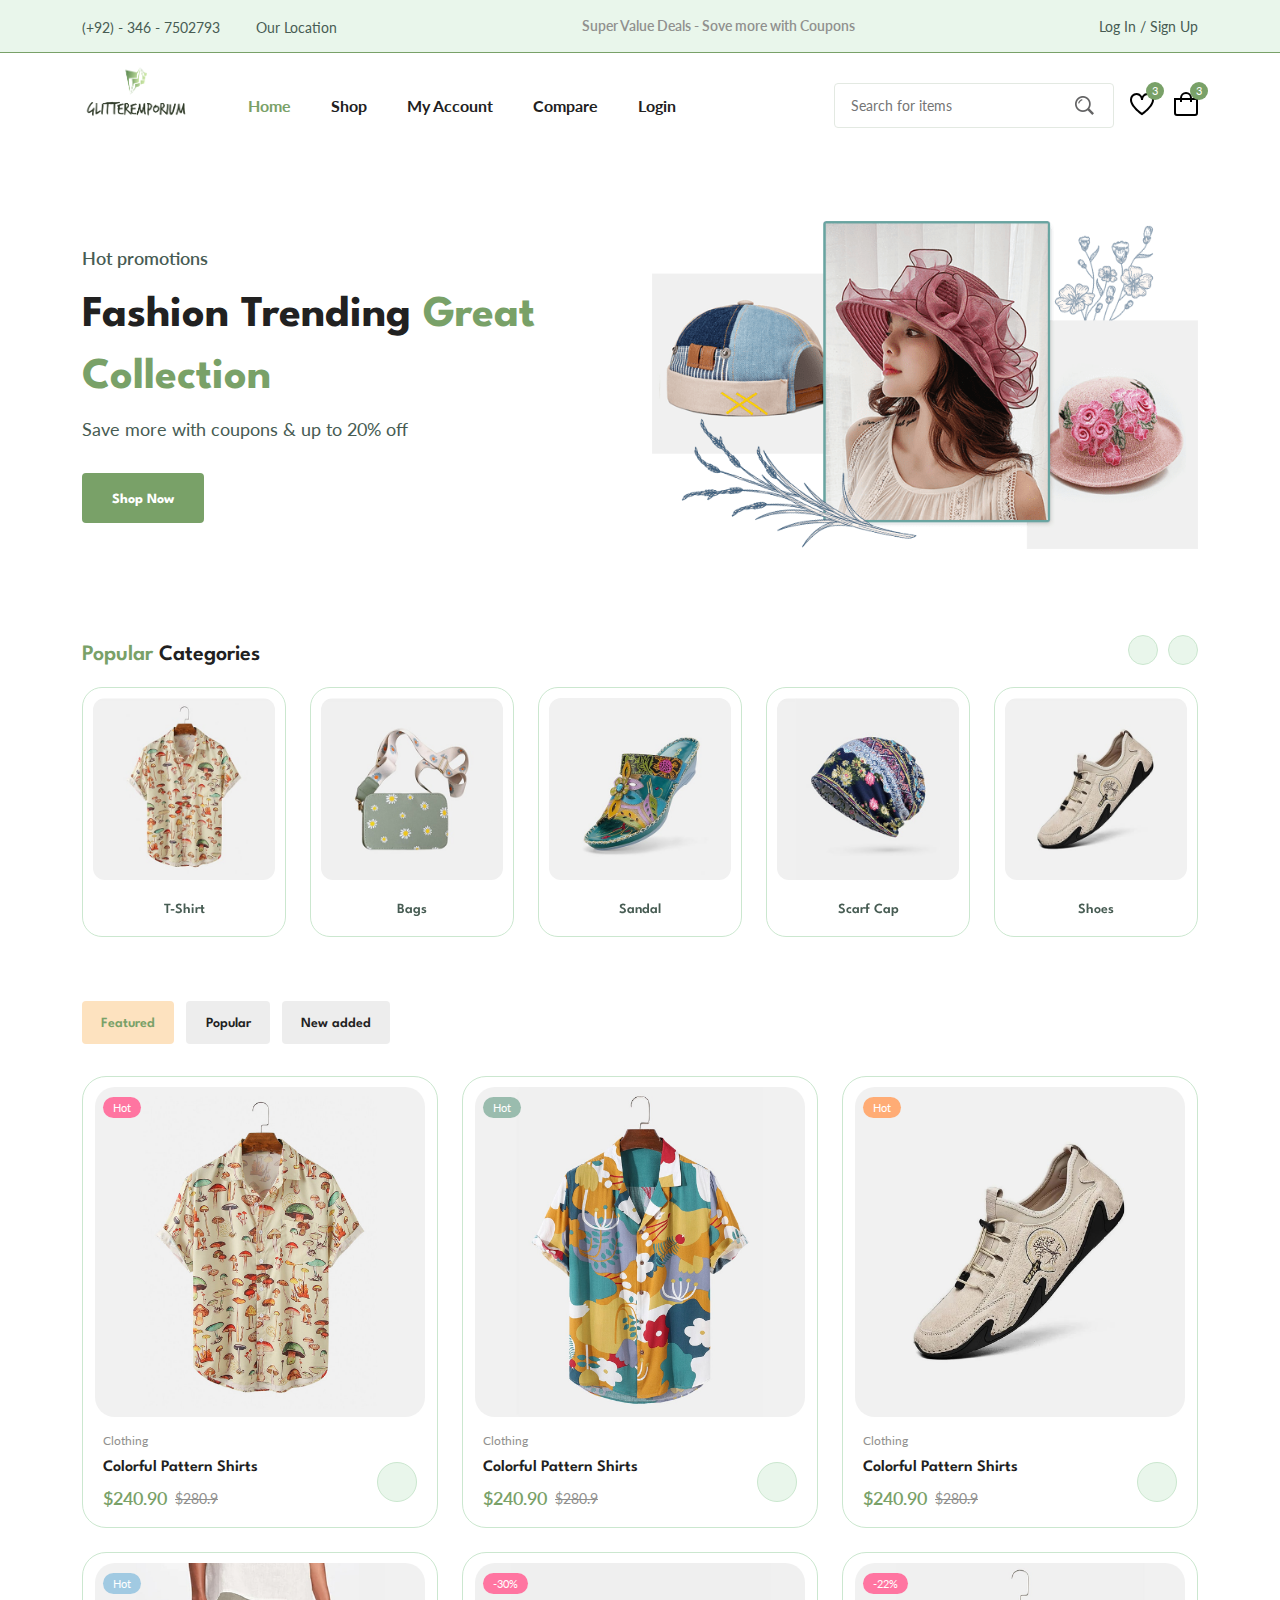
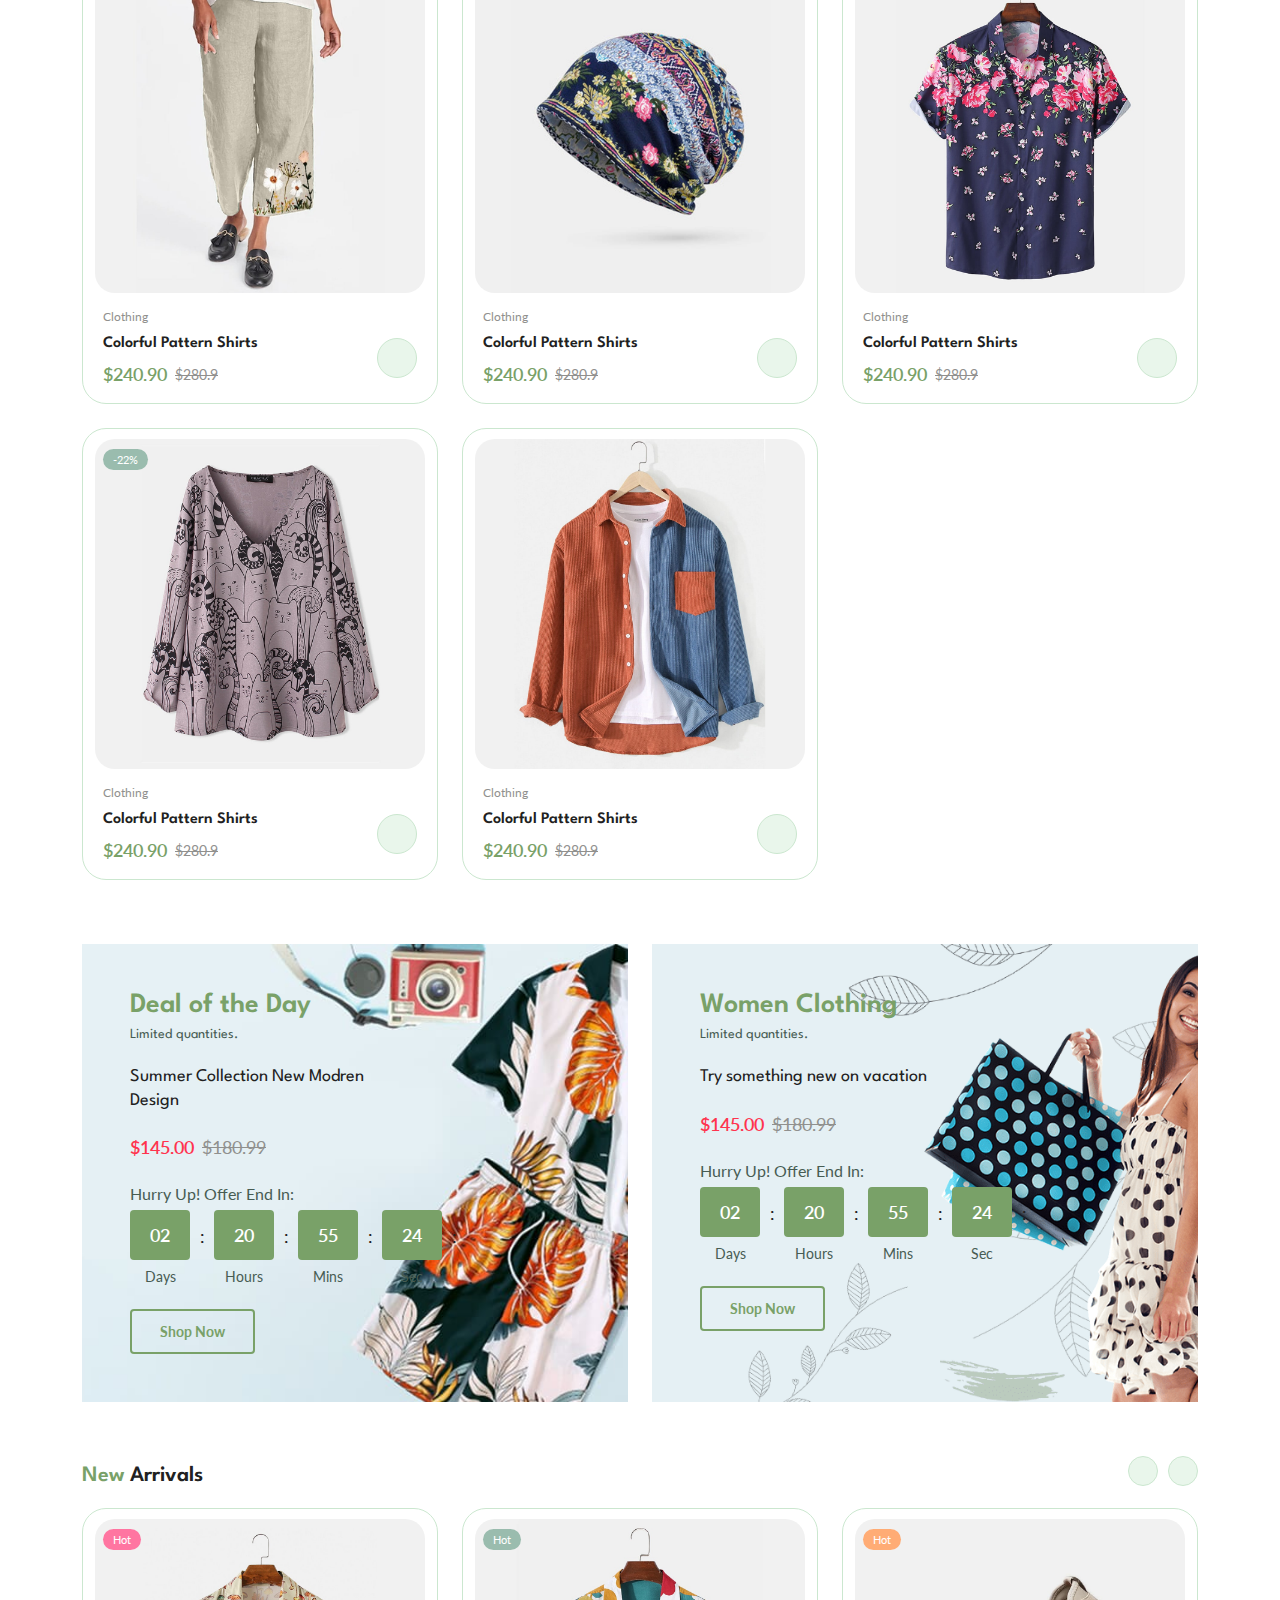
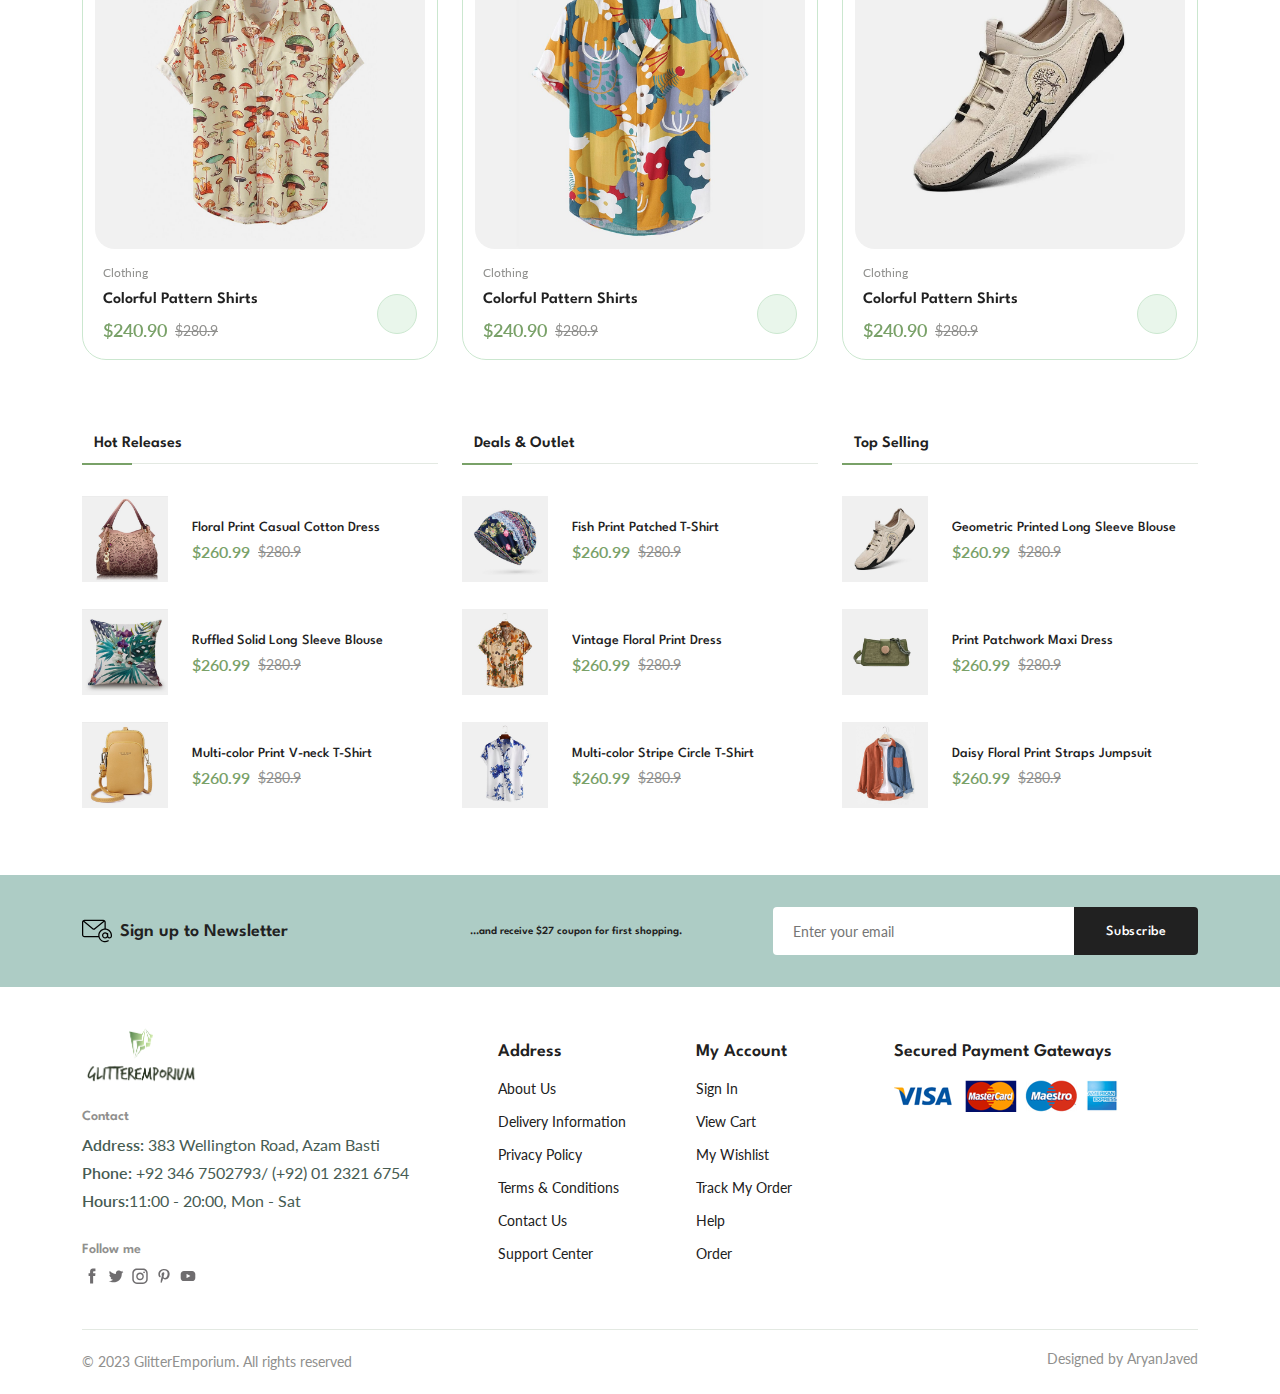
<file: index.html>
<!DOCTYPE html>
<html lang="en">

<head>
  <meta charset="UTF-8" />
  <meta name="viewport" content="width=device-width, initial-scale=1.0" />

  <!--=============== font-awesome ===============-->
  <link rel="stylesheet" href="https://cdnjs.cloudflare.com/ajax/libs/font-awesome/6.4.0/css/all.min.css"
    integrity="sha512-iecdLmaskl7CVkqkXNQ/ZH/XLlvWZOJyj7Yy7tcenmpD1ypASozpmT/E0iPtmFIB46ZmdtAc9eNBvH0H/ZpiBw=="
    crossorigin="anonymous" referrerpolicy="no-referrer" />

  <!--=============== SWIPER CSS ===============-->
  <link rel="stylesheet" href="https://cdn.jsdelivr.net/npm/swiper@10/swiper-bundle.min.css" />

  <!--=============== CSS ===============-->
  <link rel="stylesheet" href="assets/css/styles.css" />

  <title>GlitterEmporium-Ecommerce-Website</title>
</head>

<body>
  <!--=============== HEADER ===============-->
  <header class="header">
    <div class="header_top">
      <div class="header_container container">
        <div class="header_contact">
          <span>(+92) - 346 - 7502793</span>

          <span>Our Location</span>
        </div>

        <p class="header_alert-news">
          Super Value Deals - Sove more with Coupons
        </p>

        <a href="login-register.html" class="header_top-action">
          Log In / Sign Up
        </a>
      </div>
    </div>

    <nav class="nav container">
      <a href="index.html" class="nav_logo">
        <img src="assets/img/logo1.png" alt="" class="nav_logo_img">
      </a>

      <div class="nav_menu" id="nav-menu">
        <div class="nav_menu-top">
          <a href="index.html" class="nav_menu-logo">
            <img src="assets/img/logo1.png" alt="">
          </a>

          <div class="nav_close" id="nav-close">
            <i class="fa-solid fa-xmark"></i>
          </div>
        </div>


        <ul class="nav_list">
          <li class="nav_item">
            <a href="index.html" class="nav_link active-link">Home</a>
          </li>

          <li class="nav_item">
            <a href="shop.html" class="nav_link">Shop</a>
          </li>

          <li class="nav_item">
            <a href="accounts.html" class="nav_link">My Account</a>
          </li>

          <li class="nav_item">
            <a href="compare.html" class="nav_link">Compare</a>
          </li>

          <li class="nav_item">
            <a href="login-register.html" class="nav_link">Login</a>
          </li>
        </ul>

        <div class="header_search">
          <input type="text" placeholder="Search for items" class="form_input">
          <button class="search_btn">
            <img src="assets/img/search.png" alt="">
          </button>
        </div>
      </div>

      <div class="header_user-actions">
        <a href="wishlist.html" class="header_action-btn">
          <img src="assets/img/icon-heart.svg" alt="">
          <span class="count">3</span>
        </a>

        <a href="cart.html" class="header_action-btn">
          <img src="assets/img/icon-cart.svg" alt="">
          <span class="count">3</span>
        </a>

        <div class="header_action-btn nav_toggle" id="nav-toggle">
          <img src="assets/img/menu-burger.svg" alt="">
        </div>
      </div>
    </nav>

  </header>

  <!--=============== MAIN ===============-->
  <main class="main">
    <!--=============== HOME ===============-->
    <section class="home section-lg">
      <div class="home_container container grid">
        <div class="home_content">
          <span class="home_subtitle">Hot promotions</span>
          <h1 class="home_title">Fashion Trending <span> Great Collection</span></h1>
          <p class="home_description">Save more with coupons & up to 20% off</p>
          <a href="shop.html" class="btn">Shop Now</a>
        </div>
        <img src="assets/img/home-img.png" alt="" class="home_img">
      </div>
    </section>

    <!--=============== CATEGORIES ===============-->
    <section class="categories container section">
      <h3 class="section_title"><span>Popular</span> Categories</h3>

      <div class="categories_container swiper">
        <div class="swiper-wrapper">
          <a href="shop.html" class="category_item swiper-slide">
            <img src="assets/img/category-1.jpg" alt="" class="category_img">
            <h3 class="category_title">T-Shirt</h3>
          </a>

          <a href="shop.html" class="category_item swiper-slide">
            <img src="assets/img/category-2.jpg" alt="" class="category_img">
            <h3 class="category_title">Bags</h3>
          </a>

          <a href="shop.html" class="category_item swiper-slide">
            <img src="assets/img/category-3.jpg" alt="" class="category_img">
            <h3 class="category_title">Sandal</h3>
          </a>

          <a href="shop.html" class="category_item swiper-slide">
            <img src="assets/img/category-4.jpg" alt="" class="category_img">
            <h3 class="category_title">Scarf Cap</h3>
          </a>

          <a href="shop.html" class="category_item swiper-slide">
            <img src="assets/img/category-5.jpg" alt="" class="category_img">
            <h3 class="category_title">Shoes</h3>
          </a>

          <a href="shop.html" class="category_item swiper-slide">
            <img src="assets/img/category-6.jpg" alt="" class="category_img">
            <h3 class="category_title">Pillowcase</h3>
          </a>

          <a href="shop.html" class="category_item swiper-slide">
            <img src="assets/img/category-7.jpg" alt="" class="category_img">
            <h3 class="category_title">Jumpsuit</h3>
          </a>

          <a href="shop.html" class="category_item swiper-slide">
            <img src="assets/img/category-8.jpg" alt="" class="category_img">
            <h3 class="category_title">Hats</h3>
          </a>


        </div>

        <div class="swiper-button-next"><i class="fa-solid fa-angle-right"></i></div>
        <div class="swiper-button-prev"><i class="fa-solid fa-angle-left"></i></div>

      </div>
    </section>

    <!--=============== PRODUCTS ===============-->
    <section class="products section container">
      <div class="tab_btns">
        <span class="tab_btn active-tab" data-target="#featured">Featured</span>
        <span class="tab_btn" data-target="#popular">Popular</span>
        <span class="tab_btn" data-target="#new-added">New added</span>
      </div>

      <div class="tab_items">
        <div class="tab_item active-tab" content id="featured">
          <div class="products_container grid">

            <div class="product_item">
              <div class="product_banner">
                <a href="details.html" class="product_images">
                  <img src="assets/img/product-1-1.jpg" alt="" class="product_img default">
                  <img src="assets/img/product-1-2.jpg" alt="" class="product_img hover">
                </a>

                <div class="product_actions">
                  <a href="#" class="action_btn" aria-label="Quick View">
                    <i class="fa-regular fa-eye"></i>
                  </a>

                  <a href="#" class="action_btn" aria-label="Add to Wishlist">
                    <i class="fa-regular fa-heart"></i>
                  </a>

                  <a href="#" class="action_btn" aria-label="Compare">
                    <i class="fa-solid fa-shuffle"></i>
                  </a>
                </div>

                <div class="product_badge light-pink">Hot</div>
              </div>

              <div class="product_content">
                <span class="product_category">Clothing</span>
                <a href="details.html">
                  <h3 class="product_title">Colorful Pattern Shirts</h3>
                </a>
                <div class="product_rating">
                  <i class="fa-regular fa-star"></i>
                  <i class="fa-regular fa-star"></i>
                  <i class="fa-regular fa-star"></i>
                  <i class="fa-regular fa-star"></i>
                  <i class="fa-regular fa-star"></i>
                </div>
                <div class="product_price flex">
                  <span class="new_price">$240.90</span>
                  <span class="old_price">$280.9</span>
                </div>

                <a href="#" class="action_btn cart_btn" aria-label="Add To Cart">
                  <i class="fa-solid fa-bag-shopping"></i>
                </a>

              </div>
            </div>

            <div class="product_item">
              <div class="product_banner">
                <a href="details.html" class="product_images">
                  <img src="assets/img/product-2-1.jpg" alt="" class="product_img default">
                  <img src="assets/img/product-2-2.jpg" alt="" class="product_img hover">
                </a>

                <div class="product_actions">
                  <a href="#" class="action_btn" aria-label="Quick View">
                    <i class="fa-regular fa-eye"></i>
                  </a>

                  <a href="#" class="action_btn" aria-label="Add to Wishlist">
                    <i class="fa-regular fa-heart"></i>
                  </a>

                  <a href="#" class="action_btn" aria-label="Compare">
                    <i class="fa-solid fa-shuffle"></i>
                  </a>
                </div>

                <div class="product_badge light-green">Hot</div>
              </div>

              <div class="product_content">
                <span class="product_category">Clothing</span>
                <a href="details.html">
                  <h3 class="product_title">Colorful Pattern Shirts</h3>
                </a>
                <div class="product_rating">
                  <i class="fa-regular fa-star"></i>
                  <i class="fa-regular fa-star"></i>
                  <i class="fa-regular fa-star"></i>
                  <i class="fa-regular fa-star"></i>
                  <i class="fa-regular fa-star"></i>
                </div>
                <div class="product_price flex">
                  <span class="new_price">$240.90</span>
                  <span class="old_price">$280.9</span>
                </div>

                <a href="#" class="action_btn cart_btn" aria-label="Add To Cart">
                  <i class="fa-solid fa-bag-shopping"></i>
                </a>

              </div>
            </div>

            <div class="product_item">
              <div class="product_banner">
                <a href="details.html" class="product_images">
                  <img src="assets/img/product-3-1.jpg" alt="" class="product_img default">
                  <img src="assets/img/product-3-2.jpg" alt="" class="product_img hover">
                </a>

                <div class="product_actions">
                  <a href="#" class="action_btn" aria-label="Quick View">
                    <i class="fa-regular fa-eye"></i>
                  </a>

                  <a href="#" class="action_btn" aria-label="Add to Wishlist">
                    <i class="fa-regular fa-heart"></i>
                  </a>

                  <a href="#" class="action_btn" aria-label="Compare">
                    <i class="fa-solid fa-shuffle"></i>
                  </a>
                </div>

                <div class="product_badge light-orange">Hot</div>
              </div>

              <div class="product_content">
                <span class="product_category">Clothing</span>
                <a href="details.html">
                  <h3 class="product_title">Colorful Pattern Shirts</h3>
                </a>
                <div class="product_rating">
                  <i class="fa-regular fa-star"></i>
                  <i class="fa-regular fa-star"></i>
                  <i class="fa-regular fa-star"></i>
                  <i class="fa-regular fa-star"></i>
                  <i class="fa-regular fa-star"></i>
                </div>
                <div class="product_price flex">
                  <span class="new_price">$240.90</span>
                  <span class="old_price">$280.9</span>
                </div>

                <a href="#" class="action_btn cart_btn" aria-label="Add To Cart">
                  <i class="fa-solid fa-bag-shopping"></i>
                </a>

              </div>
            </div>

            <div class="product_item">
              <div class="product_banner">
                <a href="details.html" class="product_images">
                  <img src="assets/img/product-4-1.jpg" alt="" class="product_img default">
                  <img src="assets/img/product-4-2.jpg" alt="" class="product_img hover">
                </a>

                <div class="product_actions">
                  <a href="#" class="action_btn" aria-label="Quick View">
                    <i class="fa-regular fa-eye"></i>
                  </a>

                  <a href="#" class="action_btn" aria-label="Add to Wishlist">
                    <i class="fa-regular fa-heart"></i>
                  </a>

                  <a href="#" class="action_btn" aria-label="Compare">
                    <i class="fa-solid fa-shuffle"></i>
                  </a>
                </div>

                <div class="product_badge light-blue">Hot</div>
              </div>

              <div class="product_content">
                <span class="product_category">Clothing</span>
                <a href="details.html">
                  <h3 class="product_title">Colorful Pattern Shirts</h3>
                </a>
                <div class="product_rating">
                  <i class="fa-regular fa-star"></i>
                  <i class="fa-regular fa-star"></i>
                  <i class="fa-regular fa-star"></i>
                  <i class="fa-regular fa-star"></i>
                  <i class="fa-regular fa-star"></i>
                </div>
                <div class="product_price flex">
                  <span class="new_price">$240.90</span>
                  <span class="old_price">$280.9</span>
                </div>

                <a href="#" class="action_btn cart_btn" aria-label="Add To Cart">
                  <i class="fa-solid fa-bag-shopping"></i>
                </a>

              </div>
            </div>

            <div class="product_item">
              <div class="product_banner">
                <a href="details.html" class="product_images">
                  <img src="assets/img/product-5-1.jpg" alt="" class="product_img default">
                  <img src="assets/img/product-5-2.jpg" alt="" class="product_img hover">
                </a>

                <div class="product_actions">
                  <a href="#" class="action_btn" aria-label="Quick View">
                    <i class="fa-regular fa-eye"></i>
                  </a>

                  <a href="#" class="action_btn" aria-label="Add to Wishlist">
                    <i class="fa-regular fa-heart"></i>
                  </a>

                  <a href="#" class="action_btn" aria-label="Compare">
                    <i class="fa-solid fa-shuffle"></i>
                  </a>
                </div>

                <div class="product_badge light-pink">-30%</div>
              </div>

              <div class="product_content">
                <span class="product_category">Clothing</span>
                <a href="details.html">
                  <h3 class="product_title">Colorful Pattern Shirts</h3>
                </a>
                <div class="product_rating">
                  <i class="fa-regular fa-star"></i>
                  <i class="fa-regular fa-star"></i>
                  <i class="fa-regular fa-star"></i>
                  <i class="fa-regular fa-star"></i>
                  <i class="fa-regular fa-star"></i>
                </div>
                <div class="product_price flex">
                  <span class="new_price">$240.90</span>
                  <span class="old_price">$280.9</span>
                </div>

                <a href="#" class="action_btn cart_btn" aria-label="Add To Cart">
                  <i class="fa-solid fa-bag-shopping"></i>
                </a>

              </div>
            </div>

            <div class="product_item">
              <div class="product_banner">
                <a href="details.html" class="product_images">
                  <img src="assets/img/product-6-1.jpg" alt="" class="product_img default">
                  <img src="assets/img/product-6-2.jpg" alt="" class="product_img hover">
                </a>

                <div class="product_actions">
                  <a href="#" class="action_btn" aria-label="Quick View">
                    <i class="fa-regular fa-eye"></i>
                  </a>

                  <a href="#" class="action_btn" aria-label="Add to Wishlist">
                    <i class="fa-regular fa-heart"></i>
                  </a>

                  <a href="#" class="action_btn" aria-label="Compare">
                    <i class="fa-solid fa-shuffle"></i>
                  </a>
                </div>

                <div class="product_badge light-pink">-22%</div>
              </div>

              <div class="product_content">
                <span class="product_category">Clothing</span>
                <a href="details.html">
                  <h3 class="product_title">Colorful Pattern Shirts</h3>
                </a>
                <div class="product_rating">
                  <i class="fa-regular fa-star"></i>
                  <i class="fa-regular fa-star"></i>
                  <i class="fa-regular fa-star"></i>
                  <i class="fa-regular fa-star"></i>
                  <i class="fa-regular fa-star"></i>
                </div>
                <div class="product_price flex">
                  <span class="new_price">$240.90</span>
                  <span class="old_price">$280.9</span>
                </div>

                <a href="#" class="action_btn cart_btn" aria-label="Add To Cart">
                  <i class="fa-solid fa-bag-shopping"></i>
                </a>

              </div>
            </div>

            <div class="product_item">
              <div class="product_banner">
                <a href="details.html" class="product_images">
                  <img src="assets/img/product-7-1.jpg" alt="" class="product_img default">
                  <img src="assets/img/product-7-2.jpg" alt="" class="product_img hover">
                </a>

                <div class="product_actions">
                  <a href="#" class="action_btn" aria-label="Quick View">
                    <i class="fa-regular fa-eye"></i>
                  </a>

                  <a href="#" class="action_btn" aria-label="Add to Wishlist">
                    <i class="fa-regular fa-heart"></i>
                  </a>

                  <a href="#" class="action_btn" aria-label="Compare">
                    <i class="fa-solid fa-shuffle"></i>
                  </a>
                </div>

                <div class="product_badge light-green">-22%</div>
              </div>

              <div class="product_content">
                <span class="product_category">Clothing</span>
                <a href="details.html">
                  <h3 class="product_title">Colorful Pattern Shirts</h3>
                </a>
                <div class="product_rating">
                  <i class="fa-regular fa-star"></i>
                  <i class="fa-regular fa-star"></i>
                  <i class="fa-regular fa-star"></i>
                  <i class="fa-regular fa-star"></i>
                  <i class="fa-regular fa-star"></i>
                </div>
                <div class="product_price flex">
                  <span class="new_price">$240.90</span>
                  <span class="old_price">$280.9</span>
                </div>

                <a href="#" class="action_btn cart_btn" aria-label="Add To Cart">
                  <i class="fa-solid fa-bag-shopping"></i>
                </a>

              </div>
            </div>

            <div class="product_item">
              <div class="product_banner">
                <a href="details.html" class="product_images">
                  <img src="assets/img/product-8-1.jpg" alt="" class="product_img default">
                  <img src="assets/img/product-8-2.jpg" alt="" class="product_img hover">
                </a>

                <div class="product_actions">
                  <a href="#" class="action_btn" aria-label="Quick View">
                    <i class="fa-regular fa-eye"></i>
                  </a>

                  <a href="#" class="action_btn" aria-label="Add to Wishlist">
                    <i class="fa-regular fa-heart"></i>
                  </a>

                  <a href="#" class="action_btn" aria-label="Compare">
                    <i class="fa-solid fa-shuffle"></i>
                  </a>
                </div>
              </div>

              <div class="product_content">
                <span class="product_category">Clothing</span>
                <a href="details.html">
                  <h3 class="product_title">Colorful Pattern Shirts</h3>
                </a>
                <div class="product_rating">
                  <i class="fa-regular fa-star"></i>
                  <i class="fa-regular fa-star"></i>
                  <i class="fa-regular fa-star"></i>
                  <i class="fa-regular fa-star"></i>
                  <i class="fa-regular fa-star"></i>
                </div>
                <div class="product_price flex">
                  <span class="new_price">$240.90</span>
                  <span class="old_price">$280.9</span>
                </div>

                <a href="#" class="action_btn cart_btn" aria-label="Add To Cart">
                  <i class="fa-solid fa-bag-shopping"></i>
                </a>

              </div>
            </div>


          </div>
        </div>

        <div class="tab_item" content id="popular">
          <div class="products_container grid">
            <div class="product_item">
              <div class="product_banner">
                <a href="details.html" class="product_images">
                  <img src="assets/img/product-9-1.jpg" alt="" class="product_img default">
                  <img src="assets/img/product-9-2.jpg" alt="" class="product_img hover">
                </a>

                <div class="product_actions">
                  <a href="#" class="action_btn" aria-label="Quick View">
                    <i class="fa-regular fa-eye"></i>
                  </a>

                  <a href="#" class="action_btn" aria-label="Add to Wishlist">
                    <i class="fa-regular fa-heart"></i>
                  </a>

                  <a href="#" class="action_btn" aria-label="Compare">
                    <i class="fa-solid fa-shuffle"></i>
                  </a>
                </div>

                <div class="product_badge light-pink">Hot</div>
              </div>

              <div class="product_content">
                <span class="product_category">Clothing</span>
                <a href="details.html">
                  <h3 class="product_title">Colorful Pattern Shirts</h3>
                </a>
                <div class="product_rating">
                  <i class="fa-regular fa-star"></i>
                  <i class="fa-regular fa-star"></i>
                  <i class="fa-regular fa-star"></i>
                  <i class="fa-regular fa-star"></i>
                  <i class="fa-regular fa-star"></i>
                </div>
                <div class="product_price flex">
                  <span class="new_price">$240.90</span>
                  <span class="old_price">$280.9</span>
                </div>

                <a href="#" class="action_btn cart_btn" aria-label="Add To Cart">
                  <i class="fa-solid fa-bag-shopping"></i>
                </a>

              </div>
            </div>

            <div class="product_item">
              <div class="product_banner">
                <a href="details.html" class="product_images">
                  <img src="assets/img/product-2-1.jpg" alt="" class="product_img default">
                  <img src="assets/img/product-2-2.jpg" alt="" class="product_img hover">
                </a>

                <div class="product_actions">
                  <a href="#" class="action_btn" aria-label="Quick View">
                    <i class="fa-regular fa-eye"></i>
                  </a>

                  <a href="#" class="action_btn" aria-label="Add to Wishlist">
                    <i class="fa-regular fa-heart"></i>
                  </a>

                  <a href="#" class="action_btn" aria-label="Compare">
                    <i class="fa-solid fa-shuffle"></i>
                  </a>
                </div>

                <div class="product_badge light-green">Hot</div>
              </div>

              <div class="product_content">
                <span class="product_category">Clothing</span>
                <a href="details.html">
                  <h3 class="product_title">Colorful Pattern Shirts</h3>
                </a>
                <div class="product_rating">
                  <i class="fa-regular fa-star"></i>
                  <i class="fa-regular fa-star"></i>
                  <i class="fa-regular fa-star"></i>
                  <i class="fa-regular fa-star"></i>
                  <i class="fa-regular fa-star"></i>
                </div>
                <div class="product_price flex">
                  <span class="new_price">$240.90</span>
                  <span class="old_price">$280.9</span>
                </div>

                <a href="#" class="action_btn cart_btn" aria-label="Add To Cart">
                  <i class="fa-solid fa-bag-shopping"></i>
                </a>

              </div>
            </div>

            <div class="product_item">
              <div class="product_banner">
                <a href="details.html" class="product_images">
                  <img src="assets/img/product-3-1.jpg" alt="" class="product_img default">
                  <img src="assets/img/product-3-2.jpg" alt="" class="product_img hover">
                </a>

                <div class="product_actions">
                  <a href="#" class="action_btn" aria-label="Quick View">
                    <i class="fa-regular fa-eye"></i>
                  </a>

                  <a href="#" class="action_btn" aria-label="Add to Wishlist">
                    <i class="fa-regular fa-heart"></i>
                  </a>

                  <a href="#" class="action_btn" aria-label="Compare">
                    <i class="fa-solid fa-shuffle"></i>
                  </a>
                </div>

                <div class="product_badge light-orange">Hot</div>
              </div>

              <div class="product_content">
                <span class="product_category">Clothing</span>
                <a href="details.html">
                  <h3 class="product_title">Colorful Pattern Shirts</h3>
                </a>
                <div class="product_rating">
                  <i class="fa-regular fa-star"></i>
                  <i class="fa-regular fa-star"></i>
                  <i class="fa-regular fa-star"></i>
                  <i class="fa-regular fa-star"></i>
                  <i class="fa-regular fa-star"></i>
                </div>
                <div class="product_price flex">
                  <span class="new_price">$240.90</span>
                  <span class="old_price">$280.9</span>
                </div>

                <a href="#" class="action_btn cart_btn" aria-label="Add To Cart">
                  <i class="fa-solid fa-bag-shopping"></i>
                </a>

              </div>
            </div>

            <div class="product_item">
              <div class="product_banner">
                <a href="details.html" class="product_images">
                  <img src="assets/img/product-4-1.jpg" alt="" class="product_img default">
                  <img src="assets/img/product-4-2.jpg" alt="" class="product_img hover">
                </a>

                <div class="product_actions">
                  <a href="#" class="action_btn" aria-label="Quick View">
                    <i class="fa-regular fa-eye"></i>
                  </a>

                  <a href="#" class="action_btn" aria-label="Add to Wishlist">
                    <i class="fa-regular fa-heart"></i>
                  </a>

                  <a href="#" class="action_btn" aria-label="Compare">
                    <i class="fa-solid fa-shuffle"></i>
                  </a>
                </div>

                <div class="product_badge light-blue">Hot</div>
              </div>

              <div class="product_content">
                <span class="product_category">Clothing</span>
                <a href="details.html">
                  <h3 class="product_title">Colorful Pattern Shirts</h3>
                </a>
                <div class="product_rating">
                  <i class="fa-regular fa-star"></i>
                  <i class="fa-regular fa-star"></i>
                  <i class="fa-regular fa-star"></i>
                  <i class="fa-regular fa-star"></i>
                  <i class="fa-regular fa-star"></i>
                </div>
                <div class="product_price flex">
                  <span class="new_price">$240.90</span>
                  <span class="old_price">$280.9</span>
                </div>

                <a href="#" class="action_btn cart_btn" aria-label="Add To Cart">
                  <i class="fa-solid fa-bag-shopping"></i>
                </a>

              </div>
            </div>

            <div class="product_item">
              <div class="product_banner">
                <a href="details.html" class="product_images">
                  <img src="assets/img/product-10-1.jpg" alt="" class="product_img default">
                  <img src="assets/img/product-10-2.jpg" alt="" class="product_img hover">
                </a>

                <div class="product_actions">
                  <a href="#" class="action_btn" aria-label="Quick View">
                    <i class="fa-regular fa-eye"></i>
                  </a>

                  <a href="#" class="action_btn" aria-label="Add to Wishlist">
                    <i class="fa-regular fa-heart"></i>
                  </a>

                  <a href="#" class="action_btn" aria-label="Compare">
                    <i class="fa-solid fa-shuffle"></i>
                  </a>
                </div>

                <div class="product_badge light-pink">-30%</div>
              </div>

              <div class="product_content">
                <span class="product_category">Clothing</span>
                <a href="details.html">
                  <h3 class="product_title">Colorful Pattern Shirts</h3>
                </a>
                <div class="product_rating">
                  <i class="fa-regular fa-star"></i>
                  <i class="fa-regular fa-star"></i>
                  <i class="fa-regular fa-star"></i>
                  <i class="fa-regular fa-star"></i>
                  <i class="fa-regular fa-star"></i>
                </div>
                <div class="product_price flex">
                  <span class="new_price">$240.90</span>
                  <span class="old_price">$280.9</span>
                </div>

                <a href="#" class="action_btn cart_btn" aria-label="Add To Cart">
                  <i class="fa-solid fa-bag-shopping"></i>
                </a>

              </div>
            </div>

            <div class="product_item">
              <div class="product_banner">
                <a href="details.html" class="product_images">
                  <img src="assets/img/product-11-1.jpg" alt="" class="product_img default">
                  <img src="assets/img/product-11-2.jpg" alt="" class="product_img hover">
                </a>

                <div class="product_actions">
                  <a href="#" class="action_btn" aria-label="Quick View">
                    <i class="fa-regular fa-eye"></i>
                  </a>

                  <a href="#" class="action_btn" aria-label="Add to Wishlist">
                    <i class="fa-regular fa-heart"></i>
                  </a>

                  <a href="#" class="action_btn" aria-label="Compare">
                    <i class="fa-solid fa-shuffle"></i>
                  </a>
                </div>

                <div class="product_badge light-pink">-22%</div>
              </div>

              <div class="product_content">
                <span class="product_category">Clothing</span>
                <a href="details.html">
                  <h3 class="product_title">Colorful Pattern Shirts</h3>
                </a>
                <div class="product_rating">
                  <i class="fa-regular fa-star"></i>
                  <i class="fa-regular fa-star"></i>
                  <i class="fa-regular fa-star"></i>
                  <i class="fa-regular fa-star"></i>
                  <i class="fa-regular fa-star"></i>
                </div>
                <div class="product_price flex">
                  <span class="new_price">$240.90</span>
                  <span class="old_price">$280.9</span>
                </div>

                <a href="#" class="action_btn cart_btn" aria-label="Add To Cart">
                  <i class="fa-solid fa-bag-shopping"></i>
                </a>

              </div>
            </div>

            <div class="product_item">
              <div class="product_banner">
                <a href="details.html" class="product_images">
                  <img src="assets/img/product-7-1.jpg" alt="" class="product_img default">
                  <img src="assets/img/product-7-2.jpg" alt="" class="product_img hover">
                </a>

                <div class="product_actions">
                  <a href="#" class="action_btn" aria-label="Quick View">
                    <i class="fa-regular fa-eye"></i>
                  </a>

                  <a href="#" class="action_btn" aria-label="Add to Wishlist">
                    <i class="fa-regular fa-heart"></i>
                  </a>

                  <a href="#" class="action_btn" aria-label="Compare">
                    <i class="fa-solid fa-shuffle"></i>
                  </a>
                </div>

                <div class="product_badge light-green">-22%</div>
              </div>

              <div class="product_content">
                <span class="product_category">Clothing</span>
                <a href="details.html">
                  <h3 class="product_title">Colorful Pattern Shirts</h3>
                </a>
                <div class="product_rating">
                  <i class="fa-regular fa-star"></i>
                  <i class="fa-regular fa-star"></i>
                  <i class="fa-regular fa-star"></i>
                  <i class="fa-regular fa-star"></i>
                  <i class="fa-regular fa-star"></i>
                </div>
                <div class="product_price flex">
                  <span class="new_price">$240.90</span>
                  <span class="old_price">$280.9</span>
                </div>

                <a href="#" class="action_btn cart_btn" aria-label="Add To Cart">
                  <i class="fa-solid fa-bag-shopping"></i>
                </a>

              </div>
            </div>

            <div class="product_item">
              <div class="product_banner">
                <a href="details.html" class="product_images">
                  <img src="assets/img/product-8-1.jpg" alt="" class="product_img default">
                  <img src="assets/img/product-8-2.jpg" alt="" class="product_img hover">
                </a>

                <div class="product_actions">
                  <a href="#" class="action_btn" aria-label="Quick View">
                    <i class="fa-regular fa-eye"></i>
                  </a>

                  <a href="#" class="action_btn" aria-label="Add to Wishlist">
                    <i class="fa-regular fa-heart"></i>
                  </a>

                  <a href="#" class="action_btn" aria-label="Compare">
                    <i class="fa-solid fa-shuffle"></i>
                  </a>
                </div>
              </div>

              <div class="product_content">
                <span class="product_category">Clothing</span>
                <a href="details.html">
                  <h3 class="product_title">Colorful Pattern Shirts</h3>
                </a>
                <div class="product_rating">
                  <i class="fa-regular fa-star"></i>
                  <i class="fa-regular fa-star"></i>
                  <i class="fa-regular fa-star"></i>
                  <i class="fa-regular fa-star"></i>
                  <i class="fa-regular fa-star"></i>
                </div>
                <div class="product_price flex">
                  <span class="new_price">$240.90</span>
                  <span class="old_price">$280.9</span>
                </div>

                <a href="#" class="action_btn cart_btn" aria-label="Add To Cart">
                  <i class="fa-solid fa-bag-shopping"></i>
                </a>

              </div>
            </div>


          </div>
        </div>

        <div class="tab_item" content id="new-added">
          <div class="products_container grid">
            <div class="product_item">
              <div class="product_banner">
                <a href="details.html" class="product_images">
                  <img src="assets/img/product-1-1.jpg" alt="" class="product_img default">
                  <img src="assets/img/product-1-2.jpg" alt="" class="product_img hover">
                </a>

                <div class="product_actions">
                  <a href="#" class="action_btn" aria-label="Quick View">
                    <i class="fa-regular fa-eye"></i>
                  </a>

                  <a href="#" class="action_btn" aria-label="Add to Wishlist">
                    <i class="fa-regular fa-heart"></i>
                  </a>

                  <a href="#" class="action_btn" aria-label="Compare">
                    <i class="fa-solid fa-shuffle"></i>
                  </a>
                </div>

                <div class="product_badge light-pink">Hot</div>
              </div>

              <div class="product_content">
                <span class="product_category">Clothing</span>
                <a href="details.html">
                  <h3 class="product_title">Colorful Pattern Shirts</h3>
                </a>
                <div class="product_rating">
                  <i class="fa-regular fa-star"></i>
                  <i class="fa-regular fa-star"></i>
                  <i class="fa-regular fa-star"></i>
                  <i class="fa-regular fa-star"></i>
                  <i class="fa-regular fa-star"></i>
                </div>
                <div class="product_price flex">
                  <span class="new_price">$240.90</span>
                  <span class="old_price">$280.9</span>
                </div>

                <a href="#" class="action_btn cart_btn" aria-label="Add To Cart">
                  <i class="fa-solid fa-bag-shopping"></i>
                </a>

              </div>
            </div>

            <div class="product_item">
              <div class="product_banner">
                <a href="details.html" class="product_images">
                  <img src="assets/img/product-12-1.jpg" alt="" class="product_img default">
                  <img src="assets/img/product-12-2.jpg" alt="" class="product_img hover">
                </a>

                <div class="product_actions">
                  <a href="#" class="action_btn" aria-label="Quick View">
                    <i class="fa-regular fa-eye"></i>
                  </a>

                  <a href="#" class="action_btn" aria-label="Add to Wishlist">
                    <i class="fa-regular fa-heart"></i>
                  </a>

                  <a href="#" class="action_btn" aria-label="Compare">
                    <i class="fa-solid fa-shuffle"></i>
                  </a>
                </div>

                <div class="product_badge light-green">Hot</div>
              </div>

              <div class="product_content">
                <span class="product_category">Clothing</span>
                <a href="details.html">
                  <h3 class="product_title">Colorful Pattern Shirts</h3>
                </a>
                <div class="product_rating">
                  <i class="fa-regular fa-star"></i>
                  <i class="fa-regular fa-star"></i>
                  <i class="fa-regular fa-star"></i>
                  <i class="fa-regular fa-star"></i>
                  <i class="fa-regular fa-star"></i>
                </div>
                <div class="product_price flex">
                  <span class="new_price">$240.90</span>
                  <span class="old_price">$280.9</span>
                </div>

                <a href="#" class="action_btn cart_btn" aria-label="Add To Cart">
                  <i class="fa-solid fa-bag-shopping"></i>
                </a>

              </div>
            </div>

            <div class="product_item">
              <div class="product_banner">
                <a href="details.html" class="product_images">
                  <img src="assets/img/product-3-1.jpg" alt="" class="product_img default">
                  <img src="assets/img/product-3-2.jpg" alt="" class="product_img hover">
                </a>

                <div class="product_actions">
                  <a href="#" class="action_btn" aria-label="Quick View">
                    <i class="fa-regular fa-eye"></i>
                  </a>

                  <a href="#" class="action_btn" aria-label="Add to Wishlist">
                    <i class="fa-regular fa-heart"></i>
                  </a>

                  <a href="#" class="action_btn" aria-label="Compare">
                    <i class="fa-solid fa-shuffle"></i>
                  </a>
                </div>

                <div class="product_badge light-orange">Hot</div>
              </div>

              <div class="product_content">
                <span class="product_category">Clothing</span>
                <a href="details.html">
                  <h3 class="product_title">Colorful Pattern Shirts</h3>
                </a>
                <div class="product_rating">
                  <i class="fa-regular fa-star"></i>
                  <i class="fa-regular fa-star"></i>
                  <i class="fa-regular fa-star"></i>
                  <i class="fa-regular fa-star"></i>
                  <i class="fa-regular fa-star"></i>
                </div>
                <div class="product_price flex">
                  <span class="new_price">$240.90</span>
                  <span class="old_price">$280.9</span>
                </div>

                <a href="#" class="action_btn cart_btn" aria-label="Add To Cart">
                  <i class="fa-solid fa-bag-shopping"></i>
                </a>

              </div>
            </div>

            <div class="product_item">
              <div class="product_banner">
                <a href="details.html" class="product_images">
                  <img src="assets/img/product-13-1.jpg" alt="" class="product_img default">
                  <img src="assets/img/product-13-2.jpg" alt="" class="product_img hover">
                </a>

                <div class="product_actions">
                  <a href="#" class="action_btn" aria-label="Quick View">
                    <i class="fa-regular fa-eye"></i>
                  </a>

                  <a href="#" class="action_btn" aria-label="Add to Wishlist">
                    <i class="fa-regular fa-heart"></i>
                  </a>

                  <a href="#" class="action_btn" aria-label="Compare">
                    <i class="fa-solid fa-shuffle"></i>
                  </a>
                </div>

                <div class="product_badge light-blue">Hot</div>
              </div>

              <div class="product_content">
                <span class="product_category">Clothing</span>
                <a href="details.html">
                  <h3 class="product_title">Colorful Pattern Shirts</h3>
                </a>
                <div class="product_rating">
                  <i class="fa-regular fa-star"></i>
                  <i class="fa-regular fa-star"></i>
                  <i class="fa-regular fa-star"></i>
                  <i class="fa-regular fa-star"></i>
                  <i class="fa-regular fa-star"></i>
                </div>
                <div class="product_price flex">
                  <span class="new_price">$240.90</span>
                  <span class="old_price">$280.9</span>
                </div>

                <a href="#" class="action_btn cart_btn" aria-label="Add To Cart">
                  <i class="fa-solid fa-bag-shopping"></i>
                </a>

              </div>
            </div>

            <div class="product_item">
              <div class="product_banner">
                <a href="details.html" class="product_images">
                  <img src="assets/img/product-10-1.jpg" alt="" class="product_img default">
                  <img src="assets/img/product-10-2.jpg" alt="" class="product_img hover">
                </a>

                <div class="product_actions">
                  <a href="#" class="action_btn" aria-label="Quick View">
                    <i class="fa-regular fa-eye"></i>
                  </a>

                  <a href="#" class="action_btn" aria-label="Add to Wishlist">
                    <i class="fa-regular fa-heart"></i>
                  </a>

                  <a href="#" class="action_btn" aria-label="Compare">
                    <i class="fa-solid fa-shuffle"></i>
                  </a>
                </div>

                <div class="product_badge light-pink">-30%</div>
              </div>

              <div class="product_content">
                <span class="product_category">Clothing</span>
                <a href="details.html">
                  <h3 class="product_title">Colorful Pattern Shirts</h3>
                </a>
                <div class="product_rating">
                  <i class="fa-regular fa-star"></i>
                  <i class="fa-regular fa-star"></i>
                  <i class="fa-regular fa-star"></i>
                  <i class="fa-regular fa-star"></i>
                  <i class="fa-regular fa-star"></i>
                </div>
                <div class="product_price flex">
                  <span class="new_price">$240.90</span>
                  <span class="old_price">$280.9</span>
                </div>

                <a href="#" class="action_btn cart_btn" aria-label="Add To Cart">
                  <i class="fa-solid fa-bag-shopping"></i>
                </a>

              </div>
            </div>

            <div class="product_item">
              <div class="product_banner">
                <a href="details.html" class="product_images">
                  <img src="assets/img/product-6-1.jpg" alt="" class="product_img default">
                  <img src="assets/img/product-6-2.jpg" alt="" class="product_img hover">
                </a>

                <div class="product_actions">
                  <a href="#" class="action_btn" aria-label="Quick View">
                    <i class="fa-regular fa-eye"></i>
                  </a>

                  <a href="#" class="action_btn" aria-label="Add to Wishlist">
                    <i class="fa-regular fa-heart"></i>
                  </a>

                  <a href="#" class="action_btn" aria-label="Compare">
                    <i class="fa-solid fa-shuffle"></i>
                  </a>
                </div>

                <div class="product_badge light-pink">-22%</div>
              </div>

              <div class="product_content">
                <span class="product_category">Clothing</span>
                <a href="details.html">
                  <h3 class="product_title">Colorful Pattern Shirts</h3>
                </a>
                <div class="product_rating">
                  <i class="fa-regular fa-star"></i>
                  <i class="fa-regular fa-star"></i>
                  <i class="fa-regular fa-star"></i>
                  <i class="fa-regular fa-star"></i>
                  <i class="fa-regular fa-star"></i>
                </div>
                <div class="product_price flex">
                  <span class="new_price">$240.90</span>
                  <span class="old_price">$280.9</span>
                </div>

                <a href="#" class="action_btn cart_btn" aria-label="Add To Cart">
                  <i class="fa-solid fa-bag-shopping"></i>
                </a>

              </div>
            </div>

            <div class="product_item">
              <div class="product_banner">
                <a href="details.html" class="product_images">
                  <img src="assets/img/product-9-1.jpg" alt="" class="product_img default">
                  <img src="assets/img/product-9-2.jpg" alt="" class="product_img hover">
                </a>

                <div class="product_actions">
                  <a href="#" class="action_btn" aria-label="Quick View">
                    <i class="fa-regular fa-eye"></i>
                  </a>

                  <a href="#" class="action_btn" aria-label="Add to Wishlist">
                    <i class="fa-regular fa-heart"></i>
                  </a>

                  <a href="#" class="action_btn" aria-label="Compare">
                    <i class="fa-solid fa-shuffle"></i>
                  </a>
                </div>

                <div class="product_badge light-green">-22%</div>
              </div>

              <div class="product_content">
                <span class="product_category">Clothing</span>
                <a href="details.html">
                  <h3 class="product_title">Colorful Pattern Shirts</h3>
                </a>
                <div class="product_rating">
                  <i class="fa-regular fa-star"></i>
                  <i class="fa-regular fa-star"></i>
                  <i class="fa-regular fa-star"></i>
                  <i class="fa-regular fa-star"></i>
                  <i class="fa-regular fa-star"></i>
                </div>
                <div class="product_price flex">
                  <span class="new_price">$240.90</span>
                  <span class="old_price">$280.9</span>
                </div>

                <a href="#" class="action_btn cart_btn" aria-label="Add To Cart">
                  <i class="fa-solid fa-bag-shopping"></i>
                </a>

              </div>
            </div>

            <div class="product_item">
              <div class="product_banner">
                <a href="details.html" class="product_images">
                  <img src="assets/img/product-8-1.jpg" alt="" class="product_img default">
                  <img src="assets/img/product-8-2.jpg" alt="" class="product_img hover">
                </a>

                <div class="product_actions">
                  <a href="#" class="action_btn" aria-label="Quick View">
                    <i class="fa-regular fa-eye"></i>
                  </a>

                  <a href="#" class="action_btn" aria-label="Add to Wishlist">
                    <i class="fa-regular fa-heart"></i>
                  </a>

                  <a href="#" class="action_btn" aria-label="Compare">
                    <i class="fa-solid fa-shuffle"></i>
                  </a>
                </div>
              </div>

              <div class="product_content">
                <span class="product_category">Clothing</span>
                <a href="details.html">
                  <h3 class="product_title">Colorful Pattern Shirts</h3>
                </a>
                <div class="product_rating">
                  <i class="fa-regular fa-star"></i>
                  <i class="fa-regular fa-star"></i>
                  <i class="fa-regular fa-star"></i>
                  <i class="fa-regular fa-star"></i>
                  <i class="fa-regular fa-star"></i>
                </div>
                <div class="product_price flex">
                  <span class="new_price">$240.90</span>
                  <span class="old_price">$280.9</span>
                </div>

                <a href="#" class="action_btn cart_btn" aria-label="Add To Cart">
                  <i class="fa-solid fa-bag-shopping"></i>
                </a>

              </div>
            </div>


          </div>
        </div>
      </div>
    </section>

    <!--=============== DEALS ===============-->
    <section class="deals section">
      <div class="deals_container container grid">
        <div class="deals_item">
          <div class="deals_group">
            <h3 class="deals_brand">Deal of the Day</h3>
            <span class="deals_category">Limited quantities.</span>
          </div>

          <h4 class="deals_title">Summer Collection New Modren Design</h4>

          <div class="deals_price flex">
            <span class="new_price">$145.00</span>
            <span class="old_price">$180.99</span>
          </div>

          <div class="deals_group">
            <p class="deals_countdown-text">Hurry Up! Offer End In:</p>

            <div class="countdown">
              <div class="countdown_amount">
                <p class="countdown_period">02</p>
                <span class="unit">Days</span>
              </div>

              <div class="countdown_amount">
                <p class="countdown_period">20</p>
                <span class="unit">Hours</span>
              </div>

              <div class="countdown_amount">
                <p class="countdown_period">55</p>
                <span class="unit">Mins</span>
              </div>

              <div class="countdown_amount">
                <p class="countdown_period">24</p>
                <span class="unit">Sec</span>
              </div>
            </div>
          </div>

          <div class="deals_btn">
            <a href="details.html" class="btn btn-md">Shop Now</a>
          </div>

        </div>

        <div class="deals_item">
          <div class="deals_group">
            <h3 class="deals_brand">Women Clothing</h3>
            <span class="deals_category">Limited quantities.</span>
          </div>

          <h4 class="deals_title">Try something new on vacation</h4>

          <div class="deals_price flex">
            <span class="new_price">$145.00</span>
            <span class="old_price">$180.99</span>
          </div>

          <div class="deals_group">
            <p class="deals_countdown-text">Hurry Up! Offer End In:</p>

            <div class="countdown">
              <div class="countdown_amount">
                <p class="countdown_period">02</p>
                <span class="unit">Days</span>
              </div>

              <div class="countdown_amount">
                <p class="countdown_period">20</p>
                <span class="unit">Hours</span>
              </div>

              <div class="countdown_amount">
                <p class="countdown_period">55</p>
                <span class="unit">Mins</span>
              </div>

              <div class="countdown_amount">
                <p class="countdown_period">24</p>
                <span class="unit">Sec</span>
              </div>
            </div>
          </div>

          <div class="deals_btn">
            <a href="details.html" class="btn btn-md">Shop Now</a>
          </div>

        </div>

      </div>
    </section>

    <!--=============== NEW ARRIVALS ===============-->
    <section class="new__arrivals container section">
      <h3 class="section_title"><span>New</span> Arrivals</h3>

      <div class="new_container swiper">
        <div class="swiper-wrapper">

          <div class="product_item swiper-slide">
            <div class="product_banner">
              <a href="details.html" class="product_images">
                <img src="assets/img/product-1-1.jpg" alt="" class="product_img default">
                <img src="assets/img/product-1-2.jpg" alt="" class="product_img hover">
              </a>

              <div class="product_actions">
                <a href="#" class="action_btn" aria-label="Quick View">
                  <i class="fa-regular fa-eye"></i>
                </a>

                <a href="#" class="action_btn" aria-label="Add to Wishlist">
                  <i class="fa-regular fa-heart"></i>
                </a>

                <a href="#" class="action_btn" aria-label="Compare">
                  <i class="fa-solid fa-shuffle"></i>
                </a>
              </div>

              <div class="product_badge light-pink">Hot</div>
            </div>

            <div class="product_content">
              <span class="product_category">Clothing</span>
              <a href="details.html">
                <h3 class="product_title">Colorful Pattern Shirts</h3>
              </a>
              <div class="product_rating">
                <i class="fa-regular fa-star"></i>
                <i class="fa-regular fa-star"></i>
                <i class="fa-regular fa-star"></i>
                <i class="fa-regular fa-star"></i>
                <i class="fa-regular fa-star"></i>
              </div>
              <div class="product_price flex">
                <span class="new_price">$240.90</span>
                <span class="old_price">$280.9</span>
              </div>

              <a href="#" class="action_btn cart_btn" aria-label="Add To Cart">
                <i class="fa-solid fa-bag-shopping"></i>
              </a>

            </div>
          </div>

          <div class="product_item swiper-slide">
            <div class="product_banner">
              <a href="details.html" class="product_images">
                <img src="assets/img/product-2-1.jpg" alt="" class="product_img default">
                <img src="assets/img/product-2-2.jpg" alt="" class="product_img hover">
              </a>

              <div class="product_actions">
                <a href="#" class="action_btn" aria-label="Quick View">
                  <i class="fa-regular fa-eye"></i>
                </a>

                <a href="#" class="action_btn" aria-label="Add to Wishlist">
                  <i class="fa-regular fa-heart"></i>
                </a>

                <a href="#" class="action_btn" aria-label="Compare">
                  <i class="fa-solid fa-shuffle"></i>
                </a>
              </div>

              <div class="product_badge light-green">Hot</div>
            </div>

            <div class="product_content">
              <span class="product_category">Clothing</span>
              <a href="details.html">
                <h3 class="product_title">Colorful Pattern Shirts</h3>
              </a>
              <div class="product_rating">
                <i class="fa-regular fa-star"></i>
                <i class="fa-regular fa-star"></i>
                <i class="fa-regular fa-star"></i>
                <i class="fa-regular fa-star"></i>
                <i class="fa-regular fa-star"></i>
              </div>
              <div class="product_price flex">
                <span class="new_price">$240.90</span>
                <span class="old_price">$280.9</span>
              </div>

              <a href="#" class="action_btn cart_btn" aria-label="Add To Cart">
                <i class="fa-solid fa-bag-shopping"></i>
              </a>

            </div>
          </div>

          <div class="product_item swiper-slide">
            <div class="product_banner">
              <a href="details.html" class="product_images">
                <img src="assets/img/product-3-1.jpg" alt="" class="product_img default">
                <img src="assets/img/product-3-2.jpg" alt="" class="product_img hover">
              </a>

              <div class="product_actions">
                <a href="#" class="action_btn" aria-label="Quick View">
                  <i class="fa-regular fa-eye"></i>
                </a>

                <a href="#" class="action_btn" aria-label="Add to Wishlist">
                  <i class="fa-regular fa-heart"></i>
                </a>

                <a href="#" class="action_btn" aria-label="Compare">
                  <i class="fa-solid fa-shuffle"></i>
                </a>
              </div>

              <div class="product_badge light-orange">Hot</div>
            </div>

            <div class="product_content">
              <span class="product_category">Clothing</span>
              <a href="details.html">
                <h3 class="product_title">Colorful Pattern Shirts</h3>
              </a>
              <div class="product_rating">
                <i class="fa-regular fa-star"></i>
                <i class="fa-regular fa-star"></i>
                <i class="fa-regular fa-star"></i>
                <i class="fa-regular fa-star"></i>
                <i class="fa-regular fa-star"></i>
              </div>
              <div class="product_price flex">
                <span class="new_price">$240.90</span>
                <span class="old_price">$280.9</span>
              </div>

              <a href="#" class="action_btn cart_btn" aria-label="Add To Cart">
                <i class="fa-solid fa-bag-shopping"></i>
              </a>

            </div>
          </div>

          <div class="product_item swiper-slide">
            <div class="product_banner">
              <a href="details.html" class="product_images">
                <img src="assets/img/product-4-1.jpg" alt="" class="product_img default">
                <img src="assets/img/product-4-2.jpg" alt="" class="product_img hover">
              </a>

              <div class="product_actions">
                <a href="#" class="action_btn" aria-label="Quick View">
                  <i class="fa-regular fa-eye"></i>
                </a>

                <a href="#" class="action_btn" aria-label="Add to Wishlist">
                  <i class="fa-regular fa-heart"></i>
                </a>

                <a href="#" class="action_btn" aria-label="Compare">
                  <i class="fa-solid fa-shuffle"></i>
                </a>
              </div>

              <div class="product_badge light-blue">Hot</div>
            </div>

            <div class="product_content">
              <span class="product_category">Clothing</span>
              <a href="details.html">
                <h3 class="product_title">Colorful Pattern Shirts</h3>
              </a>
              <div class="product_rating">
                <i class="fa-regular fa-star"></i>
                <i class="fa-regular fa-star"></i>
                <i class="fa-regular fa-star"></i>
                <i class="fa-regular fa-star"></i>
                <i class="fa-regular fa-star"></i>
              </div>
              <div class="product_price flex">
                <span class="new_price">$240.90</span>
                <span class="old_price">$280.9</span>
              </div>

              <a href="#" class="action_btn cart_btn" aria-label="Add To Cart">
                <i class="fa-solid fa-bag-shopping"></i>
              </a>

            </div>
          </div>

          <div class="product_item swiper-slide">
            <div class="product_banner">
              <a href="details.html" class="product_images">
                <img src="assets/img/product-5-1.jpg" alt="" class="product_img default">
                <img src="assets/img/product-5-2.jpg" alt="" class="product_img hover">
              </a>

              <div class="product_actions">
                <a href="#" class="action_btn" aria-label="Quick View">
                  <i class="fa-regular fa-eye"></i>
                </a>

                <a href="#" class="action_btn" aria-label="Add to Wishlist">
                  <i class="fa-regular fa-heart"></i>
                </a>

                <a href="#" class="action_btn" aria-label="Compare">
                  <i class="fa-solid fa-shuffle"></i>
                </a>
              </div>

              <div class="product_badge light-pink">-30%</div>
            </div>

            <div class="product_content">
              <span class="product_category">Clothing</span>
              <a href="details.html">
                <h3 class="product_title">Colorful Pattern Shirts</h3>
              </a>
              <div class="product_rating">
                <i class="fa-regular fa-star"></i>
                <i class="fa-regular fa-star"></i>
                <i class="fa-regular fa-star"></i>
                <i class="fa-regular fa-star"></i>
                <i class="fa-regular fa-star"></i>
              </div>
              <div class="product_price flex">
                <span class="new_price">$240.90</span>
                <span class="old_price">$280.9</span>
              </div>

              <a href="#" class="action_btn cart_btn" aria-label="Add To Cart">
                <i class="fa-solid fa-bag-shopping"></i>
              </a>

            </div>
          </div>

          <div class="product_item swiper-slide">
            <div class="product_banner">
              <a href="details.html" class="product_images">
                <img src="assets/img/product-6-1.jpg" alt="" class="product_img default">
                <img src="assets/img/product-6-2.jpg" alt="" class="product_img hover">
              </a>

              <div class="product_actions">
                <a href="#" class="action_btn" aria-label="Quick View">
                  <i class="fa-regular fa-eye"></i>
                </a>

                <a href="#" class="action_btn" aria-label="Add to Wishlist">
                  <i class="fa-regular fa-heart"></i>
                </a>

                <a href="#" class="action_btn" aria-label="Compare">
                  <i class="fa-solid fa-shuffle"></i>
                </a>
              </div>

              <div class="product_badge light-pink">-22%</div>
            </div>

            <div class="product_content">
              <span class="product_category">Clothing</span>
              <a href="details.html">
                <h3 class="product_title">Colorful Pattern Shirts</h3>
              </a>
              <div class="product_rating">
                <i class="fa-regular fa-star"></i>
                <i class="fa-regular fa-star"></i>
                <i class="fa-regular fa-star"></i>
                <i class="fa-regular fa-star"></i>
                <i class="fa-regular fa-star"></i>
              </div>
              <div class="product_price flex">
                <span class="new_price">$240.90</span>
                <span class="old_price">$280.9</span>
              </div>

              <a href="#" class="action_btn cart_btn" aria-label="Add To Cart">
                <i class="fa-solid fa-bag-shopping"></i>
              </a>

            </div>
          </div>

          <div class="product_item swiper-slide">
            <div class="product_banner">
              <a href="details.html" class="product_images">
                <img src="assets/img/product-7-1.jpg" alt="" class="product_img default">
                <img src="assets/img/product-7-2.jpg" alt="" class="product_img hover">
              </a>

              <div class="product_actions">
                <a href="#" class="action_btn" aria-label="Quick View">
                  <i class="fa-regular fa-eye"></i>
                </a>

                <a href="#" class="action_btn" aria-label="Add to Wishlist">
                  <i class="fa-regular fa-heart"></i>
                </a>

                <a href="#" class="action_btn" aria-label="Compare">
                  <i class="fa-solid fa-shuffle"></i>
                </a>
              </div>

              <div class="product_badge light-green">-22%</div>
            </div>

            <div class="product_content">
              <span class="product_category">Clothing</span>
              <a href="details.html">
                <h3 class="product_title">Colorful Pattern Shirts</h3>
              </a>
              <div class="product_rating">
                <i class="fa-regular fa-star"></i>
                <i class="fa-regular fa-star"></i>
                <i class="fa-regular fa-star"></i>
                <i class="fa-regular fa-star"></i>
                <i class="fa-regular fa-star"></i>
              </div>
              <div class="product_price flex">
                <span class="new_price">$240.90</span>
                <span class="old_price">$280.9</span>
              </div>

              <a href="#" class="action_btn cart_btn" aria-label="Add To Cart">
                <i class="fa-solid fa-bag-shopping"></i>
              </a>

            </div>
          </div>

          <div class="product_item swiper-slide">
            <div class="product_banner">
              <a href="details.html" class="product_images">
                <img src="assets/img/product-8-1.jpg" alt="" class="product_img default">
                <img src="assets/img/product-8-2.jpg" alt="" class="product_img hover">
              </a>

              <div class="product_actions">
                <a href="#" class="action_btn" aria-label="Quick View">
                  <i class="fa-regular fa-eye"></i>
                </a>

                <a href="#" class="action_btn" aria-label="Add to Wishlist">
                  <i class="fa-regular fa-heart"></i>
                </a>

                <a href="#" class="action_btn" aria-label="Compare">
                  <i class="fa-solid fa-shuffle"></i>
                </a>
              </div>
            </div>

            <div class="product_content">
              <span class="product_category">Clothing</span>
              <a href="details.html">
                <h3 class="product_title">Colorful Pattern Shirts</h3>
              </a>
              <div class="product_rating">
                <i class="fa-regular fa-star"></i>
                <i class="fa-regular fa-star"></i>
                <i class="fa-regular fa-star"></i>
                <i class="fa-regular fa-star"></i>
                <i class="fa-regular fa-star"></i>
              </div>
              <div class="product_price flex">
                <span class="new_price">$240.90</span>
                <span class="old_price">$280.9</span>
              </div>

              <a href="#" class="action_btn cart_btn" aria-label="Add To Cart">
                <i class="fa-solid fa-bag-shopping"></i>
              </a>

            </div>
          </div>

        </div>

        <div class="swiper-button-next"><i class="fa-solid fa-angle-right"></i></div>
        <div class="swiper-button-prev"><i class="fa-solid fa-angle-left"></i></div>

      </div>
    </section>

    <!--=============== SHOWCASE ===============-->
    <section class="showcase section">
      <div class="showcase_container container grid">
        <div class="showcase_wrapper">
          <h3 class="section_title">Hot Releases</h3>

          <div class="showcase_item">
            <a href="details.html" class="showcase_img-box">
              <img src="assets/img/showcase-img-1.jpg" alt="" class="showcase_img">
            </a>

            <div class="showcase_content">
              <a href="details.html">
                <h4 class="showcase_title">Floral Print Casual Cotton Dress</h4>
              </a>

              <div class="showcase_price flex">
                <span class="new_price">$260.99</span>
                <span class="old_price">$280.9</span>
              </div>
            </div>
          </div>

          <div class="showcase_item">
            <a href="details.html" class="showcase_img-box">
              <img src="assets/img/showcase-img-2.jpg" alt="" class="showcase_img">
            </a>

            <div class="showcase_content">
              <a href="details.html">
                <h4 class="showcase_title">Ruffled Solid Long Sleeve Blouse</h4>
              </a>

              <div class="showcase_price flex">
                <span class="new_price">$260.99</span>
                <span class="old_price">$280.9</span>
              </div>
            </div>
          </div>

          <div class="showcase_item">
            <a href="details.html" class="showcase_img-box">
              <img src="assets/img/showcase-img-3.jpg" alt="" class="showcase_img">
            </a>

            <div class="showcase_content">
              <a href="details.html">
                <h4 class="showcase_title">Multi-color Print V-neck T-Shirt</h4>
              </a>

              <div class="showcase_price flex">
                <span class="new_price">$260.99</span>
                <span class="old_price">$280.9</span>
              </div>
            </div>
          </div>


        </div>

        <div class="showcase_wrapper">
          <h3 class="section_title">Deals & Outlet</h3>

          <div class="showcase_item">
            <a href="details.html" class="showcase_img-box">
              <img src="assets/img/showcase-img-4.jpg" alt="" class="showcase_img">
            </a>

            <div class="showcase_content">
              <a href="details.html">
                <h4 class="showcase_title">Fish Print Patched T-Shirt</h4>
              </a>

              <div class="showcase_price flex">
                <span class="new_price">$260.99</span>
                <span class="old_price">$280.9</span>
              </div>
            </div>
          </div>

          <div class="showcase_item">
            <a href="details.html" class="showcase_img-box">
              <img src="assets/img/showcase-img-5.jpg" alt="" class="showcase_img">
            </a>

            <div class="showcase_content">
              <a href="details.html">
                <h4 class="showcase_title">Vintage Floral Print Dress</h4>
              </a>

              <div class="showcase_price flex">
                <span class="new_price">$260.99</span>
                <span class="old_price">$280.9</span>
              </div>
            </div>
          </div>

          <div class="showcase_item">
            <a href="details.html" class="showcase_img-box">
              <img src="assets/img/showcase-img-6.jpg" alt="" class="showcase_img">
            </a>

            <div class="showcase_content">
              <a href="details.html">
                <h4 class="showcase_title">Multi-color Stripe Circle T-Shirt</h4>
              </a>

              <div class="showcase_price flex">
                <span class="new_price">$260.99</span>
                <span class="old_price">$280.9</span>
              </div>
            </div>
          </div>


        </div>

        <div class="showcase_wrapper">
          <h3 class="section_title">Top Selling</h3>

          <div class="showcase_item">
            <a href="details.html" class="showcase_img-box">
              <img src="assets/img/showcase-img-7.jpg" alt="" class="showcase_img">
            </a>

            <div class="showcase_content">
              <a href="details.html">
                <h4 class="showcase_title">Geometric Printed Long Sleeve Blouse</h4>
              </a>

              <div class="showcase_price flex">
                <span class="new_price">$260.99</span>
                <span class="old_price">$280.9</span>
              </div>
            </div>
          </div>

          <div class="showcase_item">
            <a href="details.html" class="showcase_img-box">
              <img src="assets/img/showcase-img-8.jpg" alt="" class="showcase_img">
            </a>

            <div class="showcase_content">
              <a href="details.html">
                <h4 class="showcase_title">Print Patchwork Maxi Dress</h4>
              </a>

              <div class="showcase_price flex">
                <span class="new_price">$260.99</span>
                <span class="old_price">$280.9</span>
              </div>
            </div>
          </div>

          <div class="showcase_item">
            <a href="details.html" class="showcase_img-box">
              <img src="assets/img/showcase-img-9.jpg" alt="" class="showcase_img">
            </a>

            <div class="showcase_content">
              <a href="details.html">
                <h4 class="showcase_title">Daisy Floral Print Straps Jumpsuit</h4>
              </a>

              <div class="showcase_price flex">
                <span class="new_price">$260.99</span>
                <span class="old_price">$280.9</span>
              </div>
            </div>
          </div>


        </div>

      </div>
    </section>

    <!--=============== NEWSLETTER ===============-->
    <section class="newsletter section home_newsletter">
      <div class="newsletter_container container grid">
        <h3 class="newsletter_title flex">
          <img src="assets/img/icon-email.svg" alt="" class="newsletter_icon">
          Sign up to Newsletter
        </h3>
        <p class="newsletter_discription">...and receive $27 coupon for first shopping.</p>

        <form action="" class="newsletter_form">
          <input type="text" placeholder="Enter your email" class="newsletter_input">
          <button type="submit" class="newsletter_btn">Subscribe</button>
        </form>
      </div>
    </section>
  </main>

  <!--=============== FOOTER ===============-->
  <footer class="footer container">
    <div class="footer_conainer grid">
      <div class="footer_content">
        <a href="index.html" class="footer_logo">
          <img src="assets/img/logo1.png" alt="" class="footer_logo-img">
        </a>

        <h4 class="footer_subtitle">Contact</h4>

        <p class="footer_description"><span>Address:</span> 383 Wellington Road, Azam Basti </p>
        <p class="footer_description"><span>Phone:</span> +92 346 7502793/ (+92) 01 2321 6754 </p>
        <p class="footer_description"><span>Hours:</span>11:00 - 20:00, Mon - Sat</p>

        <div class="footer_social">
          <h4 class="footer_subtitle">Follow me</h4>

          <div class="footer_social-links flex">
            <a href="">
              <img src="assets/img/icon-facebook.svg" alt="" class="footer_social-icon">
            </a>

            <a href="">
              <img src="assets/img/icon-twitter.svg" alt="" class="footer_social-icon">
            </a>

            <a href="">
              <img src="assets/img/icon-instagram.svg" alt="" class="footer_social-icon">
            </a>

            <a href="">
              <img src="assets/img/icon-pinterest.svg" alt="" class="footer_social-icon">
            </a>

            <a href="">
              <img src="assets/img/icon-youtube.svg" alt="" class="footer_social-icon">
            </a>
          </div>
        </div>
      </div>

      <div class="footer_content">
        <h3 class="footer_title">Address</h3>
        <ul class="footer_links">
          <li><a href="" class="footer_link">About Us</a></li>
          <li><a href="" class="footer_link">Delivery Information</a></li>
          <li><a href="" class="footer_link">Privacy Policy</a></li>
          <li><a href="" class="footer_link">Terms & Conditions</a></li>
          <li><a href="" class="footer_link">Contact Us</a></li>
          <li><a href="" class="footer_link">Support Center</a></li>
        </ul>
      </div>

      <div class="footer_content">
        <h3 class="footer_title">My Account</h3>
        <ul class="footer_links">
          <li><a href="" class="footer_link">Sign In</a></li>
          <li><a href="" class="footer_link">View Cart</a></li>
          <li><a href="" class="footer_link">My Wishlist</a></li>
          <li><a href="" class="footer_link">Track My Order</a></li>
          <li><a href="" class="footer_link">Help</a></li>
          <li><a href="" class="footer_link">Order</a></li>
        </ul>
      </div>

      <div class="footer_content">
        <h3 class="footer_title">Secured Payment Gateways</h3>

        <img src="assets/img/payment-method.png" alt="" class="payment_img">
      </div>

    </div>

    <div class="footer_bottom">
      <p class="copyright">&copy; 2023 GlitterEmporium. All rights reserved</p>
      <span class="designer">Designed by AryanJaved</span>
    </div>
  </footer>

  <!--=============== SWIPER JS ===============-->
  <script src="https://cdn.jsdelivr.net/npm/swiper@10/swiper-bundle.min.js"></script>

  <!--=============== MAIN JS ===============-->
  <script src="assets/js/main.js"></script>
</body>

</html>
</file>
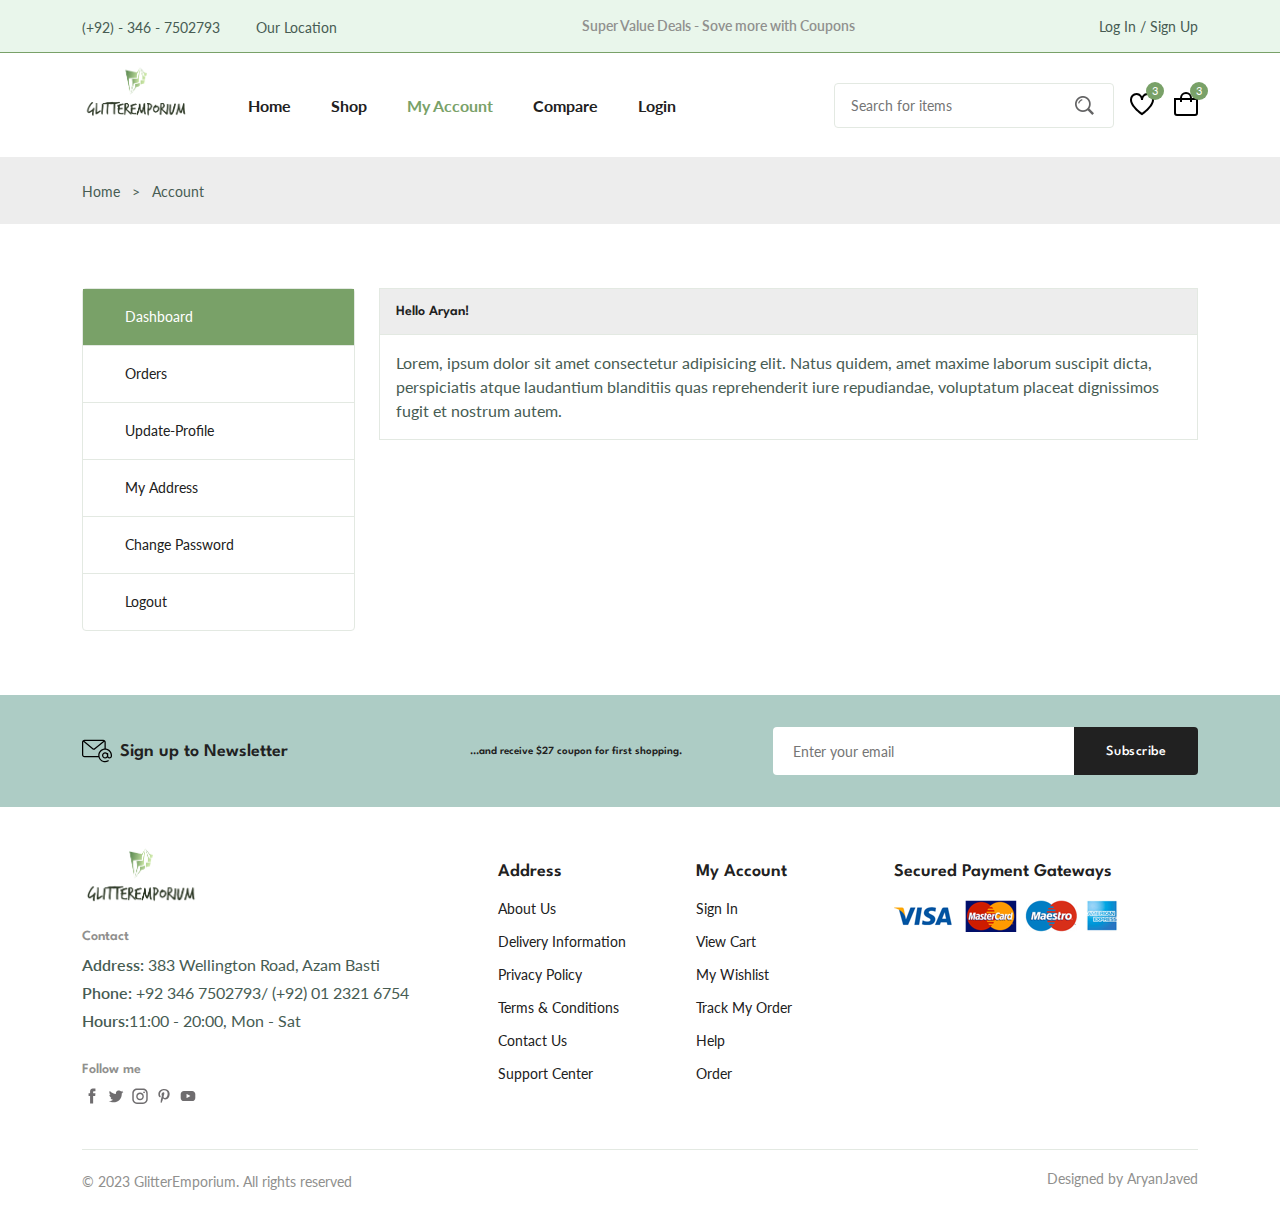
<file: accounts.html>
<!DOCTYPE html>
<html lang="en">
  <head>
    <meta charset="UTF-8" />
    <meta name="viewport" content="width=device-width, initial-scale=1.0" />
  
    <!--=============== font-awesome ===============-->
    <link rel="stylesheet" href="https://cdnjs.cloudflare.com/ajax/libs/font-awesome/6.4.0/css/all.min.css"
      integrity="sha512-iecdLmaskl7CVkqkXNQ/ZH/XLlvWZOJyj7Yy7tcenmpD1ypASozpmT/E0iPtmFIB46ZmdtAc9eNBvH0H/ZpiBw=="
      crossorigin="anonymous" referrerpolicy="no-referrer" />
  
    <!--=============== SWIPER CSS ===============-->
    <link rel="stylesheet" href="https://cdn.jsdelivr.net/npm/swiper@10/swiper-bundle.min.css" />
  
  
    <!--=============== CSS ===============-->
    <link rel="stylesheet" href="assets/css/styles.css" />
  
    <title>GlitterEmporium-Ecommerce-Website</title>
  </head>
  <body>
    <!--=============== HEADER ===============-->
    <header class="header">
      <div class="header_top">
        <div class="header_container container">
          <div class="header_contact">
            <span>(+92) - 346 - 7502793</span>
  
            <span>Our Location</span>
          </div>
  
          <p class="header_alert-news">
            Super Value Deals - Sove more with Coupons
          </p>
  
          <a href="login-register.html" class="header_top-action">
            Log In / Sign Up
          </a>
        </div>
      </div>
  
      <nav class="nav container">
        <a href="index.html" class="nav_logo">
          <img src="assets/img/logo1.png" alt="" class="nav_logo_img">
        </a>
  
        <div class="nav_menu" id="nav-menu">
          <div class="nav_menu-top">
            <a href="index.html" class="nav_menu-logo">
              <img src="assets/img/logo1.png" alt="">
            </a>
  
            <div class="nav_close" id="nav-close">
              <i class="fa-solid fa-xmark"></i>
            </div>
          </div>
  
  
          <ul class="nav_list">
            <li class="nav_item">
              <a href="index.html" class="nav_link ">Home</a>
            </li>
  
            <li class="nav_item">
              <a href="shop.html" class="nav_link">Shop</a>
            </li>
  
            <li class="nav_item">
              <a href="accounts.html" class="nav_link active-link">My Account</a>
            </li>
  
            <li class="nav_item">
              <a href="compare.html" class="nav_link">Compare</a>
            </li>
  
            <li class="nav_item">
              <a href="login-register.html" class="nav_link">Login</a>
            </li>
          </ul>
  
          <div class="header_search">
            <input type="text" placeholder="Search for items" class="form_input">
            <button class="search_btn">
              <img src="assets/img/search.png" alt="">
            </button>
          </div>
        </div>
  
        <div class="header_user-actions">
          <a href="wishlist.html" class="header_action-btn">
            <img src="assets/img/icon-heart.svg" alt="">
            <span class="count">3</span>
          </a>
  
          <a href="cart.html" class="header_action-btn">
            <img src="assets/img/icon-cart.svg" alt="">
            <span class="count">3</span>
          </a>
  
          <div class="header_action-btn nav_toggle" id="nav-toggle">
            <img src="assets/img/menu-burger.svg" alt="">
          </div>
        </div>
      </nav>
  
    </header>

    <!--=============== MAIN ===============-->
    <main class="main">
      <!--=============== BREADCRUMB ===============-->
      <section class="breadcrumb">
        <ul class="breadcrumb_list flex container">
          <li><a href="index.html" class="breadcrumb_link">Home</a></li>
          <li><span class="breadcrumb_link">></span></li>
          <li><span class="breadcrumb_link">Account</span></li>
        </ul>
      </section>

      <!--=============== ACCOUNTS ===============-->
      <section class="accounts section-lg">
        <div class="accounts_container container grid">
          <div class="account_tabs">
            <p class="account_tab active-tab" data-target="#dashboard">
              <i class="fa-solid fa-sliders"></i>Dashboard
            </p>

            <p class="account_tab" data-target="#orders">
              <i class="fa-solid fa-cart-shopping"></i>Orders
            </p>

            <p class="account_tab" data-target="#update-profile">
              <i class="fa-solid fa-user"></i>Update-Profile
            </p>

            <p class="account_tab" data-target="#address">
              <i class="fa-solid fa-marker"></i>My Address
            </p>

            <p class="account_tab" data-target="#change-password">
              <i class="fa-solid fa-user"></i>Change Password
            </p>

            <p class="account_tab">
              <i class="fa-solid fa-circle-xmark"></i>Logout
            </p>
            
          </div>

          <div class="tabs_content">
            <div class="tab_content active-tab" content id="dashboard">
              <h3 class="tab_header">Hello Aryan!</h3>

              <div class="tab_body">
                <p class="tab_description">Lorem, ipsum dolor sit amet consectetur adipisicing elit. Natus quidem, amet maxime laborum suscipit dicta, perspiciatis atque laudantium blanditiis quas reprehenderit iure repudiandae, voluptatum placeat dignissimos fugit et nostrum autem.</p>
              </div>
            </div>

            <div class="tab_content" content id="orders">
              <h3 class="tab_header">Your Order</h3>

              <div class="tab_body">
                <table class="placed_order-table">
                  <tr>
                    <th>Orders</th>
                    <th>Date</th>
                    <th>Status</th>
                    <th>Total</th>
                    <th>Actions</th>
                  </tr>

                  <tr>
                    <td>#1231</td>
                    <td>June 25, 2023</td>
                    <td>Proccessing</td>
                    <td>$120.00</td>
                    <td><a href="#" class="view_order">View</a></td>
                  </tr>


                  <tr>
                    <td>#1231</td>
                    <td>June 25, 2023</td>
                    <td>Proccessing</td>
                    <td>$120.00</td>
                    <td><a href="#" class="view_order">View</a></td>
                  </tr>

                  <tr>
                    <td>#1231</td>
                    <td>June 25, 2023</td>
                    <td>Proccessing</td>
                    <td>$120.00</td>
                    <td><a href="#" class="view_order">View</a></td>
                  </tr>



                </table>
              </div>
            </div>

            <div class="tab_content" content id="update-profile">
              <h3 class="tab_header">Update-Profile</h3>

              <div class="tab_body">
                <form action="" class="form grid">
                  <input type="text" placeholder="Username" class="form_input">

                  <div class="form_btn">
                    <button class="btn btn-md">Save</button>
                  </div>
                </form>
              </div>
            </div>

            <div class="tab_content" content id="address">
              <h3 class="tab_header">Shipping Address</h3>

              <div class="tab_body">
                <address class="address">
                  Lorem ipsum dolor <br> sit amet consectetur <br> adipisicing elit. Et, <br> praesentium.
                </address>
                <p class="city">Karachi</p>
                <a href="" class="edit">Edit</a>
              </div>
            </div>

            <div class="tab_content" content id="change-password">
              <h3 class="tab_header">Change Password</h3>

              <div class="tab_body">
                <form action="" class="form grid">
                  <input type="password" placeholder="Current Password" class="form_input">
                  <input type="password" placeholder="New Password" class="form_input">
                  <input type="password" placeholder="Confirm Password" class="form_input">

                  <div class="form_btn">
                    <button class="btn btn-md">Save</button>
                  </div>
                </form>
              </div>
            </div>
            
          </div>
        </div>
      </section>

      <!--=============== NEWSLETTER ===============-->
      <section class="newsletter section">
        <div class="newsletter_container container grid">
          <h3 class="newsletter_title flex">
            <img src="assets/img/icon-email.svg" alt="" class="newsletter_icon">
            Sign up to Newsletter
          </h3>
          <p class="newsletter_discription">...and receive $27 coupon for first shopping.</p>
  
          <form action="" class="newsletter_form">
            <input type="text" placeholder="Enter your email" class="newsletter_input">
            <button type="submit" class="newsletter_btn">Subscribe</button>
          </form>
        </div>
      </section>
    </main>

     <!--=============== FOOTER ===============-->
  <footer class="footer container">
    <div class="footer_conainer grid">
      <div class="footer_content">
        <a href="index.html" class="footer_logo">
          <img src="assets/img/logo1.png" alt="" class="footer_logo-img">
        </a>

        <h4 class="footer_subtitle">Contact</h4>

        <p class="footer_description"><span>Address:</span> 383 Wellington Road, Azam Basti </p>
        <p class="footer_description"><span>Phone:</span> +92 346 7502793/ (+92) 01 2321 6754 </p>
        <p class="footer_description"><span>Hours:</span>11:00 - 20:00, Mon - Sat</p>

        <div class="footer_social">
          <h4 class="footer_subtitle">Follow me</h4>

          <div class="footer_social-links flex">
            <a href="">
              <img src="assets/img/icon-facebook.svg" alt="" class="footer_social-icon">
            </a>

            <a href="">
              <img src="assets/img/icon-twitter.svg" alt="" class="footer_social-icon">
            </a>

            <a href="">
              <img src="assets/img/icon-instagram.svg" alt="" class="footer_social-icon">
            </a>

            <a href="">
              <img src="assets/img/icon-pinterest.svg" alt="" class="footer_social-icon">
            </a>

            <a href="">
              <img src="assets/img/icon-youtube.svg" alt="" class="footer_social-icon">
            </a>
          </div>
        </div>
      </div>

      <div class="footer_content">
        <h3 class="footer_title">Address</h3>
        <ul class="footer_links">
          <li><a href="" class="footer_link">About Us</a></li>
          <li><a href="" class="footer_link">Delivery Information</a></li>
          <li><a href="" class="footer_link">Privacy Policy</a></li>
          <li><a href="" class="footer_link">Terms & Conditions</a></li>
          <li><a href="" class="footer_link">Contact Us</a></li>
          <li><a href="" class="footer_link">Support Center</a></li>
        </ul>
      </div>

      <div class="footer_content">
        <h3 class="footer_title">My Account</h3>
        <ul class="footer_links">
          <li><a href="" class="footer_link">Sign In</a></li>
          <li><a href="" class="footer_link">View Cart</a></li>
          <li><a href="" class="footer_link">My Wishlist</a></li>
          <li><a href="" class="footer_link">Track My Order</a></li>
          <li><a href="" class="footer_link">Help</a></li>
          <li><a href="" class="footer_link">Order</a></li>
        </ul>
      </div>

      <div class="footer_content">
        <h3 class="footer_title">Secured Payment Gateways</h3>

        <img src="assets/img/payment-method.png" alt="" class="payment_img">
      </div>

    </div>

    <div class="footer_bottom">
      <p class="copyright">&copy; 2023 GlitterEmporium. All rights reserved</p>
      <span class="designer">Designed by AryanJaved</span>
    </div>
  </footer>

  <!--=============== SWIPER JS ===============-->
  <script src="https://cdn.jsdelivr.net/npm/swiper@10/swiper-bundle.min.js"></script>


  <!--=============== MAIN JS ===============-->
  <script src="assets/js/main.js"></script>
  </body>
</html>
</file>
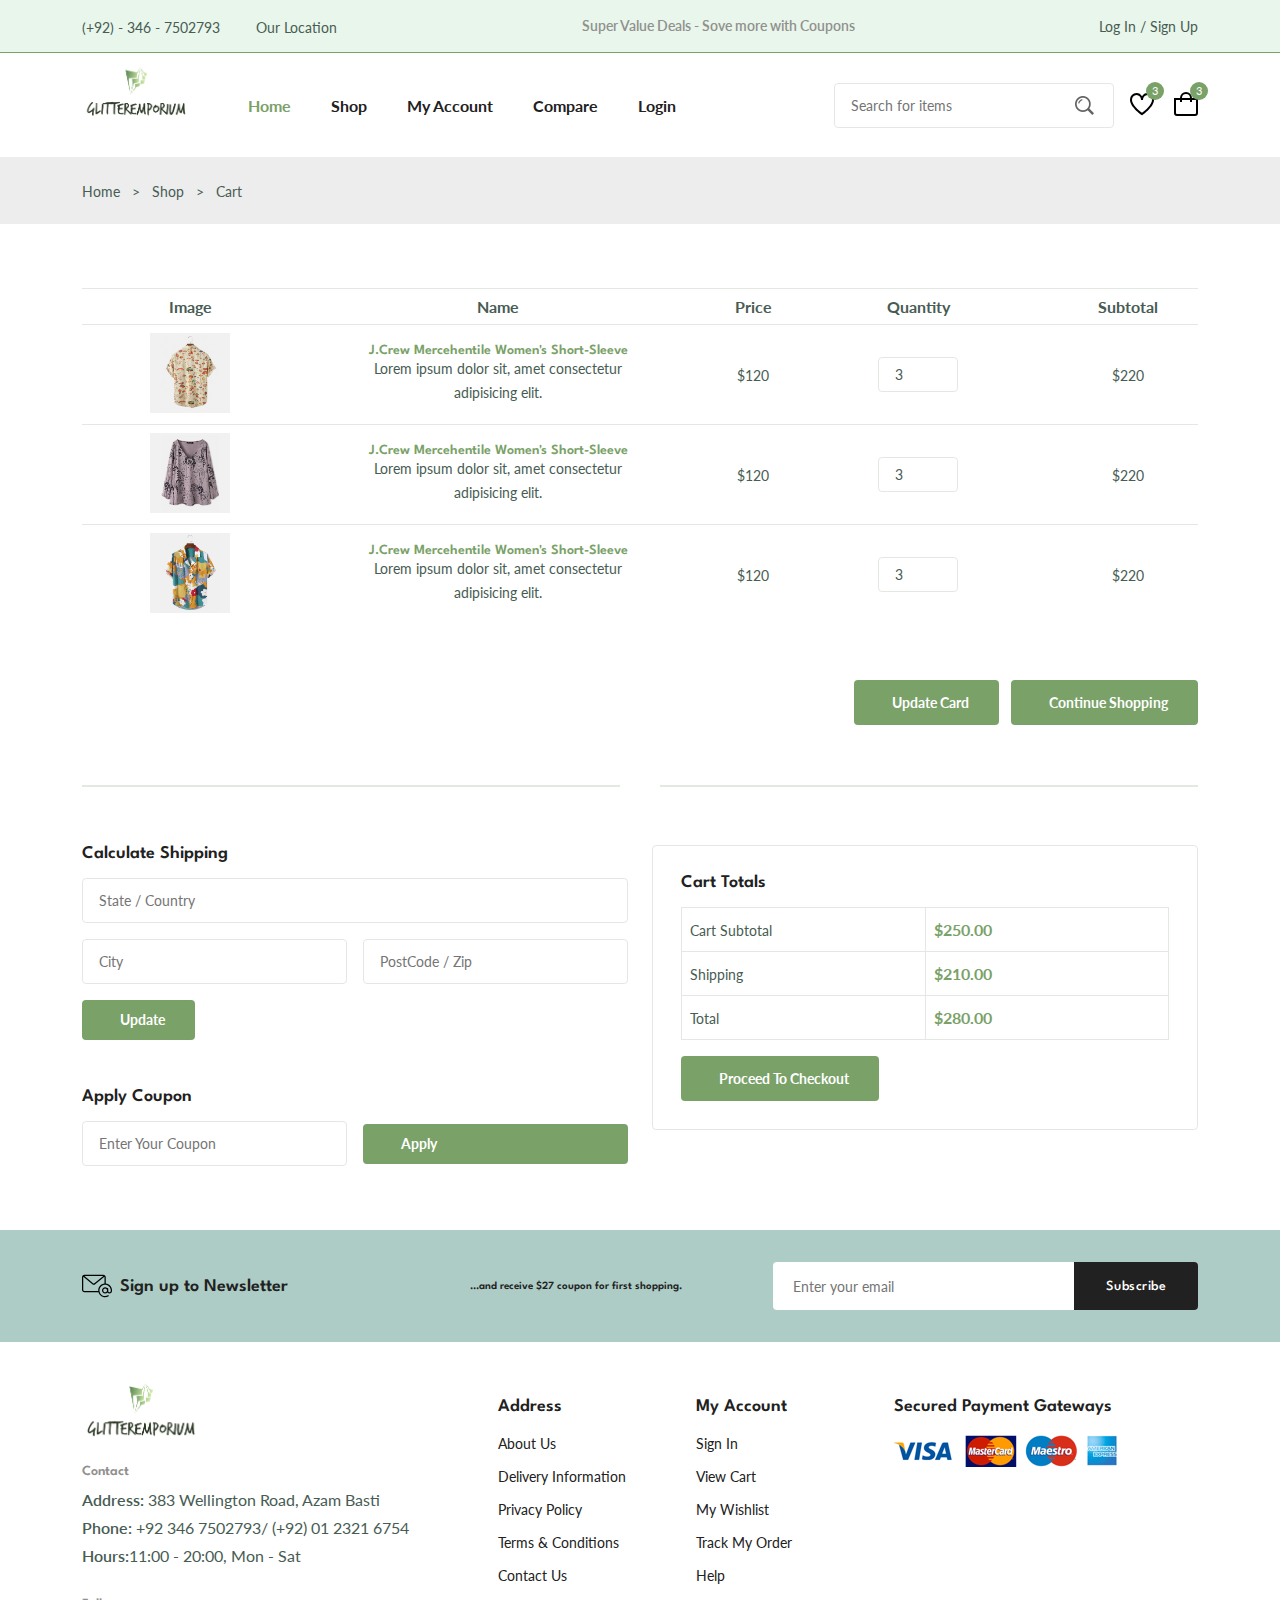
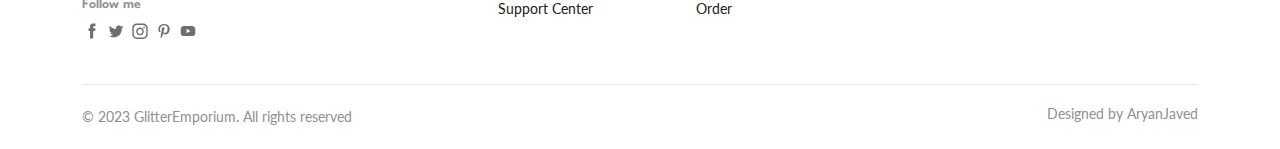
<file: cart.html>
<!DOCTYPE html>
<html lang="en">

<head>
  <meta charset="UTF-8" />
  <meta name="viewport" content="width=device-width, initial-scale=1.0" />

  <!--=============== font-awesome ===============-->
  <link rel="stylesheet" href="https://cdnjs.cloudflare.com/ajax/libs/font-awesome/6.4.0/css/all.min.css"
    integrity="sha512-iecdLmaskl7CVkqkXNQ/ZH/XLlvWZOJyj7Yy7tcenmpD1ypASozpmT/E0iPtmFIB46ZmdtAc9eNBvH0H/ZpiBw=="
    crossorigin="anonymous" referrerpolicy="no-referrer" />

  <!--=============== SWIPER CSS ===============-->
  <link rel="stylesheet" href="https://cdn.jsdelivr.net/npm/swiper@10/swiper-bundle.min.css" />


  <!--=============== CSS ===============-->
  <link rel="stylesheet" href="assets/css/styles.css" />

  <title>GlitterEmporium-Ecommerce-Website</title>
</head>

<body>
  <!--=============== HEADER ===============-->
  <header class="header">
    <div class="header_top">
      <div class="header_container container">
        <div class="header_contact">
          <span>(+92) - 346 - 7502793</span>

          <span>Our Location</span>
        </div>

        <p class="header_alert-news">
          Super Value Deals - Sove more with Coupons
        </p>

        <a href="login-register.html" class="header_top-action">
          Log In / Sign Up
        </a>
      </div>
    </div>

    <nav class="nav container">
      <a href="index.html" class="nav_logo">
        <img src="assets/img/logo1.png" alt="" class="nav_logo_img">
      </a>

      <div class="nav_menu" id="nav-menu">
        <div class="nav_menu-top">
          <a href="index.html" class="nav_menu-logo">
            <img src="assets/img/logo1.png" alt="">
          </a>

          <div class="nav_close" id="nav-close">
            <i class="fa-solid fa-xmark"></i>
          </div>
        </div>


        <ul class="nav_list">
          <li class="nav_item">
            <a href="index.html" class="nav_link active-link">Home</a>
          </li>

          <li class="nav_item">
            <a href="shop.html" class="nav_link">Shop</a>
          </li>

          <li class="nav_item">
            <a href="accounts.html" class="nav_link">My Account</a>
          </li>

          <li class="nav_item">
            <a href="compare.html" class="nav_link">Compare</a>
          </li>

          <li class="nav_item">
            <a href="login-register.html" class="nav_link">Login</a>
          </li>
        </ul>

        <div class="header_search">
          <input type="text" placeholder="Search for items" class="form_input">
          <button class="search_btn">
            <img src="assets/img/search.png" alt="">
          </button>
        </div>
      </div>

      <div class="header_user-actions">
        <a href="wishlist.html" class="header_action-btn">
          <img src="assets/img/icon-heart.svg" alt="">
          <span class="count">3</span>
        </a>

        <a href="cart.html" class="header_action-btn">
          <img src="assets/img/icon-cart.svg" alt="">
          <span class="count">3</span>
        </a>

        <div class="header_action-btn nav_toggle" id="nav-toggle">
          <img src="assets/img/menu-burger.svg" alt="">
        </div>
      </div>
    </nav>

  </header>

  <!--=============== MAIN ===============-->
  <main class="main">
    <!--=============== BREADCRUMB ===============-->
    <section class="breadcrumb">
      <ul class="breadcrumb_list flex container">
        <li><a href="index.html" class="breadcrumb_link">Home</a></li>
        <li><span class="breadcrumb_link">></span></li>
        <li><span class="breadcrumb_link">Shop</span></li>

        <li><span class="breadcrumb_link">></span></li>
        <li><span class="breadcrumb_link">Cart</span></li>
      </ul>
    </section>

    <!--=============== CART ===============-->
    <section class="cart section-lg container">
      <div class="table_container">
        <table class="table">
          <tr>
            <th>Image</th>
            <th>Name</th>
            <th>Price</th>
            <th>Quantity</th>
            <th>Subtotal</th>
            <th>Remove</th>
          </tr>

          <tr>
            <td>
              <img src="assets/img/product-1-2.jpg" alt="" class="table_img">
            </td>
            <td>
              <h3 class="table_title">J.Crew Mercehentile Women's Short-Sleeve</h3>
              <p class="table_description">Lorem ipsum dolor sit, amet consectetur adipisicing elit.</p>
            </td>

            <td>
              <span class="table_price">$120</span>
            </td>

            <td><input type="number" value="3" class="quantity"></td>

            <td><span class="table_subtotal">$220</span></td>

            <td><i class="fa-solid fa-trash table_trash"></i></td>

          </tr>

          <tr>
            <td>
              <img src="assets/img/product-7-1.jpg" alt="" class="table_img">
            </td>
            <td>
              <h3 class="table_title">J.Crew Mercehentile Women's Short-Sleeve</h3>
              <p class="table_description">Lorem ipsum dolor sit, amet consectetur adipisicing elit.</p>
            </td>

            <td>
              <span class="table_price">$120</span>
            </td>

            <td><input type="number" value="3" class="quantity"></td>

            <td><span class="table_subtotal">$220</span></td>

            <td><i class="fa-solid fa-trash table_trash"></i></td>

          </tr>

          <tr>
            <td>
              <img src="assets/img/product-2-1.jpg" alt="" class="table_img">
            </td>
            <td>
              <h3 class="table_title">J.Crew Mercehentile Women's Short-Sleeve</h3>
              <p class="table_description">Lorem ipsum dolor sit, amet consectetur adipisicing elit.</p>
            </td>

            <td>
              <span class="table_price">$120</span>
            </td>

            <td><input type="number" value="3" class="quantity"></td>

            <td><span class="table_subtotal">$220</span></td>

            <td><i class="fa-solid fa-trash table_trash"></i></td>
          </tr>
        </table>
      </div>

      <div class="cart_actions">
        <a href="" class="btn flex btn-md">
          <i class="fa-solid fa-shuffle"></i> Update Card
        </a>

        <a href="" class="btn flex btn-md">
          <i class="fa-solid fa-cart-shopping"></i> Continue Shopping
        </a>
      </div>

      <div class="divider">
        <i class="fa-solid fa-fingerprint"></i>
      </div>


      <div class="cart_group grid">
        <div>
          <div class="cart_shipping">
            <h3 class="section_title">Calculate Shipping</h3>

            <form action="" class="form grid">
              <input type="text" placeholder="State / Country" class="form_input">
              <div class="form_group grid">
                <input type="text" placeholder="City" class="form_input">
                <input type="text" placeholder="PostCode / Zip" class="form_input">

                <div class="form_btn">
                  <button class="btn flex btn-sm">
                    <i class="fa-solid fa-shuffle"></i> Update
                  </button>
                </div>
              </div>
            </form>
          </div>

          <div class="cart_coupon">
            <h3 class="section_title">Apply Coupon</h3>

            <form action="" class="coupon_form form grid">
              <div class="form_group grid">
                <input type="text" placeholder="Enter Your Coupon" class="form_input">
                <button class="btn flex btn-sm btn-apply">
                  <i class="fa-solid fa-tag"></i> Apply
                </button>
              </div>
            </form>
          </div>
        </div>

        <div class="cart_total">
          <h3 class="section_title">Cart Totals</h3>
          <table class="cart_total-table">
            <tr>
              <td><span class="cart_total-title">Cart Subtotal</span></td>
              <td><span class="cart_total-price">$250.00</span></td>
            </tr>

            <tr>
              <td><span class="cart_total-title">Shipping</span></td>
              <td><span class="cart_total-price">$210.00</span></td>
            </tr>

            <tr>
              <td><span class="cart_total-title">Total</span></td>
              <td><span class="cart_total-price">$280.00</span></td>
            </tr>
          </table>

          <a href="checkout.html" class="btn flex btn-md">
            <i class="fa-solid fa-boxes-stacked"></i> Proceed To Checkout
          </a>
        </div>
      </div>
    </section>

    <!--=============== NEWSLETTER ===============-->
    <section class="newsletter section ">
      <div class="newsletter_container container grid">
        <h3 class="newsletter_title flex">
          <img src="assets/img/icon-email.svg" alt="" class="newsletter_icon">
          Sign up to Newsletter
        </h3>
        <p class="newsletter_discription">...and receive $27 coupon for first shopping.</p>

        <form action="" class="newsletter_form">
          <input type="text" placeholder="Enter your email" class="newsletter_input">
          <button type="submit" class="newsletter_btn">Subscribe</button>
        </form>
      </div>
    </section>
  </main>

  <!--=============== FOOTER ===============-->
  <footer class="footer container">
    <div class="footer_conainer grid">
      <div class="footer_content">
        <a href="index.html" class="footer_logo">
          <img src="assets/img/logo1.png" alt="" class="footer_logo-img">
        </a>

        <h4 class="footer_subtitle">Contact</h4>

        <p class="footer_description"><span>Address:</span> 383 Wellington Road, Azam Basti </p>
        <p class="footer_description"><span>Phone:</span> +92 346 7502793/ (+92) 01 2321 6754 </p>
        <p class="footer_description"><span>Hours:</span>11:00 - 20:00, Mon - Sat</p>

        <div class="footer_social">
          <h4 class="footer_subtitle">Follow me</h4>

          <div class="footer_social-links flex">
            <a href="">
              <img src="assets/img/icon-facebook.svg" alt="" class="footer_social-icon">
            </a>

            <a href="">
              <img src="assets/img/icon-twitter.svg" alt="" class="footer_social-icon">
            </a>

            <a href="">
              <img src="assets/img/icon-instagram.svg" alt="" class="footer_social-icon">
            </a>

            <a href="">
              <img src="assets/img/icon-pinterest.svg" alt="" class="footer_social-icon">
            </a>

            <a href="">
              <img src="assets/img/icon-youtube.svg" alt="" class="footer_social-icon">
            </a>
          </div>
        </div>
      </div>

      <div class="footer_content">
        <h3 class="footer_title">Address</h3>
        <ul class="footer_links">
          <li><a href="" class="footer_link">About Us</a></li>
          <li><a href="" class="footer_link">Delivery Information</a></li>
          <li><a href="" class="footer_link">Privacy Policy</a></li>
          <li><a href="" class="footer_link">Terms & Conditions</a></li>
          <li><a href="" class="footer_link">Contact Us</a></li>
          <li><a href="" class="footer_link">Support Center</a></li>
        </ul>
      </div>

      <div class="footer_content">
        <h3 class="footer_title">My Account</h3>
        <ul class="footer_links">
          <li><a href="" class="footer_link">Sign In</a></li>
          <li><a href="" class="footer_link">View Cart</a></li>
          <li><a href="" class="footer_link">My Wishlist</a></li>
          <li><a href="" class="footer_link">Track My Order</a></li>
          <li><a href="" class="footer_link">Help</a></li>
          <li><a href="" class="footer_link">Order</a></li>
        </ul>
      </div>

      <div class="footer_content">
        <h3 class="footer_title">Secured Payment Gateways</h3>

        <img src="assets/img/payment-method.png" alt="" class="payment_img">
      </div>

    </div>

    <div class="footer_bottom">
      <p class="copyright">&copy; 2023 GlitterEmporium. All rights reserved</p>
      <span class="designer">Designed by AryanJaved</span>
    </div>
  </footer>

  <!--=============== SWIPER JS ===============-->
  <script src="https://cdn.jsdelivr.net/npm/swiper@10/swiper-bundle.min.js"></script>


  <!--=============== MAIN JS ===============-->
  <script src="assets/js/main.js"></script>
</body>

</html>
</file>
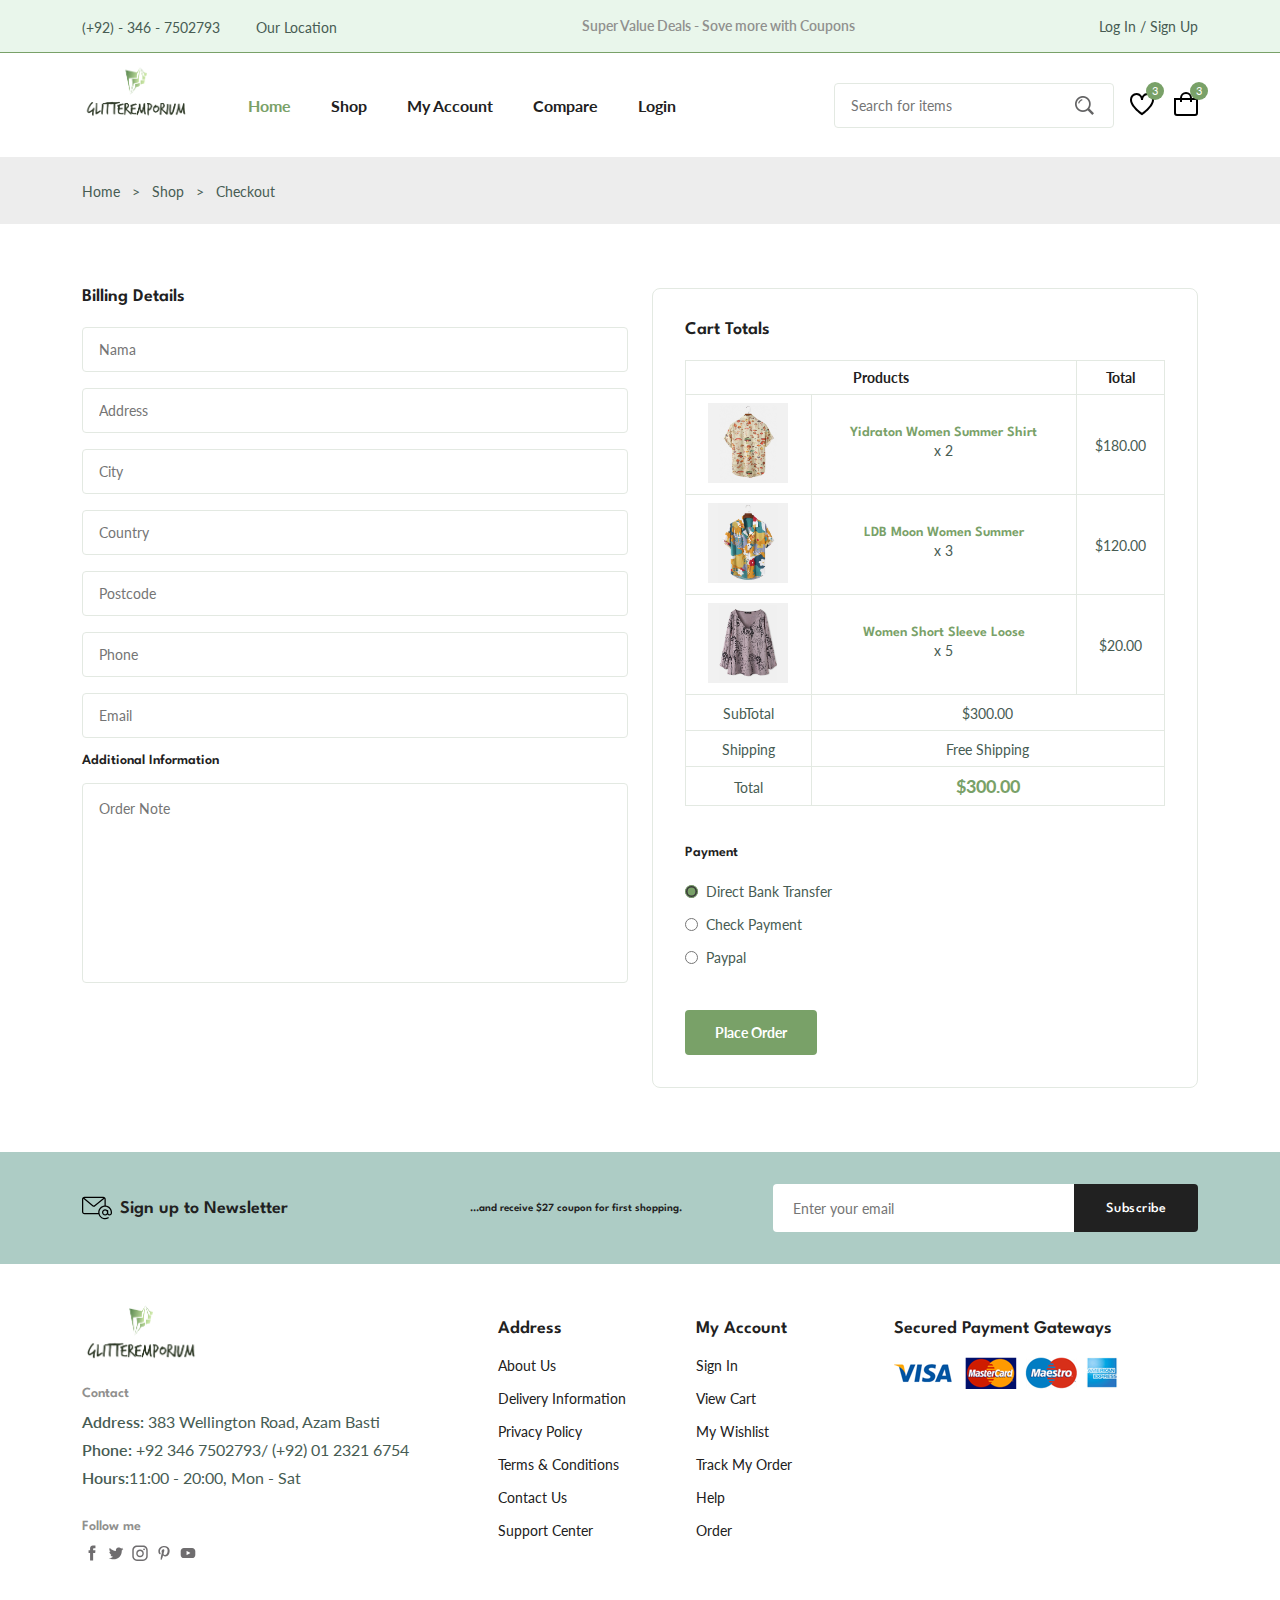
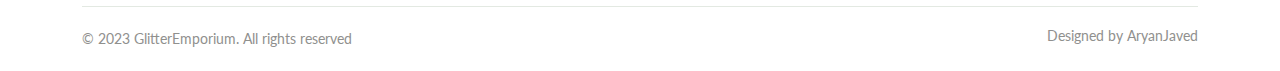
<file: checkout.html>
<!DOCTYPE html>
<html lang="en">

<head>
  <meta charset="UTF-8" />
  <meta name="viewport" content="width=device-width, initial-scale=1.0" />

  <!--=============== font-awesome ===============-->
  <link rel="stylesheet" href="https://cdnjs.cloudflare.com/ajax/libs/font-awesome/6.4.0/css/all.min.css"
    integrity="sha512-iecdLmaskl7CVkqkXNQ/ZH/XLlvWZOJyj7Yy7tcenmpD1ypASozpmT/E0iPtmFIB46ZmdtAc9eNBvH0H/ZpiBw=="
    crossorigin="anonymous" referrerpolicy="no-referrer" />

  <!--=============== SWIPER CSS ===============-->
  <link rel="stylesheet" href="https://cdn.jsdelivr.net/npm/swiper@10/swiper-bundle.min.css" />


  <!--=============== CSS ===============-->
  <link rel="stylesheet" href="assets/css/styles.css" />

  <title>GlitterEmporium-Ecommerce-Website</title>
</head>

<body>
  <!--=============== HEADER ===============-->
  <header class="header">
    <div class="header_top">
      <div class="header_container container">
        <div class="header_contact">
          <span>(+92) - 346 - 7502793</span>

          <span>Our Location</span>
        </div>

        <p class="header_alert-news">
          Super Value Deals - Sove more with Coupons
        </p>

        <a href="login-register.html" class="header_top-action">
          Log In / Sign Up
        </a>
      </div>
    </div>

    <nav class="nav container">
      <a href="index.html" class="nav_logo">
        <img src="assets/img/logo1.png" alt="" class="nav_logo_img">
      </a>

      <div class="nav_menu" id="nav-menu">
        <div class="nav_menu-top">
          <a href="index.html" class="nav_menu-logo">
            <img src="assets/img/logo1.png" alt="">
          </a>

          <div class="nav_close" id="nav-close">
            <i class="fa-solid fa-xmark"></i>
          </div>
        </div>


        <ul class="nav_list">
          <li class="nav_item">
            <a href="index.html" class="nav_link active-link">Home</a>
          </li>

          <li class="nav_item">
            <a href="shop.html" class="nav_link">Shop</a>
          </li>

          <li class="nav_item">
            <a href="accounts.html" class="nav_link">My Account</a>
          </li>

          <li class="nav_item">
            <a href="compare.html" class="nav_link">Compare</a>
          </li>

          <li class="nav_item">
            <a href="login-register.html" class="nav_link">Login</a>
          </li>
        </ul>

        <div class="header_search">
          <input type="text" placeholder="Search for items" class="form_input">
          <button class="search_btn">
            <img src="assets/img/search.png" alt="">
          </button>
        </div>
      </div>

      <div class="header_user-actions">
        <a href="wishlist.html" class="header_action-btn">
          <img src="assets/img/icon-heart.svg" alt="">
          <span class="count">3</span>
        </a>

        <a href="cart.html" class="header_action-btn">
          <img src="assets/img/icon-cart.svg" alt="">
          <span class="count">3</span>
        </a>

        <div class="header_action-btn nav_toggle" id="nav-toggle">
          <img src="assets/img/menu-burger.svg" alt="">
        </div>
      </div>
    </nav>

  </header>

  <!--=============== MAIN ===============-->
  <main class="main">
    <!--=============== BREADCRUMB ===============-->
    <section class="breadcrumb">
      <ul class="breadcrumb_list flex container">
        <li><a href="index.html" class="breadcrumb_link">Home</a></li>
        <li><span class="breadcrumb_link">></span></li>
        <li><span class="breadcrumb_link">Shop</span></li>
        <li><span class="breadcrumb_link">></span></li>
        <li><span class="breadcrumb_link">Checkout</span></li>
      </ul>
    </section>

    <!--=============== CHECKOUT ===============-->
    <section class="checkout section-lg">
      <div class="checkout_container container grid">
        <div class="checkout_group">
          <h3 class="section_title">Billing Details</h3>
          <form action="" class="form grid">
            <input type="text" placeholder="Nama" class="form_input">
            <input type="text" placeholder="Address" class="form_input">
            <input type="text" placeholder="City" class="form_input">
            <input type="text" placeholder="Country" class="form_input">
            <input type="text" placeholder="Postcode" class="form_input">
            <input type="text" placeholder="Phone" class="form_input">
            <input type="email" placeholder="Email" class="form_input">

            <h3 class="checkout_title">Additional Information</h3>

            <textarea name="" placeholder="Order Note" id="" cols="30" rows="10" class="form_input textarea"></textarea>
          </form>
        </div>

        <div class="checkout_group">
          <h3 class="section_title">Cart Totals</h3>

          <table class="order_table">
            <tr>
              <th colspan="2">Products</th>
              <th>Total</th>
            </tr>

            <tr>
              <td><img src="assets/img/product-1-2.jpg" alt="" class="order_img"></td>
              <td>
                <h3 class="table_title">Yidraton Women Summer Shirt</h3>
                <p class="table_quantity">x 2</p>
              </td>
              <td><span class="table_price">$180.00</span></td>
            </tr>

            <tr>
              <td><img src="assets/img/product-2-1.jpg" alt="" class="order_img"></td>
              <td>
                <h3 class="table_title">LDB Moon Women Summer</h3>
                <p class="table_quantity">x 3</p>
              </td>
              <td><span class="table_price">$120.00</span></td>
            </tr>

            <tr>
              <td><img src="assets/img/product-7-1.jpg" alt="" class="order_img"></td>
              <td>
                <h3 class="table_title">Women Short Sleeve Loose</h3>
                <p class="table_quantity">x 5</p>
              </td>
              <td><span class="table_price">$20.00</span></td>
            </tr>

            <tr>
              <td>
                <span class="order_subtitle">SubTotal</span>
              </td>
              <td colspan="2"><span class="table_price">$300.00</span></td>
            </tr>

            <tr>
              <td>
                <span class="order_subtitle">Shipping</span>
              </td>
              <td colspan="2"><span class="table_price">Free Shipping</span></td>
            </tr>

            <tr>
              <td>
                <span class="order_subtitle">Total</span>
              </td>
              <td colspan="2"><span class="order_grand-total">$300.00</span></td>
            </tr>

          </table>

          <div class="payment_methods">
            <h3 class="checkout_title payment_title">Payment</h3>

            <div class="payment_option flex">
              <input type="radio" name="radio" checked class="payment_input">
              <label for="" class="payment_label">Direct Bank Transfer</label>
            </div>

            <div class="payment_option flex">
              <input type="radio" name="radio"  class="payment_input">
              <label for="" class="payment_label">Check Payment</label>
            </div>

            <div class="payment_option flex">
              <input type="radio" name="radio"  class="payment_input">
              <label for="" class="payment_label">Paypal</label>
            </div>
          </div>

          <button class="btn btn-md">Place Order</button>
        </div>
      </div>
    </section>

    <!--=============== NEWSLETTER ===============-->
    <section class="newsletter section">
      <div class="newsletter_container container grid">
        <h3 class="newsletter_title flex">
          <img src="assets/img/icon-email.svg" alt="" class="newsletter_icon">
          Sign up to Newsletter
        </h3>
        <p class="newsletter_discription">...and receive $27 coupon for first shopping.</p>

        <form action="" class="newsletter_form">
          <input type="text" placeholder="Enter your email" class="newsletter_input">
          <button type="submit" class="newsletter_btn">Subscribe</button>
        </form>
      </div>
    </section>
  </main>

  <!--=============== FOOTER ===============-->
  <footer class="footer container">
    <div class="footer_conainer grid">
      <div class="footer_content">
        <a href="index.html" class="footer_logo">
          <img src="assets/img/logo1.png" alt="" class="footer_logo-img">
        </a>

        <h4 class="footer_subtitle">Contact</h4>

        <p class="footer_description"><span>Address:</span> 383 Wellington Road, Azam Basti </p>
        <p class="footer_description"><span>Phone:</span> +92 346 7502793/ (+92) 01 2321 6754 </p>
        <p class="footer_description"><span>Hours:</span>11:00 - 20:00, Mon - Sat</p>

        <div class="footer_social">
          <h4 class="footer_subtitle">Follow me</h4>

          <div class="footer_social-links flex">
            <a href="">
              <img src="assets/img/icon-facebook.svg" alt="" class="footer_social-icon">
            </a>

            <a href="">
              <img src="assets/img/icon-twitter.svg" alt="" class="footer_social-icon">
            </a>

            <a href="">
              <img src="assets/img/icon-instagram.svg" alt="" class="footer_social-icon">
            </a>

            <a href="">
              <img src="assets/img/icon-pinterest.svg" alt="" class="footer_social-icon">
            </a>

            <a href="">
              <img src="assets/img/icon-youtube.svg" alt="" class="footer_social-icon">
            </a>
          </div>
        </div>
      </div>

      <div class="footer_content">
        <h3 class="footer_title">Address</h3>
        <ul class="footer_links">
          <li><a href="" class="footer_link">About Us</a></li>
          <li><a href="" class="footer_link">Delivery Information</a></li>
          <li><a href="" class="footer_link">Privacy Policy</a></li>
          <li><a href="" class="footer_link">Terms & Conditions</a></li>
          <li><a href="" class="footer_link">Contact Us</a></li>
          <li><a href="" class="footer_link">Support Center</a></li>
        </ul>
      </div>

      <div class="footer_content">
        <h3 class="footer_title">My Account</h3>
        <ul class="footer_links">
          <li><a href="" class="footer_link">Sign In</a></li>
          <li><a href="" class="footer_link">View Cart</a></li>
          <li><a href="" class="footer_link">My Wishlist</a></li>
          <li><a href="" class="footer_link">Track My Order</a></li>
          <li><a href="" class="footer_link">Help</a></li>
          <li><a href="" class="footer_link">Order</a></li>
        </ul>
      </div>

      <div class="footer_content">
        <h3 class="footer_title">Secured Payment Gateways</h3>

        <img src="assets/img/payment-method.png" alt="" class="payment_img">
      </div>

    </div>

    <div class="footer_bottom">
      <p class="copyright">&copy; 2023 GlitterEmporium. All rights reserved</p>
      <span class="designer">Designed by AryanJaved</span>
    </div>
  </footer>

  <!--=============== SWIPER JS ===============-->
  <script src="https://cdn.jsdelivr.net/npm/swiper@10/swiper-bundle.min.js"></script>


  <!--=============== MAIN JS ===============-->
  <script src="assets/js/main.js"></script>
</body>

</html>
</file>
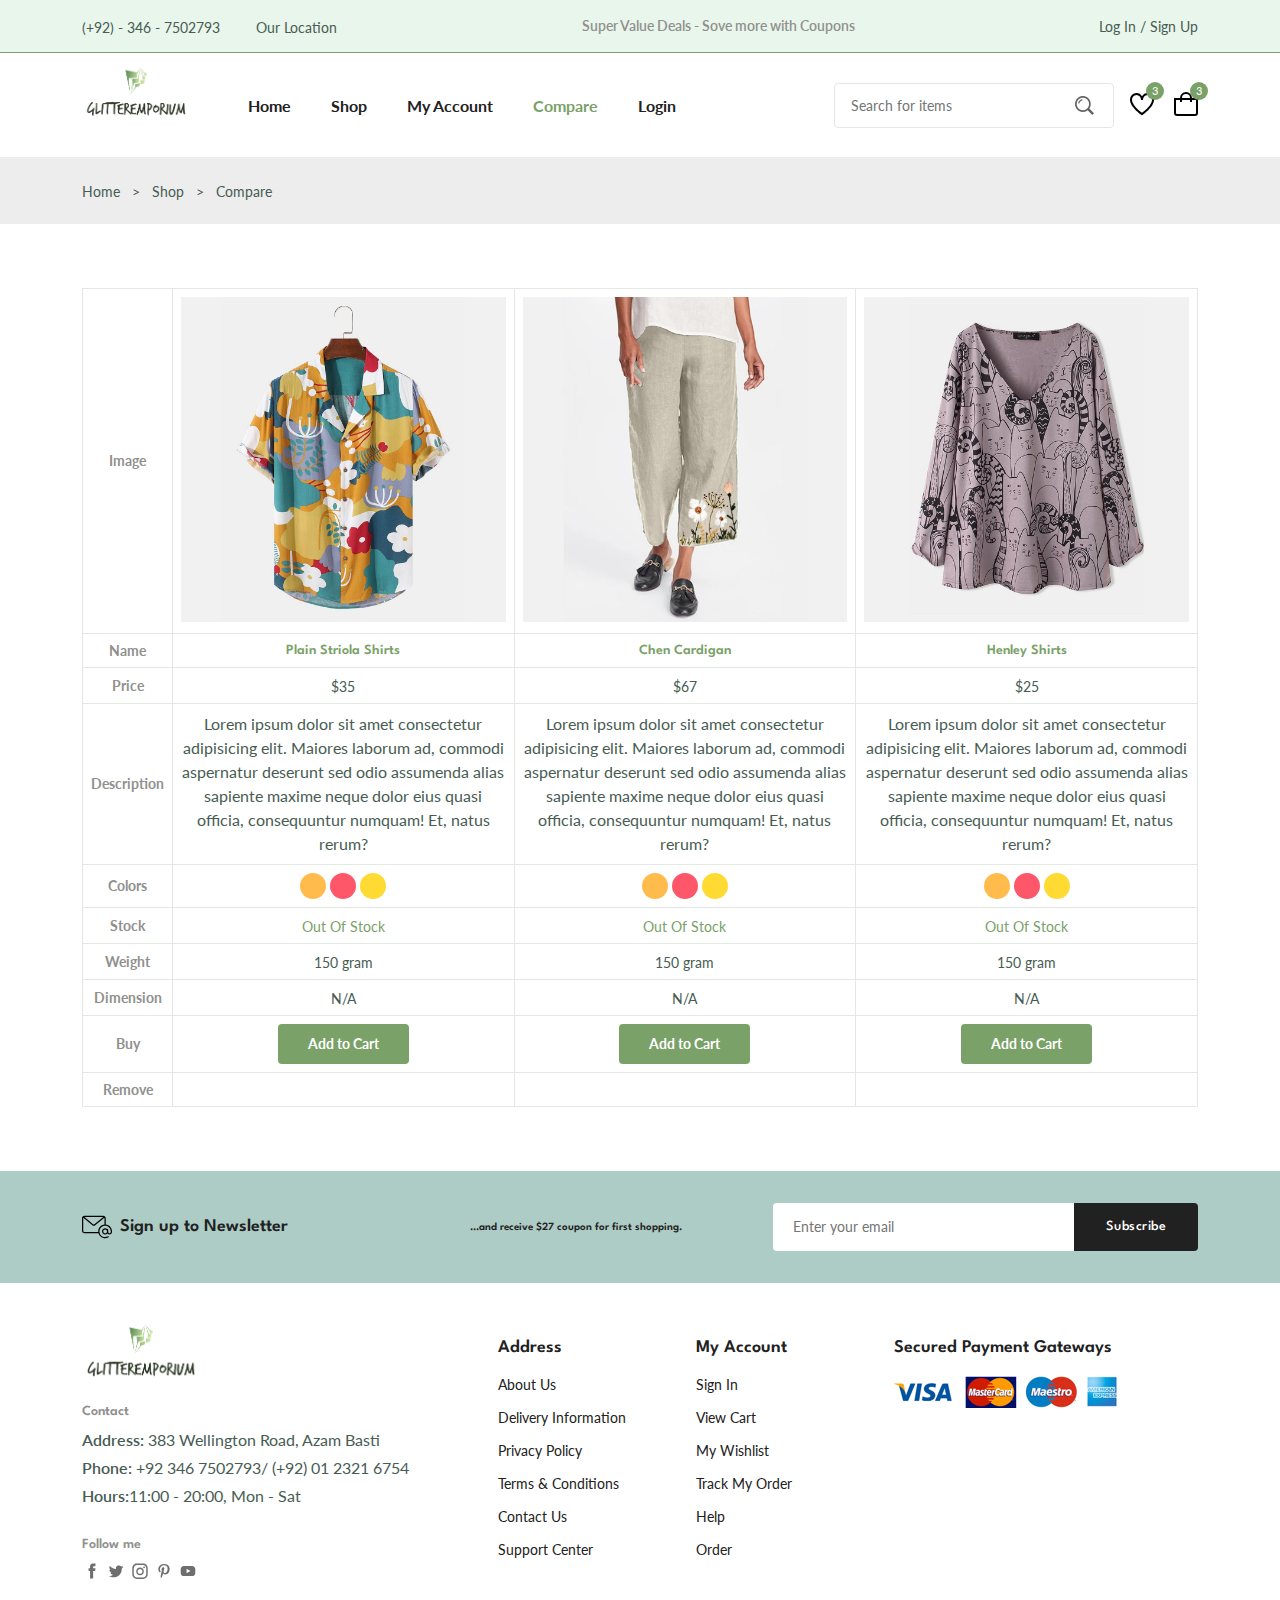
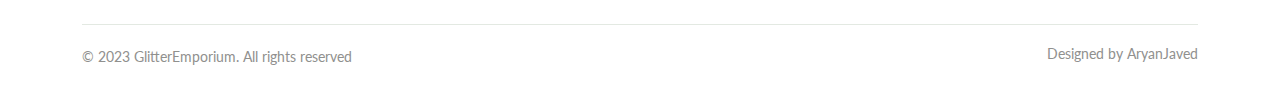
<file: compare.html>
<!DOCTYPE html>
<html lang="en">

<head>
  <meta charset="UTF-8" />
  <meta name="viewport" content="width=device-width, initial-scale=1.0" />

  <!--=============== font-awesome ===============-->
  <link rel="stylesheet" href="https://cdnjs.cloudflare.com/ajax/libs/font-awesome/6.4.0/css/all.min.css"
    integrity="sha512-iecdLmaskl7CVkqkXNQ/ZH/XLlvWZOJyj7Yy7tcenmpD1ypASozpmT/E0iPtmFIB46ZmdtAc9eNBvH0H/ZpiBw=="
    crossorigin="anonymous" referrerpolicy="no-referrer" />

  <!--=============== SWIPER CSS ===============-->
  <link rel="stylesheet" href="https://cdn.jsdelivr.net/npm/swiper@10/swiper-bundle.min.css" />


  <!--=============== CSS ===============-->
  <link rel="stylesheet" href="assets/css/styles.css" />

  <title>GlitterEmporium-Ecommerce-Website</title>
</head>

<body>
  <!--=============== HEADER ===============-->
  <header class="header">
    <div class="header_top">
      <div class="header_container container">
        <div class="header_contact">
          <span>(+92) - 346 - 7502793</span>

          <span>Our Location</span>
        </div>

        <p class="header_alert-news">
          Super Value Deals - Sove more with Coupons
        </p>

        <a href="login-register.html" class="header_top-action">
          Log In / Sign Up
        </a>
      </div>
    </div>

    <nav class="nav container">
      <a href="index.html" class="nav_logo">
        <img src="assets/img/logo1.png" alt="" class="nav_logo_img">
      </a>

      <div class="nav_menu" id="nav-menu">
        <div class="nav_menu-top">
          <a href="index.html" class="nav_menu-logo">
            <img src="assets/img/logo1.png" alt="">
          </a>

          <div class="nav_close" id="nav-close">
            <i class="fa-solid fa-xmark"></i>
          </div>
        </div>


        <ul class="nav_list">
          <li class="nav_item">
            <a href="index.html" class="nav_link ">Home</a>
          </li>

          <li class="nav_item">
            <a href="shop.html" class="nav_link">Shop</a>
          </li>

          <li class="nav_item">
            <a href="accounts.html" class="nav_link">My Account</a>
          </li>

          <li class="nav_item">
            <a href="compare.html" class="nav_link active-link">Compare</a>
          </li>

          <li class="nav_item">
            <a href="login-register.html" class="nav_link">Login</a>
          </li>
        </ul>

        <div class="header_search">
          <input type="text" placeholder="Search for items" class="form_input">
          <button class="search_btn">
            <img src="assets/img/search.png" alt="">
          </button>
        </div>
      </div>

      <div class="header_user-actions">
        <a href="wishlist.html" class="header_action-btn">
          <img src="assets/img/icon-heart.svg" alt="">
          <span class="count">3</span>
        </a>

        <a href="cart.html" class="header_action-btn">
          <img src="assets/img/icon-cart.svg" alt="">
          <span class="count">3</span>
        </a>

        <div class="header_action-btn nav_toggle" id="nav-toggle">
          <img src="assets/img/menu-burger.svg" alt="">
        </div>
      </div>
    </nav>

  </header>

  <!--=============== MAIN ===============-->
  <main class="main">
    <!--=============== BREADCRUMB ===============-->
    <section class="breadcrumb">
      <ul class="breadcrumb_list flex container">
        <li><a href="index.html" class="breadcrumb_link">Home</a></li>
        <li><span class="breadcrumb_link">></span></li>
        <li><span class="breadcrumb_link">Shop</span></li>
        <li><span class="breadcrumb_link">></span></li>
        <li><span class="breadcrumb_link">Compare</span></li>
      </ul>
    </section>

    <!--=============== COMPARE ===============-->
    <section class="compare container section-lg">
      <table class="compare_table">
        <tr>
          <th>Image</th>
          <td><img src="assets/img/product-2-1.jpg" alt="" class="compare_img"></td>
          <td><img src="assets/img/product-4-1.jpg" alt="" class="compare_img"></td>
          <td><img src="assets/img/product-7-1.jpg" alt="" class="compare_img"></td>
        </tr>

        <tr>
          <th>Name</th>
          <td>
            <h3 class="table_title">Plain Striola Shirts</h3>
          </td>
          <td>
            <h3 class="table_title">Chen Cardigan</h3>
          </td>
          <td>
            <h3 class="table_title">Henley Shirts</h3>
          </td>
        </tr>

        <tr>
          <th>Price</th>
          <td><span class="table_price">$35</span></td>
          <td><span class="table_price">$67</span></td>
          <td><span class="table_price">$25</span></td>
        </tr>

        <tr>
          <th>Description</th>
          <td>
            <p>
              Lorem ipsum dolor sit amet consectetur adipisicing elit. Maiores laborum ad, commodi aspernatur deserunt
              sed odio assumenda alias sapiente maxime neque dolor eius quasi officia, consequuntur numquam! Et, natus
              rerum?
            </p>
          </td>

          <td>
            <p>
              Lorem ipsum dolor sit amet consectetur adipisicing elit. Maiores laborum ad, commodi aspernatur deserunt
              sed odio assumenda alias sapiente maxime neque dolor eius quasi officia, consequuntur numquam! Et, natus
              rerum?
            </p>
          </td>

          <td>
            <p>
              Lorem ipsum dolor sit amet consectetur adipisicing elit. Maiores laborum ad, commodi aspernatur deserunt
              sed odio assumenda alias sapiente maxime neque dolor eius quasi officia, consequuntur numquam! Et, natus
              rerum?
            </p>
          </td>
        </tr>


        <tr>
          <th>Colors</th>
          <td>
            <ul class="color_list compare_colors">
              <li>
                <a href="#" class="color_link" style="background-color: hsl(37, 100%, 65%);"></a>
              </li>

              <li>
                <a href="#" class="color_link" style="background-color: hsl(353, 100%, 67%);"></a>
              </li>

              <li>
                <a href="#" class="color_link" style="background-color: hsl(49, 100%, 60%);"></a>
              </li>
            </ul>
          </td>

          <td>
            <ul class="color_list compare_colors">
              <li>
                <a href="#" class="color_link" style="background-color: hsl(37, 100%, 65%);"></a>
              </li>

              <li>
                <a href="#" class="color_link" style="background-color: hsl(353, 100%, 67%);"></a>
              </li>

              <li>
                <a href="#" class="color_link" style="background-color: hsl(49, 100%, 60%);"></a>
              </li>
            </ul>
          </td>

          <td>
            <ul class="color_list compare_colors">
              <li>
                <a href="#" class="color_link" style="background-color: hsl(37, 100%, 65%);"></a>
              </li>

              <li>
                <a href="#" class="color_link" style="background-color: hsl(353, 100%, 67%);"></a>
              </li>

              <li>
                <a href="#" class="color_link" style="background-color: hsl(49, 100%, 60%);"></a>
              </li>
            </ul>
          </td>
        </tr>

        <tr>
          <th>Stock</th>
          <td><span class="table_stock">Out Of Stock</span></td>
          <td><span class="table_stock">Out Of Stock</span></td>
          <td><span class="table_stock">Out Of Stock</span></td>
        </tr>

        <tr>
          <th>Weight</th>
          <td><span class="table_weight">150 gram</span></td>
          <td><span class="table_weight">150 gram</span></td>
          <td><span class="table_weight">150 gram</span></td>
        </tr>

        <tr>
          <th>Dimension</th>
          <td><span class="table_dimension">N/A</span></td>
          <td><span class="table_dimension">N/A</span></td>
          <td><span class="table_dimension">N/A</span></td>
        </tr>

        <tr>
          <th>Buy</th>
          <td><a href="" class="btn btn-sm">Add to Cart</a></td>
          <td><a href="" class="btn btn-sm">Add to Cart</a></td>
          <td><a href="" class="btn btn-sm">Add to Cart</a></td>
        </tr>

        <tr>
          <th>Remove</th>
          <td><i class="fa-solid fa-trash"></i></td>
          <td><i class="fa-solid fa-trash"></i></td>
          <td><i class="fa-solid fa-trash"></i></td>
        </tr>

      </table>
    </section>

    <!--=============== NEWSLETTER ===============-->
    <section class="newsletter section">
      <div class="newsletter_container container grid">
        <h3 class="newsletter_title flex">
          <img src="assets/img/icon-email.svg" alt="" class="newsletter_icon">
          Sign up to Newsletter
        </h3>
        <p class="newsletter_discription">...and receive $27 coupon for first shopping.</p>

        <form action="" class="newsletter_form">
          <input type="text" placeholder="Enter your email" class="newsletter_input">
          <button type="submit" class="newsletter_btn">Subscribe</button>
        </form>
      </div>
    </section>
  </main>

  <!--=============== FOOTER ===============-->
  <footer class="footer container">
    <div class="footer_conainer grid">
      <div class="footer_content">
        <a href="index.html" class="footer_logo">
          <img src="assets/img/logo1.png" alt="" class="footer_logo-img">
        </a>

        <h4 class="footer_subtitle">Contact</h4>

        <p class="footer_description"><span>Address:</span> 383 Wellington Road, Azam Basti </p>
        <p class="footer_description"><span>Phone:</span> +92 346 7502793/ (+92) 01 2321 6754 </p>
        <p class="footer_description"><span>Hours:</span>11:00 - 20:00, Mon - Sat</p>

        <div class="footer_social">
          <h4 class="footer_subtitle">Follow me</h4>

          <div class="footer_social-links flex">
            <a href="">
              <img src="assets/img/icon-facebook.svg" alt="" class="footer_social-icon">
            </a>

            <a href="">
              <img src="assets/img/icon-twitter.svg" alt="" class="footer_social-icon">
            </a>

            <a href="">
              <img src="assets/img/icon-instagram.svg" alt="" class="footer_social-icon">
            </a>

            <a href="">
              <img src="assets/img/icon-pinterest.svg" alt="" class="footer_social-icon">
            </a>

            <a href="">
              <img src="assets/img/icon-youtube.svg" alt="" class="footer_social-icon">
            </a>
          </div>
        </div>
      </div>

      <div class="footer_content">
        <h3 class="footer_title">Address</h3>
        <ul class="footer_links">
          <li><a href="" class="footer_link">About Us</a></li>
          <li><a href="" class="footer_link">Delivery Information</a></li>
          <li><a href="" class="footer_link">Privacy Policy</a></li>
          <li><a href="" class="footer_link">Terms & Conditions</a></li>
          <li><a href="" class="footer_link">Contact Us</a></li>
          <li><a href="" class="footer_link">Support Center</a></li>
        </ul>
      </div>

      <div class="footer_content">
        <h3 class="footer_title">My Account</h3>
        <ul class="footer_links">
          <li><a href="" class="footer_link">Sign In</a></li>
          <li><a href="" class="footer_link">View Cart</a></li>
          <li><a href="" class="footer_link">My Wishlist</a></li>
          <li><a href="" class="footer_link">Track My Order</a></li>
          <li><a href="" class="footer_link">Help</a></li>
          <li><a href="" class="footer_link">Order</a></li>
        </ul>
      </div>

      <div class="footer_content">
        <h3 class="footer_title">Secured Payment Gateways</h3>

        <img src="assets/img/payment-method.png" alt="" class="payment_img">
      </div>

    </div>

    <div class="footer_bottom">
      <p class="copyright">&copy; 2023 GlitterEmporium. All rights reserved</p>
      <span class="designer">Designed by AryanJaved</span>
    </div>
  </footer>

  <!--=============== SWIPER JS ===============-->
  <script src="https://cdn.jsdelivr.net/npm/swiper@10/swiper-bundle.min.js"></script>


  <!--=============== MAIN JS ===============-->
  <script src="assets/js/main.js"></script>
</body>

</html>
</file>
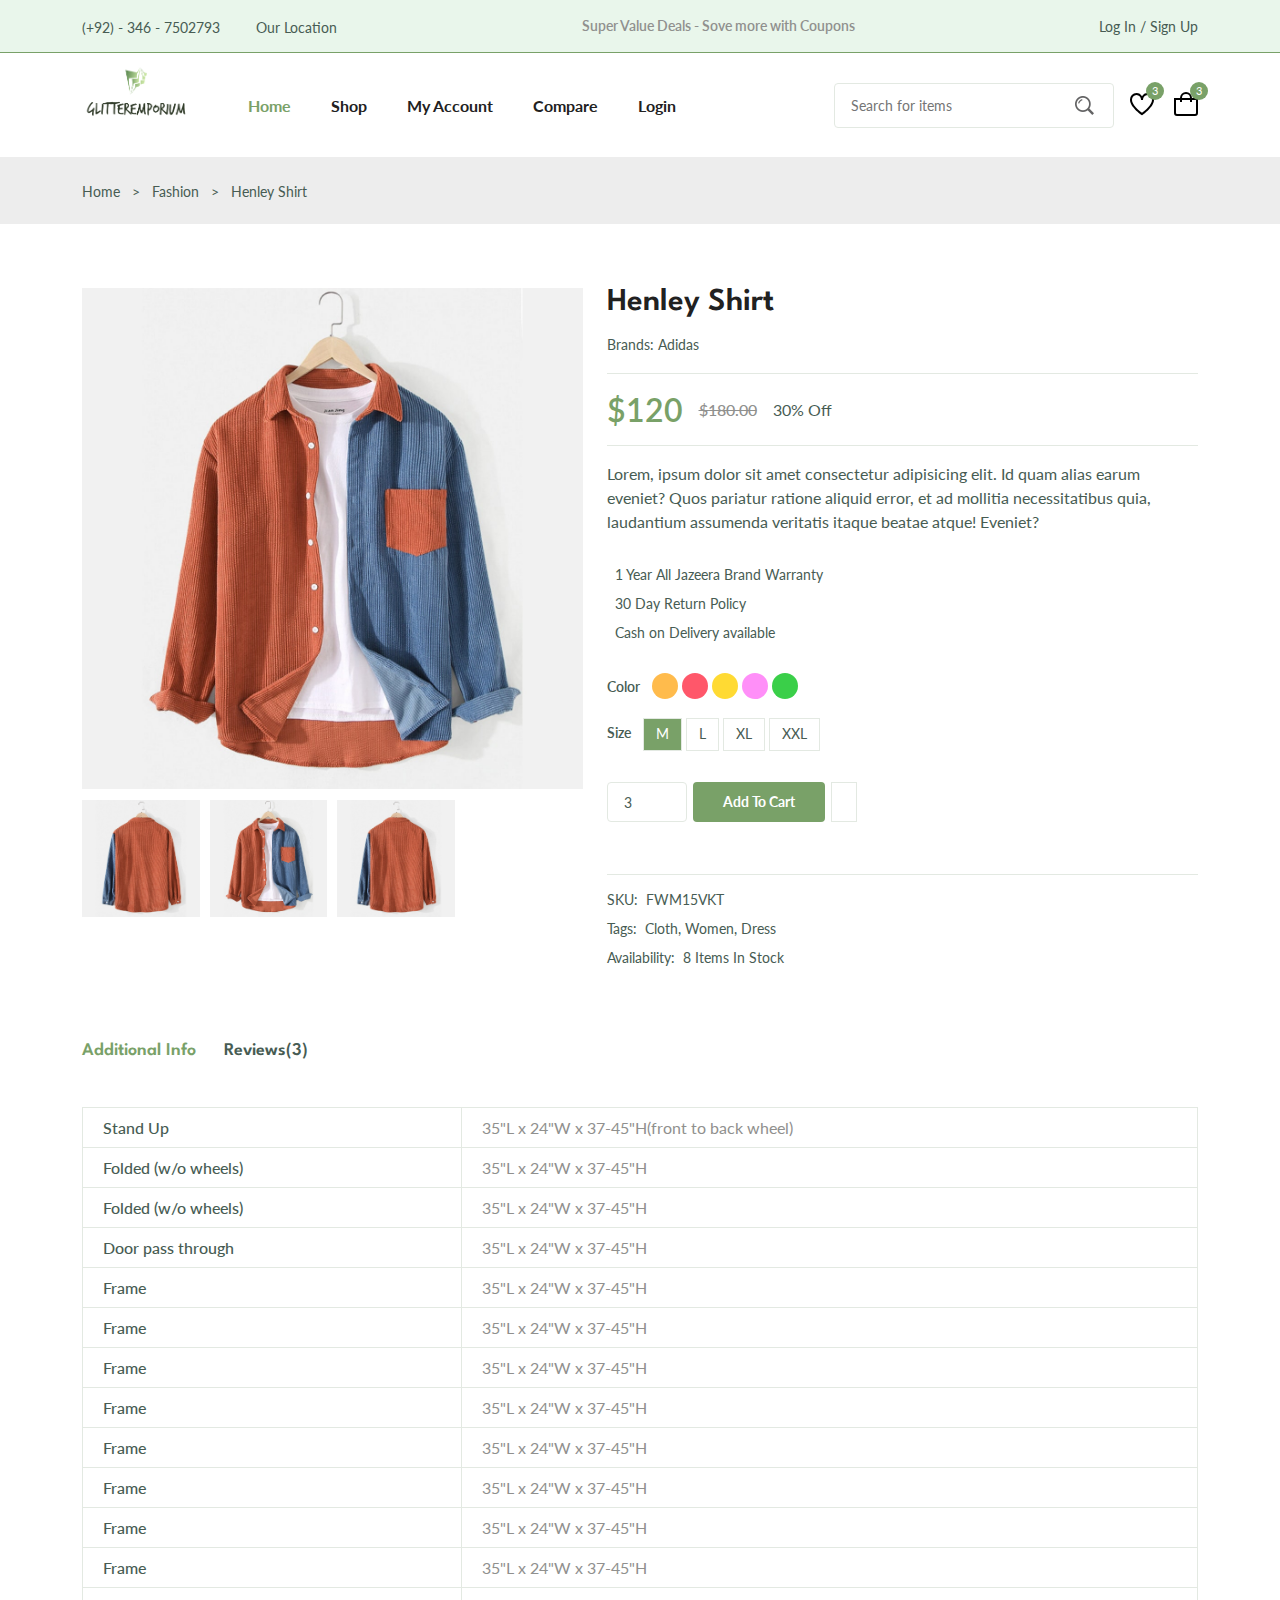
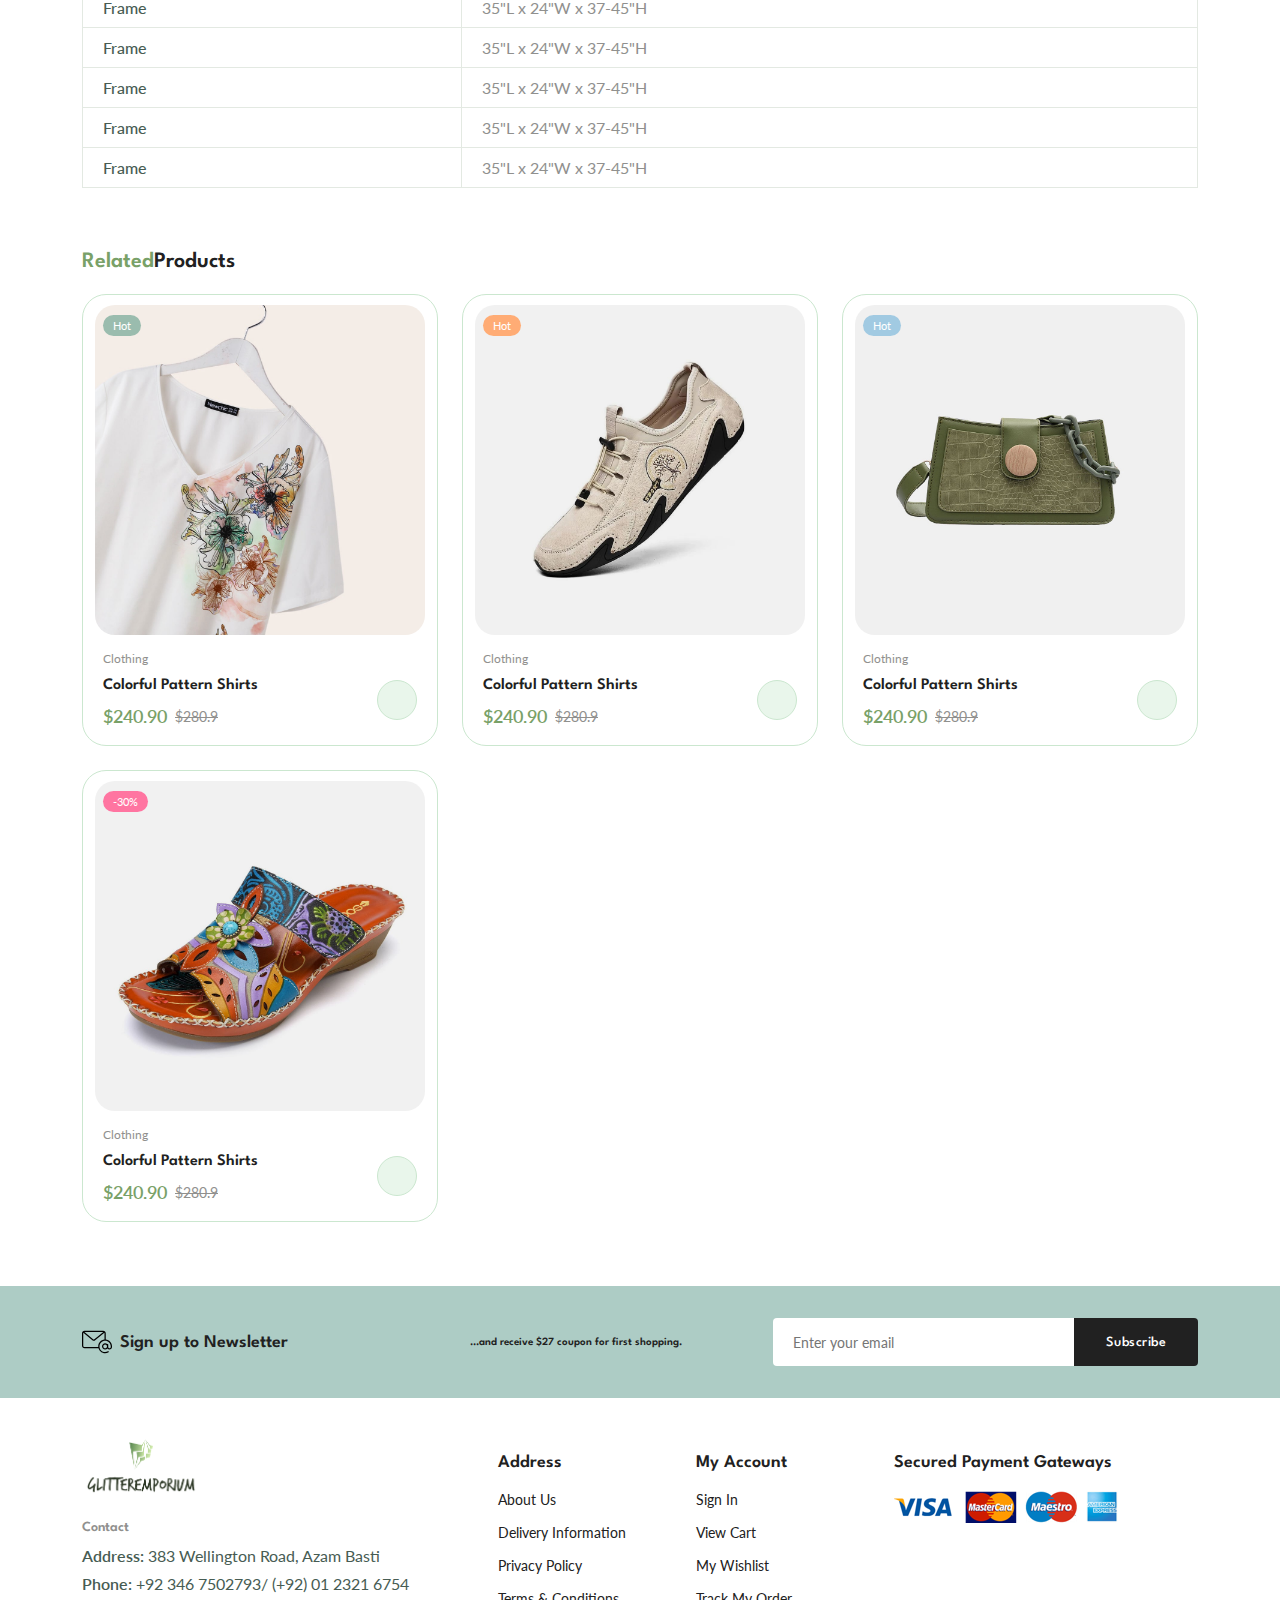
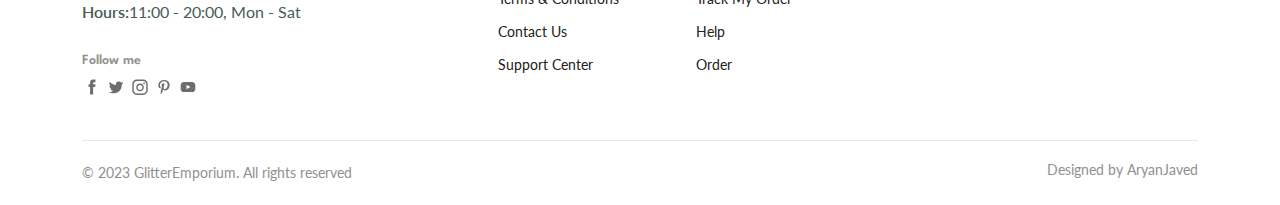
<file: details.html>
<!DOCTYPE html>
<html lang="en">

<head>
  <meta charset="UTF-8" />
  <meta name="viewport" content="width=device-width, initial-scale=1.0" />

  <!--=============== font-awesome ===============-->
  <link rel="stylesheet" href="https://cdnjs.cloudflare.com/ajax/libs/font-awesome/6.4.0/css/all.min.css"
    integrity="sha512-iecdLmaskl7CVkqkXNQ/ZH/XLlvWZOJyj7Yy7tcenmpD1ypASozpmT/E0iPtmFIB46ZmdtAc9eNBvH0H/ZpiBw=="
    crossorigin="anonymous" referrerpolicy="no-referrer" />

  <!--=============== SWIPER CSS ===============-->
  <link rel="stylesheet" href="https://cdn.jsdelivr.net/npm/swiper@10/swiper-bundle.min.css" />


  <!--=============== CSS ===============-->
  <link rel="stylesheet" href="assets/css/styles.css" />

  <title>GlitterEmporium-Ecommerce-Website</title>
</head>

<body>
  <!--=============== HEADER ===============-->
  <header class="header">
    <div class="header_top">
      <div class="header_container container">
        <div class="header_contact">
          <span>(+92) - 346 - 7502793</span>

          <span>Our Location</span>
        </div>

        <p class="header_alert-news">
          Super Value Deals - Sove more with Coupons
        </p>

        <a href="login-register.html" class="header_top-action">
          Log In / Sign Up
        </a>
      </div>
    </div>

    <nav class="nav container">
      <a href="index.html" class="nav_logo">
        <img src="assets/img/logo1.png" alt="" class="nav_logo_img">
      </a>

      <div class="nav_menu" id="nav-menu">
        <div class="nav_menu-top">
          <a href="index.html" class="nav_menu-logo">
            <img src="assets/img/logo1.png" alt="">
          </a>

          <div class="nav_close" id="nav-close">
            <i class="fa-solid fa-xmark"></i>
          </div>
        </div>


        <ul class="nav_list">
          <li class="nav_item">
            <a href="index.html" class="nav_link active-link">Home</a>
          </li>

          <li class="nav_item">
            <a href="shop.html" class="nav_link">Shop</a>
          </li>

          <li class="nav_item">
            <a href="accounts.html" class="nav_link">My Account</a>
          </li>

          <li class="nav_item">
            <a href="compare.html" class="nav_link">Compare</a>
          </li>

          <li class="nav_item">
            <a href="login-register.html" class="nav_link">Login</a>
          </li>
        </ul>

        <div class="header_search">
          <input type="text" placeholder="Search for items" class="form_input">
          <button class="search_btn">
            <img src="assets/img/search.png" alt="">
          </button>
        </div>
      </div>

      <div class="header_user-actions">
        <a href="wishlist.html" class="header_action-btn">
          <img src="assets/img/icon-heart.svg" alt="">
          <span class="count">3</span>
        </a>

        <a href="cart.html" class="header_action-btn">
          <img src="assets/img/icon-cart.svg" alt="">
          <span class="count">3</span>
        </a>

        <div class="header_action-btn nav_toggle" id="nav-toggle">
          <img src="assets/img/menu-burger.svg" alt="">
        </div>
      </div>
    </nav>

  </header>

  <!--=============== MAIN ===============-->
  <main class="main">
    <!--=============== BREADCRUMB ===============-->
    <section class="breadcrumb">
      <ul class="breadcrumb_list flex container">
        <li><a href="index.html" class="breadcrumb_link">Home</a></li>
        <li><span class="breadcrumb_link">></span></li>
        <li><span class="breadcrumb_link">Fashion</span></li>

        <li><span class="breadcrumb_link">></span></li>
        <li><span class="breadcrumb_link">Henley Shirt</span></li>
      </ul>
    </section>

    <!--=============== DETAILS ===============-->
    <section class="details section-lg">
      <div class="details_container container grid">
        <div class="details_group">
          <img src="assets/img/product-8-1.jpg" alt="" class="details_img">
          <div class="details_small-images grid">
            <img src="assets/img/product-8-2.jpg" alt="" class="details_small-img">

            <img src="assets/img/product-8-1.jpg" alt="" class="details_small-img">
            <img src="assets/img/product-8-2.jpg" alt="" class="details_small-img">

          </div>
        </div>

        <div class="details_group">
          <h3 class="details_title">Henley Shirt</h3>
          <p class="details_brand">Brands: <span>Adidas</span></p>

          <div class="details_price flex">
            <span class="new_price">$120</span>
            <span class="old_price">$180.00</span>
            <span class="save_price">30% Off</span>
          </div>
          <p class="short_description">Lorem, ipsum dolor sit amet consectetur adipisicing elit. Id quam alias earum
            eveniet? Quos pariatur ratione aliquid error, et ad mollitia necessitatibus quia, laudantium assumenda
            veritatis itaque beatae atque! Eveniet?</p>

          <ul class="product_list">
            <li class="list_item flex">
              <i class="fa-solid fa-crown"></i> 1 Year All Jazeera Brand Warranty
            </li>

            <li class="list_item flex">
              <i class="fa-solid fa-arrows-rotate"></i> 30 Day Return Policy
            </li>

            <li class="list_item flex">
              <i class="fa-regular fa-credit-card"></i> Cash on Delivery available
            </li>
          </ul>

          <div class="details_color flex">
            <span class="details_color-title">Color</span>

            <ul class="color_list">
              <li>
                <a href="#" class="color_link" style="background-color: hsl(37, 100%, 65%);"></a>
              </li>

              <li>
                <a href="#" class="color_link" style="background-color: hsl(353, 100%, 67%);"></a>
              </li>

              <li>
                <a href="#" class="color_link" style="background-color: hsl(49, 100%, 60%);"></a>
              </li>

              <li>
                <a href="#" class="color_link" style="background-color: hsl(304, 100%, 78%);"></a>
              </li>

              <li>
                <a href="#" class="color_link" style="background-color: hsl(126, 61%, 52%);"></a>
              </li>
            </ul>
          </div>

          <div class="details_size flex">
            <span class="details_size-title">Size</span>

            <ul class="size_list">
              <li>
                <a href="#" class="size_link size-active">M</a>
              </li>

              <li>
                <a href="#" class="size_link">L</a>
              </li>

              <li>
                <a href="#" class="size_link">XL</a>
              </li>

              <li>
                <a href="#" class="size_link">XXL</a>
              </li>
            </ul>
          </div>

          <div class="details_action">
            <input type="number" class="quantity" value="3">
            <a href="#" class="btn btn-sm">Add To Cart</a>
            <a href="#" class="details_action-btn">
              <i class="fa-solid fa-heart"></i>
            </a>
          </div>
          <ul class="details_meta">
            <li class="meta_list flex"><span>SKU:</span> FWM15VKT</li>
            <li class="meta_list flex"><span>Tags:</span> Cloth, Women, Dress</li>
            <li class="meta_list flex"><span>Availability:</span> 8 Items In Stock</li>
          </ul>

        </div>
      </div>
    </section>

    <!--=============== DETAILS TAB ===============-->
    <section class="details__tab container">
      <div class="detail_tabs">
        <span class="detail_tab active-tab" data-target="#info">Additional Info</span>
        <span class="detail_tab" data-target="#reviews">Reviews(3)</span>
      </div>

      <div class="details_tabs-content">
        <div class="details_tab-content active-tab" content id="info">
          <table class="info_table">
            <tr>
              <th>Stand Up</th>
              <td>35"L x 24"W x 37-45"H(front to back wheel)</td>
            </tr>

            <tr>
              <th>Folded (w/o wheels)</th>
              <td>35"L x 24"W x 37-45"H</td>
            </tr>

            <tr>
              <th>Folded (w/o wheels)</th>
              <td>35"L x 24"W x 37-45"H</td>
            </tr>

            <tr>
              <th>Door pass through</th>
              <td>35"L x 24"W x 37-45"H</td>
            </tr>

            <tr>
              <th>Frame</th>
              <td>35"L x 24"W x 37-45"H</td>
            </tr>

            <tr>
              <th>Frame</th>
              <td>35"L x 24"W x 37-45"H</td>
            </tr>

            <tr>
              <th>Frame</th>
              <td>35"L x 24"W x 37-45"H</td>
            </tr>

            <tr>
              <th>Frame</th>
              <td>35"L x 24"W x 37-45"H</td>
            </tr>

            <tr>
              <th>Frame</th>
              <td>35"L x 24"W x 37-45"H</td>
            </tr>

            <tr>
              <th>Frame</th>
              <td>35"L x 24"W x 37-45"H</td>
            </tr>

            <tr>
              <th>Frame</th>
              <td>35"L x 24"W x 37-45"H</td>
            </tr>

            <tr>
              <th>Frame</th>
              <td>35"L x 24"W x 37-45"H</td>
            </tr>

            <tr>
              <th>Frame</th>
              <td>35"L x 24"W x 37-45"H</td>
            </tr>

            <tr>
              <th>Frame</th>
              <td>35"L x 24"W x 37-45"H</td>
            </tr>

            <tr>
              <th>Frame</th>
              <td>35"L x 24"W x 37-45"H</td>
            </tr>

            <tr>
              <th>Frame</th>
              <td>35"L x 24"W x 37-45"H</td>
            </tr>

            <tr>
              <th>Frame</th>
              <td>35"L x 24"W x 37-45"H</td>
            </tr>
          </table>
        </div>

        <div class="details_tab-content" content id="reviews">
          <div class="reviews_container grid">

            <div class="review_single">
              <div>
                <img src="assets/img/avatar-1.jpg" alt="" class="review_img">
                <h4 class="review_title">John Cenna</h4>
              </div>

              <div class="review_data">
                <div class="review_rating">
                  <i class="fa-regular fa-star"></i>
                  <i class="fa-regular fa-star"></i>
                  <i class="fa-regular fa-star"></i>
                  <i class="fa-regular fa-star"></i>
                  <i class="fa-regular fa-star"></i>
                </div>
                <p class="review_description">Lorem ipsum dolor sit amet consectetur adipisicing elit. Autem, qui?</p>
                <span class="review_date">Jan 4, 2023 at 8:15 am</span>
              </div>
            </div>

            <div class="review_single">
              <div>
                <img src="assets/img/avatar-2.jpg" alt="" class="review_img">
                <h4 class="review_title">John Cenna</h4>
              </div>

              <div class="review_data">
                <div class="review_rating">
                  <i class="fa-regular fa-star"></i>
                  <i class="fa-regular fa-star"></i>
                  <i class="fa-regular fa-star"></i>
                  <i class="fa-regular fa-star"></i>
                  <i class="fa-regular fa-star"></i>
                </div>
                <p class="review_description">Lorem ipsum dolor sit amet consectetur adipisicing elit. Autem, qui?</p>
                <span class="review_date">Jan 4, 2023 at 8:15 am</span>
              </div>
            </div>

            <div class="review_single">
              <div>
                <img src="assets/img/avatar-3.jpg" alt="" class="review_img">
                <h4 class="review_title">John Cenna</h4>
              </div>

              <div class="review_data">
                <div class="review_rating">
                  <i class="fa-regular fa-star"></i>
                  <i class="fa-regular fa-star"></i>
                  <i class="fa-regular fa-star"></i>
                  <i class="fa-regular fa-star"></i>
                  <i class="fa-regular fa-star"></i>
                </div>
                <p class="review_description">Lorem ipsum dolor sit amet consectetur adipisicing elit. Autem, qui?</p>
                <span class="review_date">Jan 4, 2023 at 8:15 am</span>
              </div>
            </div>

          </div>

          <div class="review_form">
            <h4 class="review_form-title">Add a review</h4>

            <div class="rate_product">
              <i class="fa-regular fa-star"></i>
              <i class="fa-regular fa-star"></i>
              <i class="fa-regular fa-star"></i>
              <i class="fa-regular fa-star"></i>
              <i class="fa-regular fa-star"></i>
            </div>

            <form action="" class="form grid">
              <textarea class="form_input textarea" placeholder="Write Comment"></textarea>

              <div class="form_group grid">
                <input type="text" placeholder="Name" class="form_input">
                <input type="email" placeholder="Email" class="form_input">
              </div>
              <div class="form_btn">
                <button class="btn">Submit Review</button>
              </div>
            </form>
          </div>
        </div>
      </div>
    </section>

    <!--=============== PRODUCTS ===============-->
    <section class="products container section-lg">
      <h3 class="section_title"><Span>Related</Span>Products</h3>


      <div class="products_container grid">
        

        <div class="product_item">
          <div class="product_banner">
            <a href="details.html" class="product_images">
              <img src="assets/img/product-12-1.jpg" alt="" class="product_img default">
              <img src="assets/img/product-12-2.jpg" alt="" class="product_img hover">
            </a>

            <div class="product_actions">
              <a href="#" class="action_btn" aria-label="Quick View">
                <i class="fa-regular fa-eye"></i>
              </a>

              <a href="#" class="action_btn" aria-label="Add to Wishlist">
                <i class="fa-regular fa-heart"></i>
              </a>

              <a href="#" class="action_btn" aria-label="Compare">
                <i class="fa-solid fa-shuffle"></i>
              </a>
            </div>

            <div class="product_badge light-green">Hot</div>
          </div>

          <div class="product_content">
            <span class="product_category">Clothing</span>
            <a href="details.html">
              <h3 class="product_title">Colorful Pattern Shirts</h3>
            </a>
            <div class="product_rating">
              <i class="fa-regular fa-star"></i>
              <i class="fa-regular fa-star"></i>
              <i class="fa-regular fa-star"></i>
              <i class="fa-regular fa-star"></i>
              <i class="fa-regular fa-star"></i>
            </div>
            <div class="product_price flex">
              <span class="new_price">$240.90</span>
              <span class="old_price">$280.9</span>
            </div>

            <a href="#" class="action_btn cart_btn" aria-label="Add To Cart">
              <i class="fa-solid fa-bag-shopping"></i>
            </a>

          </div>
        </div>

        <div class="product_item">
          <div class="product_banner">
            <a href="details.html" class="product_images">
              <img src="assets/img/product-3-1.jpg" alt="" class="product_img default">
              <img src="assets/img/product-3-2.jpg" alt="" class="product_img hover">
            </a>

            <div class="product_actions">
              <a href="#" class="action_btn" aria-label="Quick View">
                <i class="fa-regular fa-eye"></i>
              </a>

              <a href="#" class="action_btn" aria-label="Add to Wishlist">
                <i class="fa-regular fa-heart"></i>
              </a>

              <a href="#" class="action_btn" aria-label="Compare">
                <i class="fa-solid fa-shuffle"></i>
              </a>
            </div>

            <div class="product_badge light-orange">Hot</div>
          </div>

          <div class="product_content">
            <span class="product_category">Clothing</span>
            <a href="details.html">
              <h3 class="product_title">Colorful Pattern Shirts</h3>
            </a>
            <div class="product_rating">
              <i class="fa-regular fa-star"></i>
              <i class="fa-regular fa-star"></i>
              <i class="fa-regular fa-star"></i>
              <i class="fa-regular fa-star"></i>
              <i class="fa-regular fa-star"></i>
            </div>
            <div class="product_price flex">
              <span class="new_price">$240.90</span>
              <span class="old_price">$280.9</span>
            </div>

            <a href="#" class="action_btn cart_btn" aria-label="Add To Cart">
              <i class="fa-solid fa-bag-shopping"></i>
            </a>

          </div>
        </div>

        <div class="product_item">
          <div class="product_banner">
            <a href="details.html" class="product_images">
              <img src="assets/img/product-13-1.jpg" alt="" class="product_img default">
              <img src="assets/img/product-13-2.jpg" alt="" class="product_img hover">
            </a>

            <div class="product_actions">
              <a href="#" class="action_btn" aria-label="Quick View">
                <i class="fa-regular fa-eye"></i>
              </a>

              <a href="#" class="action_btn" aria-label="Add to Wishlist">
                <i class="fa-regular fa-heart"></i>
              </a>

              <a href="#" class="action_btn" aria-label="Compare">
                <i class="fa-solid fa-shuffle"></i>
              </a>
            </div>

            <div class="product_badge light-blue">Hot</div>
          </div>

          <div class="product_content">
            <span class="product_category">Clothing</span>
            <a href="details.html">
              <h3 class="product_title">Colorful Pattern Shirts</h3>
            </a>
            <div class="product_rating">
              <i class="fa-regular fa-star"></i>
              <i class="fa-regular fa-star"></i>
              <i class="fa-regular fa-star"></i>
              <i class="fa-regular fa-star"></i>
              <i class="fa-regular fa-star"></i>
            </div>
            <div class="product_price flex">
              <span class="new_price">$240.90</span>
              <span class="old_price">$280.9</span>
            </div>

            <a href="#" class="action_btn cart_btn" aria-label="Add To Cart">
              <i class="fa-solid fa-bag-shopping"></i>
            </a>

          </div>
        </div>

        <div class="product_item">
          <div class="product_banner">
            <a href="details.html" class="product_images">
              <img src="assets/img/product-10-1.jpg" alt="" class="product_img default">
              <img src="assets/img/product-10-2.jpg" alt="" class="product_img hover">
            </a>

            <div class="product_actions">
              <a href="#" class="action_btn" aria-label="Quick View">
                <i class="fa-regular fa-eye"></i>
              </a>

              <a href="#" class="action_btn" aria-label="Add to Wishlist">
                <i class="fa-regular fa-heart"></i>
              </a>

              <a href="#" class="action_btn" aria-label="Compare">
                <i class="fa-solid fa-shuffle"></i>
              </a>
            </div>

            <div class="product_badge light-pink">-30%</div>
          </div>

          <div class="product_content">
            <span class="product_category">Clothing</span>
            <a href="details.html">
              <h3 class="product_title">Colorful Pattern Shirts</h3>
            </a>
            <div class="product_rating">
              <i class="fa-regular fa-star"></i>
              <i class="fa-regular fa-star"></i>
              <i class="fa-regular fa-star"></i>
              <i class="fa-regular fa-star"></i>
              <i class="fa-regular fa-star"></i>
            </div>
            <div class="product_price flex">
              <span class="new_price">$240.90</span>
              <span class="old_price">$280.9</span>
            </div>

            <a href="#" class="action_btn cart_btn" aria-label="Add To Cart">
              <i class="fa-solid fa-bag-shopping"></i>
            </a>

          </div>
        </div>


      </div> 

    </section>

    <!--=============== NEWSLETTER ===============-->
    <section class="newsletter section">
      <div class="newsletter_container container grid">
        <h3 class="newsletter_title flex">
          <img src="assets/img/icon-email.svg" alt="" class="newsletter_icon">
          Sign up to Newsletter
        </h3>
        <p class="newsletter_discription">...and receive $27 coupon for first shopping.</p>

        <form action="" class="newsletter_form">
          <input type="text" placeholder="Enter your email" class="newsletter_input">
          <button type="submit" class="newsletter_btn">Subscribe</button>
        </form>
      </div>
    </section>
  </main>

  <!--=============== FOOTER ===============-->
  <footer class="footer container">
    <div class="footer_conainer grid">
      <div class="footer_content">
        <a href="index.html" class="footer_logo">
          <img src="assets/img/logo1.png" alt="" class="footer_logo-img">
        </a>

        <h4 class="footer_subtitle">Contact</h4>

        <p class="footer_description"><span>Address:</span> 383 Wellington Road, Azam Basti </p>
        <p class="footer_description"><span>Phone:</span> +92 346 7502793/ (+92) 01 2321 6754 </p>
        <p class="footer_description"><span>Hours:</span>11:00 - 20:00, Mon - Sat</p>

        <div class="footer_social">
          <h4 class="footer_subtitle">Follow me</h4>

          <div class="footer_social-links flex">
            <a href="">
              <img src="assets/img/icon-facebook.svg" alt="" class="footer_social-icon">
            </a>

            <a href="">
              <img src="assets/img/icon-twitter.svg" alt="" class="footer_social-icon">
            </a>

            <a href="">
              <img src="assets/img/icon-instagram.svg" alt="" class="footer_social-icon">
            </a>

            <a href="">
              <img src="assets/img/icon-pinterest.svg" alt="" class="footer_social-icon">
            </a>

            <a href="">
              <img src="assets/img/icon-youtube.svg" alt="" class="footer_social-icon">
            </a>
          </div>
        </div>
      </div>

      <div class="footer_content">
        <h3 class="footer_title">Address</h3>
        <ul class="footer_links">
          <li><a href="" class="footer_link">About Us</a></li>
          <li><a href="" class="footer_link">Delivery Information</a></li>
          <li><a href="" class="footer_link">Privacy Policy</a></li>
          <li><a href="" class="footer_link">Terms & Conditions</a></li>
          <li><a href="" class="footer_link">Contact Us</a></li>
          <li><a href="" class="footer_link">Support Center</a></li>
        </ul>
      </div>

      <div class="footer_content">
        <h3 class="footer_title">My Account</h3>
        <ul class="footer_links">
          <li><a href="" class="footer_link">Sign In</a></li>
          <li><a href="" class="footer_link">View Cart</a></li>
          <li><a href="" class="footer_link">My Wishlist</a></li>
          <li><a href="" class="footer_link">Track My Order</a></li>
          <li><a href="" class="footer_link">Help</a></li>
          <li><a href="" class="footer_link">Order</a></li>
        </ul>
      </div>

      <div class="footer_content">
        <h3 class="footer_title">Secured Payment Gateways</h3>

        <img src="assets/img/payment-method.png" alt="" class="payment_img">
      </div>

    </div>

    <div class="footer_bottom">
      <p class="copyright">&copy; 2023 GlitterEmporium. All rights reserved</p>
      <span class="designer">Designed by AryanJaved</span>
    </div>
  </footer>

  <!--=============== SWIPER JS ===============-->
  <script src="https://cdn.jsdelivr.net/npm/swiper@10/swiper-bundle.min.js"></script>


  <!--=============== MAIN JS ===============-->
  <script src="assets/js/main.js"></script>
</body>

</html>
</file>
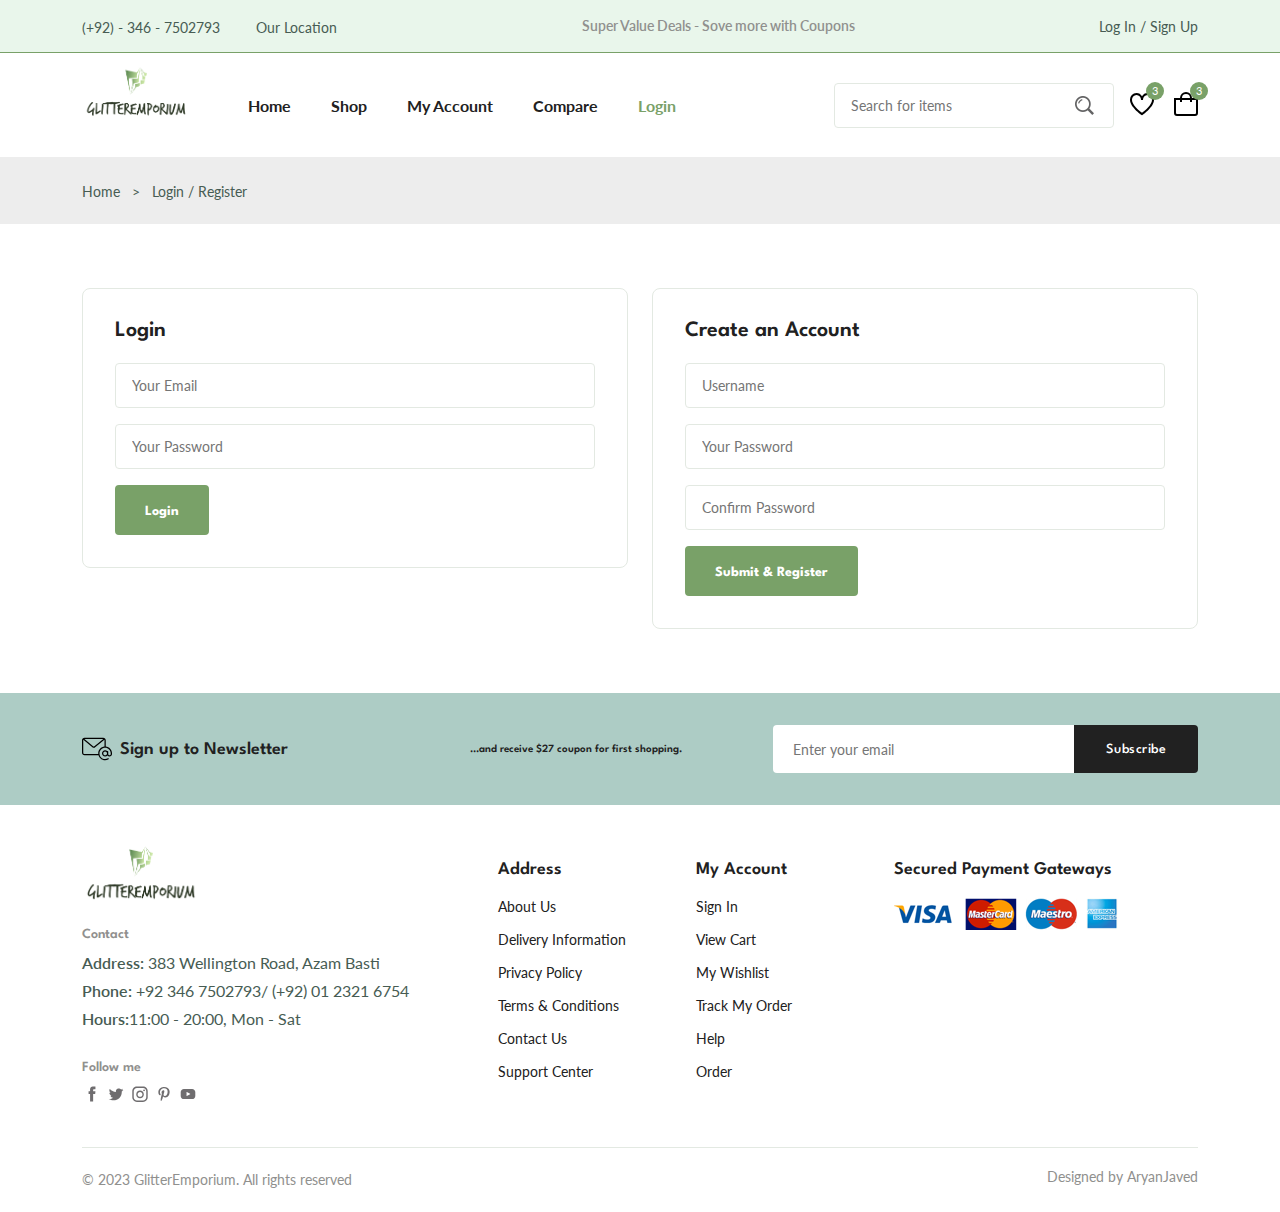
<file: login-register.html>
<!DOCTYPE html>
<html lang="en">
  <head>
    <meta charset="UTF-8" />
    <meta name="viewport" content="width=device-width, initial-scale=1.0" />
  
    <!--=============== font-awesome ===============-->
    <link rel="stylesheet" href="https://cdnjs.cloudflare.com/ajax/libs/font-awesome/6.4.0/css/all.min.css"
      integrity="sha512-iecdLmaskl7CVkqkXNQ/ZH/XLlvWZOJyj7Yy7tcenmpD1ypASozpmT/E0iPtmFIB46ZmdtAc9eNBvH0H/ZpiBw=="
      crossorigin="anonymous" referrerpolicy="no-referrer" />
  
    <!--=============== SWIPER CSS ===============-->
    <link rel="stylesheet" href="https://cdn.jsdelivr.net/npm/swiper@10/swiper-bundle.min.css" />
  
  
    <!--=============== CSS ===============-->
    <link rel="stylesheet" href="assets/css/styles.css" />
  
    <title>GlitterEmporium-Ecommerce-Website</title>
  </head>
  <body>
    <!--=============== HEADER ===============-->
    <header class="header">
      <div class="header_top">
        <div class="header_container container">
          <div class="header_contact">
            <span>(+92) - 346 - 7502793</span>
  
            <span>Our Location</span>
          </div>
  
          <p class="header_alert-news">
            Super Value Deals - Sove more with Coupons
          </p>
  
          <a href="login-register.html" class="header_top-action">
            Log In / Sign Up
          </a>
        </div>
      </div>
  
      <nav class="nav container">
        <a href="index.html" class="nav_logo">
          <img src="assets/img/logo1.png" alt="" class="nav_logo_img">
        </a>
  
        <div class="nav_menu" id="nav-menu">
          <div class="nav_menu-top">
            <a href="index.html" class="nav_menu-logo">
              <img src="assets/img/logo1.png" alt="">
            </a>
  
            <div class="nav_close" id="nav-close">
              <i class="fa-solid fa-xmark"></i>
            </div>
          </div>
  
  
          <ul class="nav_list">
            <li class="nav_item">
              <a href="index.html" class="nav_link ">Home</a>
            </li>
  
            <li class="nav_item">
              <a href="shop.html" class="nav_link">Shop</a>
            </li>
  
            <li class="nav_item">
              <a href="accounts.html" class="nav_link">My Account</a>
            </li>
  
            <li class="nav_item">
              <a href="compare.html" class="nav_link">Compare</a>
            </li>
  
            <li class="nav_item">
              <a href="login-register.html" class="nav_link active-link">Login</a>
            </li>
          </ul>
  
          <div class="header_search">
            <input type="text" placeholder="Search for items" class="form_input">
            <button class="search_btn">
              <img src="assets/img/search.png" alt="">
            </button>
          </div>
        </div>
  
        <div class="header_user-actions">
          <a href="wishlist.html" class="header_action-btn">
            <img src="assets/img/icon-heart.svg" alt="">
            <span class="count">3</span>
          </a>
  
          <a href="cart.html" class="header_action-btn">
            <img src="assets/img/icon-cart.svg" alt="">
            <span class="count">3</span>
          </a>
  
          <div class="header_action-btn nav_toggle" id="nav-toggle">
            <img src="assets/img/menu-burger.svg" alt="">
          </div>
        </div>
      </nav>
  
    </header>

    <!--=============== MAIN ===============-->
    <main class="main">
      <!--=============== BREADCRUMB ===============-->
      <section class="breadcrumb">
        <ul class="breadcrumb_list flex container">
          <li><a href="index.html" class="breadcrumb_link">Home</a></li>
          <li><span class="breadcrumb_link">></span></li>
          <li><span class="breadcrumb_link">Login / Register</span></li>
        </ul>
      </section>

      <!--=============== LOGIN-REGISTER ===============-->
      <section class="login-register section-lg">
        <div class="login-register_container container grid">
          <div class="login">
            <h3 class="section_title">Login</h3>

            <form action="" class="form grid">
              <input type="email" placeholder="Your Email" class="form_input">
              <input type="password" placeholder="Your Password" class="form_input">

              <div class="form_btn">
                <button class="btn">Login</button>
              </div>

            </form>
          </div>

          <div class="register">
            <h3 class="section_title">Create an Account </h3>

            <form action="" class="form grid">
              <input type="text" placeholder="Username" class="form_input">
              <input type="password" placeholder="Your Password" class="form_input">
              <input type="password" placeholder="Confirm Password" class="form_input">

              <div class="form_btn">
                <button class="btn">Submit & Register</button>
              </div>

            </form>
          </div>
        </div>
      </section>

      <!--=============== NEWSLETTER ===============-->
      <section class="newsletter section">
        <div class="newsletter_container container grid">
          <h3 class="newsletter_title flex">
            <img src="assets/img/icon-email.svg" alt="" class="newsletter_icon">
            Sign up to Newsletter
          </h3>
          <p class="newsletter_discription">...and receive $27 coupon for first shopping.</p>
  
          <form action="" class="newsletter_form">
            <input type="text" placeholder="Enter your email" class="newsletter_input">
            <button type="submit" class="newsletter_btn">Subscribe</button>
          </form>
        </div>
      </section>
    </main>

    <!--=============== FOOTER ===============-->
    <footer class="footer container">
      <div class="footer_conainer grid">
        <div class="footer_content">
          <a href="index.html" class="footer_logo">
            <img src="assets/img/logo1.png" alt="" class="footer_logo-img">
          </a>
  
          <h4 class="footer_subtitle">Contact</h4>
  
          <p class="footer_description"><span>Address:</span> 383 Wellington Road, Azam Basti </p>
          <p class="footer_description"><span>Phone:</span> +92 346 7502793/ (+92) 01 2321 6754 </p>
          <p class="footer_description"><span>Hours:</span>11:00 - 20:00, Mon - Sat</p>
  
          <div class="footer_social">
            <h4 class="footer_subtitle">Follow me</h4>
  
            <div class="footer_social-links flex">
              <a href="">
                <img src="assets/img/icon-facebook.svg" alt="" class="footer_social-icon">
              </a>
  
              <a href="">
                <img src="assets/img/icon-twitter.svg" alt="" class="footer_social-icon">
              </a>
  
              <a href="">
                <img src="assets/img/icon-instagram.svg" alt="" class="footer_social-icon">
              </a>
  
              <a href="">
                <img src="assets/img/icon-pinterest.svg" alt="" class="footer_social-icon">
              </a>
  
              <a href="">
                <img src="assets/img/icon-youtube.svg" alt="" class="footer_social-icon">
              </a>
            </div>
          </div>
        </div>
  
        <div class="footer_content">
          <h3 class="footer_title">Address</h3>
          <ul class="footer_links">
            <li><a href="" class="footer_link">About Us</a></li>
            <li><a href="" class="footer_link">Delivery Information</a></li>
            <li><a href="" class="footer_link">Privacy Policy</a></li>
            <li><a href="" class="footer_link">Terms & Conditions</a></li>
            <li><a href="" class="footer_link">Contact Us</a></li>
            <li><a href="" class="footer_link">Support Center</a></li>
          </ul>
        </div>
  
        <div class="footer_content">
          <h3 class="footer_title">My Account</h3>
          <ul class="footer_links">
            <li><a href="" class="footer_link">Sign In</a></li>
            <li><a href="" class="footer_link">View Cart</a></li>
            <li><a href="" class="footer_link">My Wishlist</a></li>
            <li><a href="" class="footer_link">Track My Order</a></li>
            <li><a href="" class="footer_link">Help</a></li>
            <li><a href="" class="footer_link">Order</a></li>
          </ul>
        </div>
  
        <div class="footer_content">
          <h3 class="footer_title">Secured Payment Gateways</h3>
  
          <img src="assets/img/payment-method.png" alt="" class="payment_img">
        </div>
  
      </div>
  
      <div class="footer_bottom">
        <p class="copyright">&copy; 2023 GlitterEmporium. All rights reserved</p>
        <span class="designer">Designed by AryanJaved</span>
      </div>
    </footer>

  <!--=============== SWIPER JS ===============-->
  <script src="https://cdn.jsdelivr.net/npm/swiper@10/swiper-bundle.min.js"></script>


  <!--=============== MAIN JS ===============-->
  <script src="assets/js/main.js"></script>
  </body>
</html>
</file>
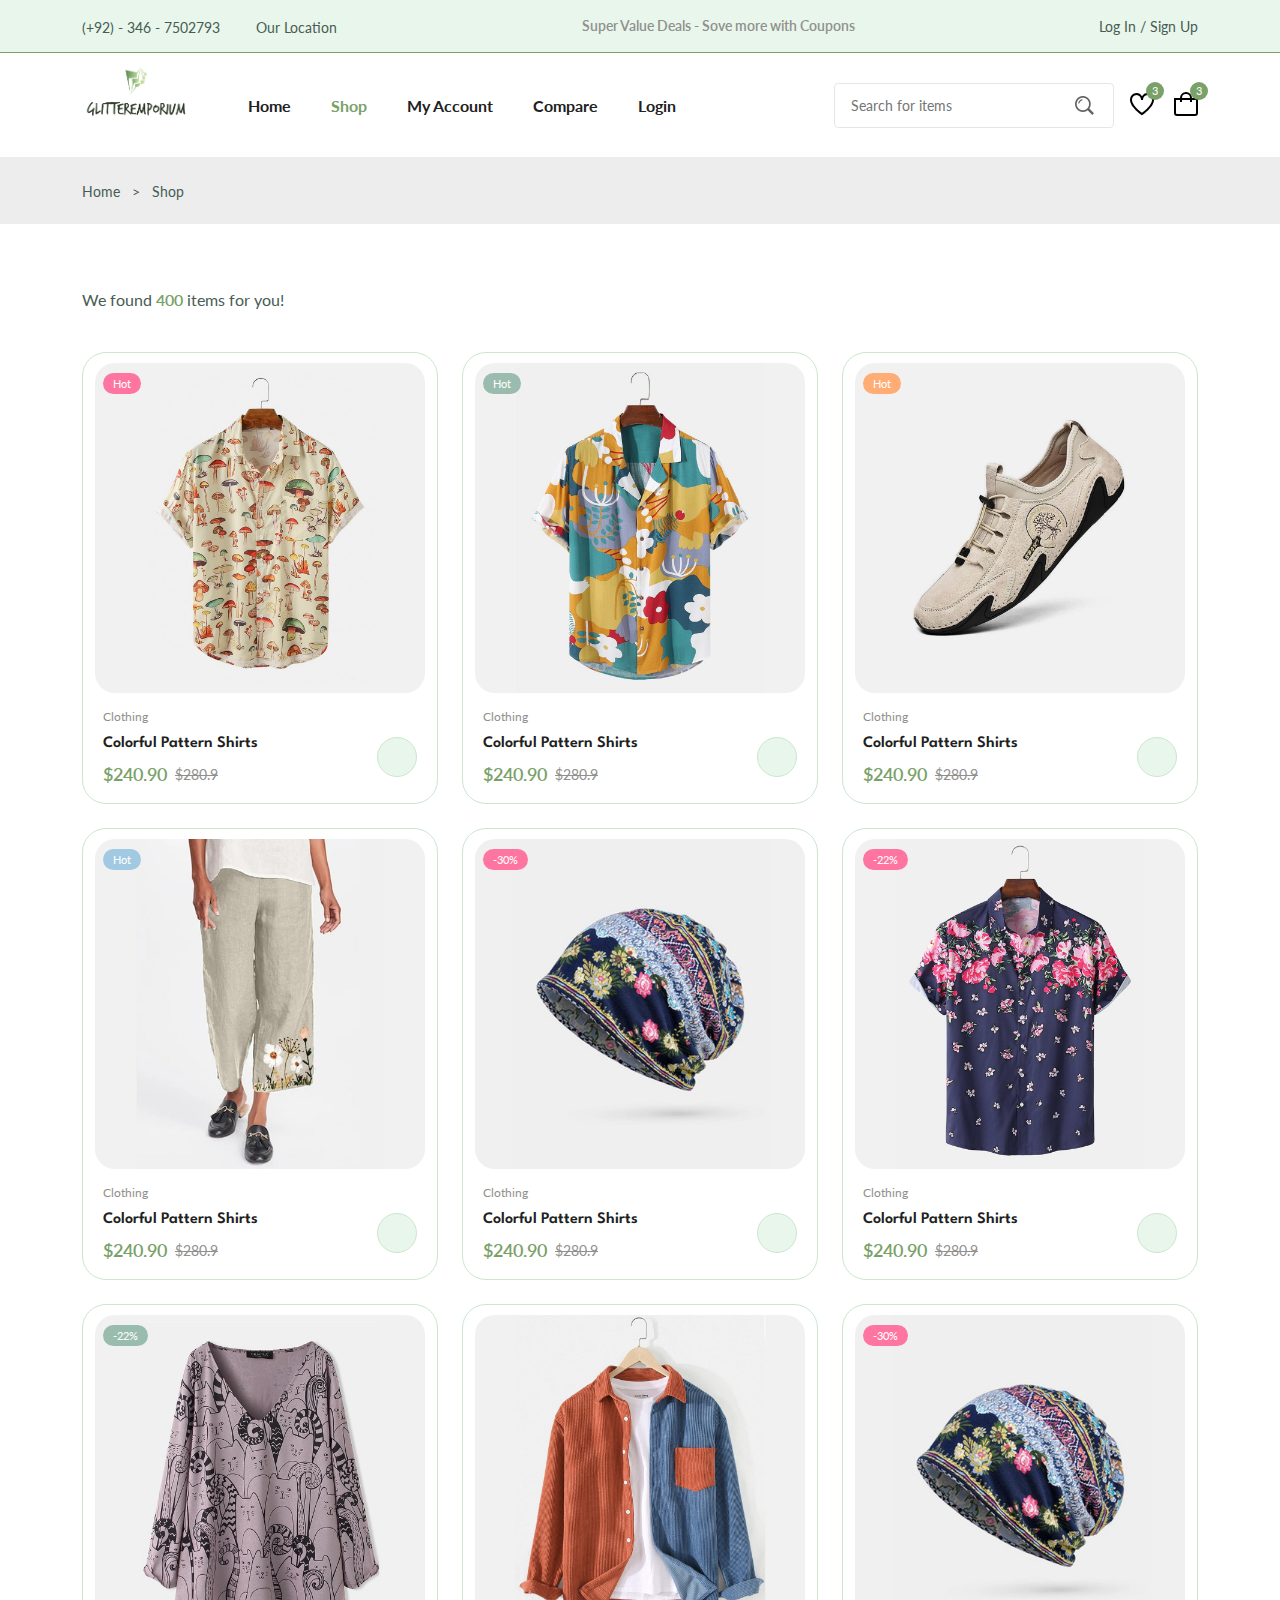
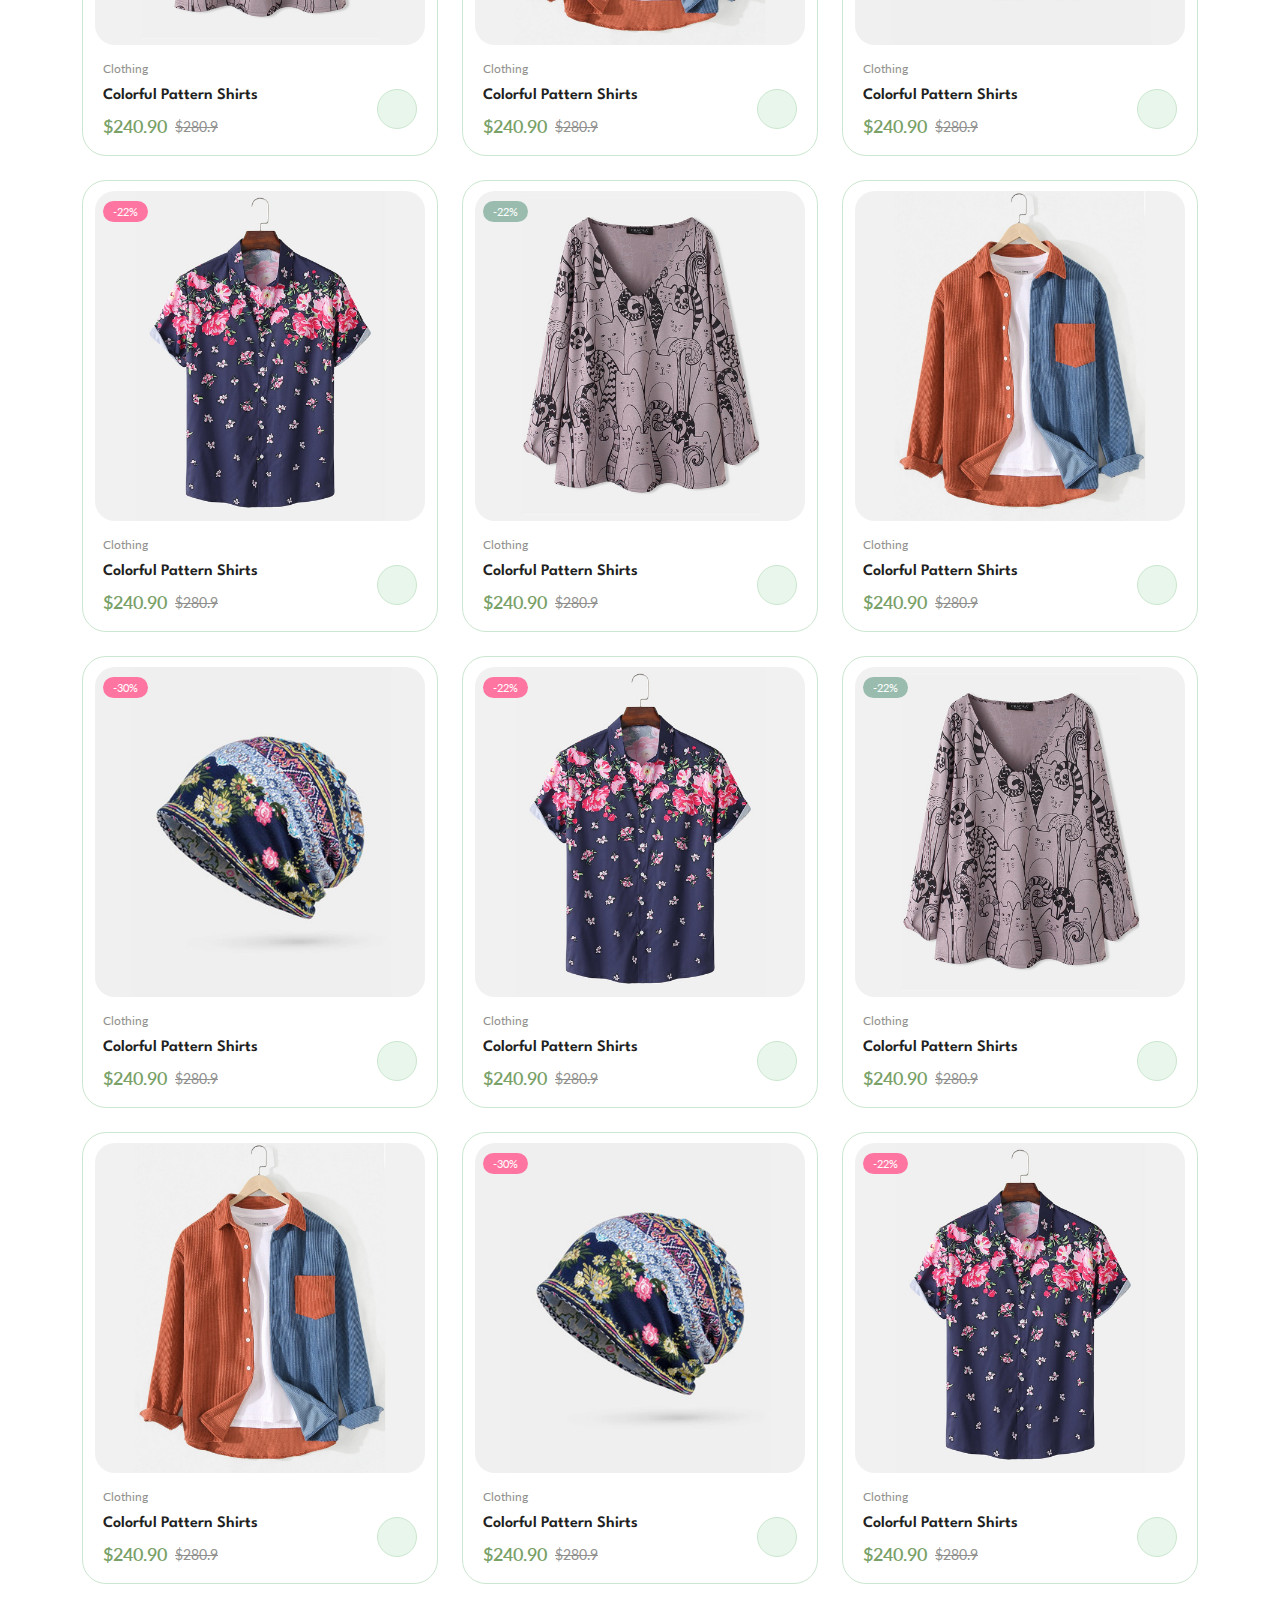
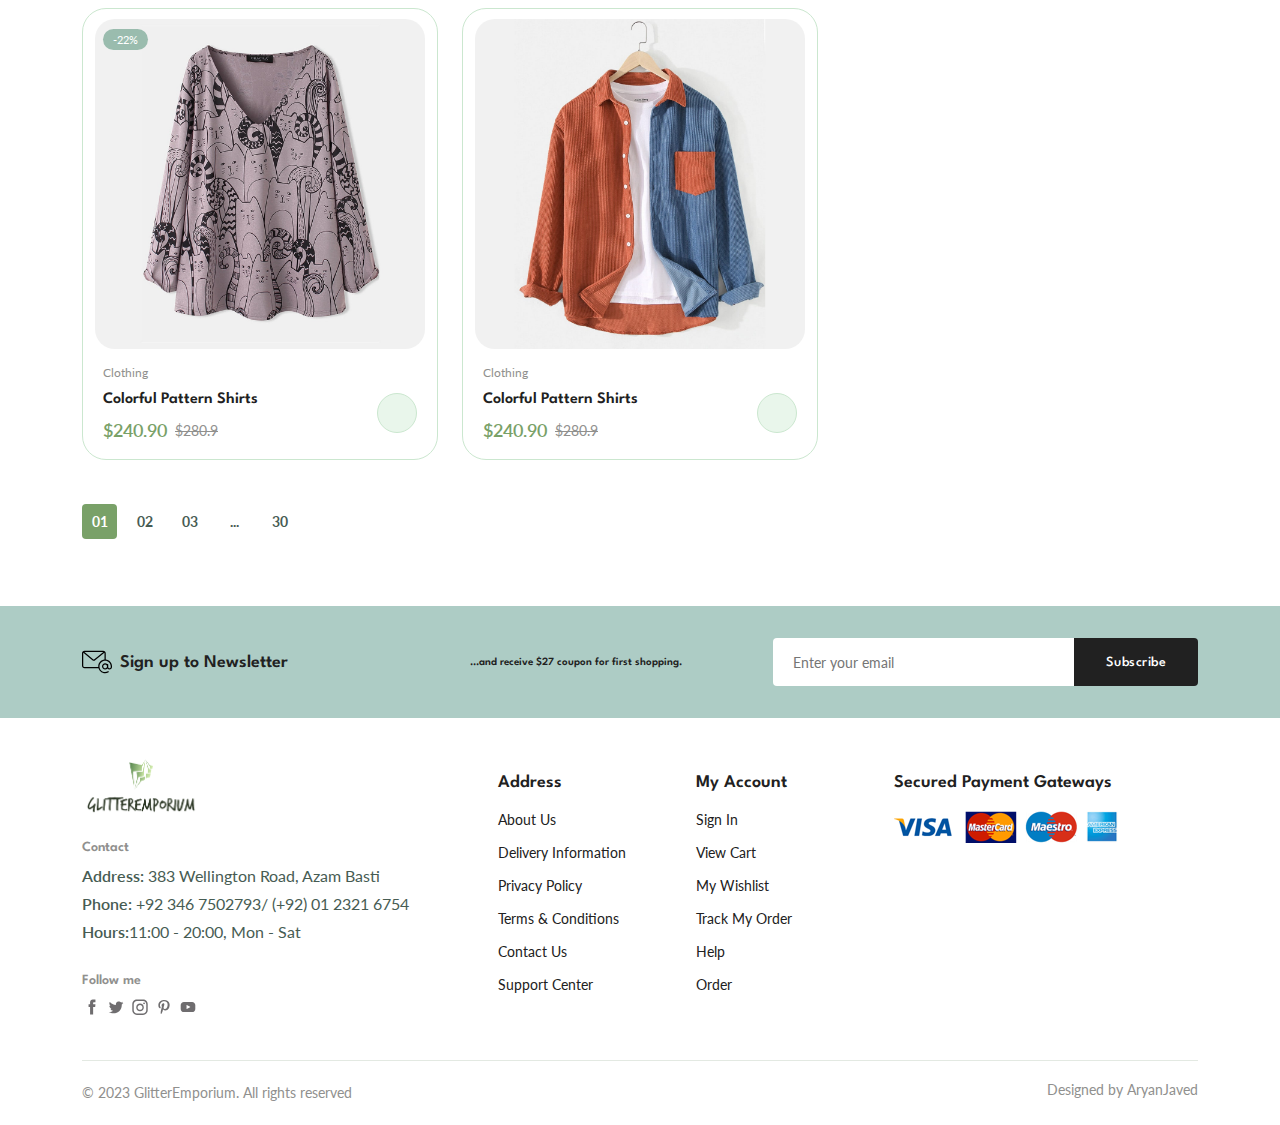
<file: shop.html>
<!DOCTYPE html>
<html lang="en">

<head>
  <meta charset="UTF-8" />
  <meta name="viewport" content="width=device-width, initial-scale=1.0" />

  <!--=============== font-awesome ===============-->
  <link rel="stylesheet" href="https://cdnjs.cloudflare.com/ajax/libs/font-awesome/6.4.0/css/all.min.css"
    integrity="sha512-iecdLmaskl7CVkqkXNQ/ZH/XLlvWZOJyj7Yy7tcenmpD1ypASozpmT/E0iPtmFIB46ZmdtAc9eNBvH0H/ZpiBw=="
    crossorigin="anonymous" referrerpolicy="no-referrer" />

  <!--=============== SWIPER CSS ===============-->
  <link rel="stylesheet" href="https://cdn.jsdelivr.net/npm/swiper@10/swiper-bundle.min.css" />


  <!--=============== CSS ===============-->
  <link rel="stylesheet" href="assets/css/styles.css" />

  <title>GlitterEmporium-Ecommerce-Website</title>
</head>

<body>
  <!--=============== HEADER ===============-->
  <header class="header">
    <div class="header_top">
      <div class="header_container container">
        <div class="header_contact">
          <span>(+92) - 346 - 7502793</span>

          <span>Our Location</span>
        </div>

        <p class="header_alert-news">
          Super Value Deals - Sove more with Coupons
        </p>

        <a href="login-register.html" class="header_top-action">
          Log In / Sign Up
        </a>
      </div>
    </div>

    <nav class="nav container">
      <a href="index.html" class="nav_logo">
        <img src="assets/img/logo1.png" alt="" class="nav_logo_img">
      </a>

      <div class="nav_menu" id="nav-menu">
        <div class="nav_menu-top">
          <a href="index.html" class="nav_menu-logo">
            <img src="assets/img/logo1.png" alt="">
          </a>

          <div class="nav_close" id="nav-close">
            <i class="fa-solid fa-xmark"></i>
          </div>
        </div>


        <ul class="nav_list">
          <li class="nav_item">
            <a href="index.html" class="nav_link ">Home</a>
          </li>

          <li class="nav_item">
            <a href="shop.html" class="nav_link active-link">Shop</a>
          </li>

          <li class="nav_item">
            <a href="accounts.html" class="nav_link">My Account</a>
          </li>

          <li class="nav_item">
            <a href="compare.html" class="nav_link">Compare</a>
          </li>

          <li class="nav_item">
            <a href="login-register.html" class="nav_link">Login</a>
          </li>
        </ul>

        <div class="header_search">
          <input type="text" placeholder="Search for items" class="form_input">
          <button class="search_btn">
            <img src="assets/img/search.png" alt="">
          </button>
        </div>
      </div>

      <div class="header_user-actions">
        <a href="wishlist.html" class="header_action-btn">
          <img src="assets/img/icon-heart.svg" alt="">
          <span class="count">3</span>
        </a>

        <a href="cart.html" class="header_action-btn">
          <img src="assets/img/icon-cart.svg" alt="">
          <span class="count">3</span>
        </a>

        <div class="header_action-btn nav_toggle" id="nav-toggle">
          <img src="assets/img/menu-burger.svg" alt="">
        </div>
      </div>
    </nav>

  </header>

  <!--=============== MAIN ===============-->
  <main class="main">
    <!--=============== BREADCRUMB ===============-->
    <section class="breadcrumb">
      <ul class="breadcrumb_list flex container">
        <li><a href="index.html" class="breadcrumb_link">Home</a></li>
        <li><span class="breadcrumb_link">></span></li>
        <li><span class="breadcrumb_link">Shop</span></li>
      </ul>
    </section>

    <!--=============== PRODUCTS ===============-->
    <section class="products section-lg container">
      <p class="total_products">We found <span>400</span> items for you!</p>

      <div class="products_container grid">

        <div class="product_item">
          <div class="product_banner">
            <a href="details.html" class="product_images">
              <img src="assets/img/product-1-1.jpg" alt="" class="product_img default">
              <img src="assets/img/product-1-2.jpg" alt="" class="product_img hover">
            </a>

            <div class="product_actions">
              <a href="#" class="action_btn" aria-label="Quick View">
                <i class="fa-regular fa-eye"></i>
              </a>

              <a href="#" class="action_btn" aria-label="Add to Wishlist">
                <i class="fa-regular fa-heart"></i>
              </a>

              <a href="#" class="action_btn" aria-label="Compare">
                <i class="fa-solid fa-shuffle"></i>
              </a>
            </div>

            <div class="product_badge light-pink">Hot</div>
          </div>

          <div class="product_content">
            <span class="product_category">Clothing</span>
            <a href="details.html">
              <h3 class="product_title">Colorful Pattern Shirts</h3>
            </a>
            <div class="product_rating">
              <i class="fa-regular fa-star"></i>
              <i class="fa-regular fa-star"></i>
              <i class="fa-regular fa-star"></i>
              <i class="fa-regular fa-star"></i>
              <i class="fa-regular fa-star"></i>
            </div>
            <div class="product_price flex">
              <span class="new_price">$240.90</span>
              <span class="old_price">$280.9</span>
            </div>

            <a href="#" class="action_btn cart_btn" aria-label="Add To Cart">
              <i class="fa-solid fa-bag-shopping"></i>
            </a>

          </div>
        </div>

        <div class="product_item">
          <div class="product_banner">
            <a href="details.html" class="product_images">
              <img src="assets/img/product-2-1.jpg" alt="" class="product_img default">
              <img src="assets/img/product-2-2.jpg" alt="" class="product_img hover">
            </a>

            <div class="product_actions">
              <a href="#" class="action_btn" aria-label="Quick View">
                <i class="fa-regular fa-eye"></i>
              </a>

              <a href="#" class="action_btn" aria-label="Add to Wishlist">
                <i class="fa-regular fa-heart"></i>
              </a>

              <a href="#" class="action_btn" aria-label="Compare">
                <i class="fa-solid fa-shuffle"></i>
              </a>
            </div>

            <div class="product_badge light-green">Hot</div>
          </div>

          <div class="product_content">
            <span class="product_category">Clothing</span>
            <a href="details.html">
              <h3 class="product_title">Colorful Pattern Shirts</h3>
            </a>
            <div class="product_rating">
              <i class="fa-regular fa-star"></i>
              <i class="fa-regular fa-star"></i>
              <i class="fa-regular fa-star"></i>
              <i class="fa-regular fa-star"></i>
              <i class="fa-regular fa-star"></i>
            </div>
            <div class="product_price flex">
              <span class="new_price">$240.90</span>
              <span class="old_price">$280.9</span>
            </div>

            <a href="#" class="action_btn cart_btn" aria-label="Add To Cart">
              <i class="fa-solid fa-bag-shopping"></i>
            </a>

          </div>
        </div>

        <div class="product_item">
          <div class="product_banner">
            <a href="details.html" class="product_images">
              <img src="assets/img/product-3-1.jpg" alt="" class="product_img default">
              <img src="assets/img/product-3-2.jpg" alt="" class="product_img hover">
            </a>

            <div class="product_actions">
              <a href="#" class="action_btn" aria-label="Quick View">
                <i class="fa-regular fa-eye"></i>
              </a>

              <a href="#" class="action_btn" aria-label="Add to Wishlist">
                <i class="fa-regular fa-heart"></i>
              </a>

              <a href="#" class="action_btn" aria-label="Compare">
                <i class="fa-solid fa-shuffle"></i>
              </a>
            </div>

            <div class="product_badge light-orange">Hot</div>
          </div>

          <div class="product_content">
            <span class="product_category">Clothing</span>
            <a href="details.html">
              <h3 class="product_title">Colorful Pattern Shirts</h3>
            </a>
            <div class="product_rating">
              <i class="fa-regular fa-star"></i>
              <i class="fa-regular fa-star"></i>
              <i class="fa-regular fa-star"></i>
              <i class="fa-regular fa-star"></i>
              <i class="fa-regular fa-star"></i>
            </div>
            <div class="product_price flex">
              <span class="new_price">$240.90</span>
              <span class="old_price">$280.9</span>
            </div>

            <a href="#" class="action_btn cart_btn" aria-label="Add To Cart">
              <i class="fa-solid fa-bag-shopping"></i>
            </a>

          </div>
        </div>

        <div class="product_item">
          <div class="product_banner">
            <a href="details.html" class="product_images">
              <img src="assets/img/product-4-1.jpg" alt="" class="product_img default">
              <img src="assets/img/product-4-2.jpg" alt="" class="product_img hover">
            </a>

            <div class="product_actions">
              <a href="#" class="action_btn" aria-label="Quick View">
                <i class="fa-regular fa-eye"></i>
              </a>

              <a href="#" class="action_btn" aria-label="Add to Wishlist">
                <i class="fa-regular fa-heart"></i>
              </a>

              <a href="#" class="action_btn" aria-label="Compare">
                <i class="fa-solid fa-shuffle"></i>
              </a>
            </div>

            <div class="product_badge light-blue">Hot</div>
          </div>

          <div class="product_content">
            <span class="product_category">Clothing</span>
            <a href="details.html">
              <h3 class="product_title">Colorful Pattern Shirts</h3>
            </a>
            <div class="product_rating">
              <i class="fa-regular fa-star"></i>
              <i class="fa-regular fa-star"></i>
              <i class="fa-regular fa-star"></i>
              <i class="fa-regular fa-star"></i>
              <i class="fa-regular fa-star"></i>
            </div>
            <div class="product_price flex">
              <span class="new_price">$240.90</span>
              <span class="old_price">$280.9</span>
            </div>

            <a href="#" class="action_btn cart_btn" aria-label="Add To Cart">
              <i class="fa-solid fa-bag-shopping"></i>
            </a>

          </div>
        </div>

        <div class="product_item">
          <div class="product_banner">
            <a href="details.html" class="product_images">
              <img src="assets/img/product-5-1.jpg" alt="" class="product_img default">
              <img src="assets/img/product-5-2.jpg" alt="" class="product_img hover">
            </a>

            <div class="product_actions">
              <a href="#" class="action_btn" aria-label="Quick View">
                <i class="fa-regular fa-eye"></i>
              </a>

              <a href="#" class="action_btn" aria-label="Add to Wishlist">
                <i class="fa-regular fa-heart"></i>
              </a>

              <a href="#" class="action_btn" aria-label="Compare">
                <i class="fa-solid fa-shuffle"></i>
              </a>
            </div>

            <div class="product_badge light-pink">-30%</div>
          </div>

          <div class="product_content">
            <span class="product_category">Clothing</span>
            <a href="details.html">
              <h3 class="product_title">Colorful Pattern Shirts</h3>
            </a>
            <div class="product_rating">
              <i class="fa-regular fa-star"></i>
              <i class="fa-regular fa-star"></i>
              <i class="fa-regular fa-star"></i>
              <i class="fa-regular fa-star"></i>
              <i class="fa-regular fa-star"></i>
            </div>
            <div class="product_price flex">
              <span class="new_price">$240.90</span>
              <span class="old_price">$280.9</span>
            </div>

            <a href="#" class="action_btn cart_btn" aria-label="Add To Cart">
              <i class="fa-solid fa-bag-shopping"></i>
            </a>

          </div>
        </div>

        <div class="product_item">
          <div class="product_banner">
            <a href="details.html" class="product_images">
              <img src="assets/img/product-6-1.jpg" alt="" class="product_img default">
              <img src="assets/img/product-6-2.jpg" alt="" class="product_img hover">
            </a>

            <div class="product_actions">
              <a href="#" class="action_btn" aria-label="Quick View">
                <i class="fa-regular fa-eye"></i>
              </a>

              <a href="#" class="action_btn" aria-label="Add to Wishlist">
                <i class="fa-regular fa-heart"></i>
              </a>

              <a href="#" class="action_btn" aria-label="Compare">
                <i class="fa-solid fa-shuffle"></i>
              </a>
            </div>

            <div class="product_badge light-pink">-22%</div>
          </div>

          <div class="product_content">
            <span class="product_category">Clothing</span>
            <a href="details.html">
              <h3 class="product_title">Colorful Pattern Shirts</h3>
            </a>
            <div class="product_rating">
              <i class="fa-regular fa-star"></i>
              <i class="fa-regular fa-star"></i>
              <i class="fa-regular fa-star"></i>
              <i class="fa-regular fa-star"></i>
              <i class="fa-regular fa-star"></i>
            </div>
            <div class="product_price flex">
              <span class="new_price">$240.90</span>
              <span class="old_price">$280.9</span>
            </div>

            <a href="#" class="action_btn cart_btn" aria-label="Add To Cart">
              <i class="fa-solid fa-bag-shopping"></i>
            </a>

          </div>
        </div>

        <div class="product_item">
          <div class="product_banner">
            <a href="details.html" class="product_images">
              <img src="assets/img/product-7-1.jpg" alt="" class="product_img default">
              <img src="assets/img/product-7-2.jpg" alt="" class="product_img hover">
            </a>

            <div class="product_actions">
              <a href="#" class="action_btn" aria-label="Quick View">
                <i class="fa-regular fa-eye"></i>
              </a>

              <a href="#" class="action_btn" aria-label="Add to Wishlist">
                <i class="fa-regular fa-heart"></i>
              </a>

              <a href="#" class="action_btn" aria-label="Compare">
                <i class="fa-solid fa-shuffle"></i>
              </a>
            </div>

            <div class="product_badge light-green">-22%</div>
          </div>

          <div class="product_content">
            <span class="product_category">Clothing</span>
            <a href="details.html">
              <h3 class="product_title">Colorful Pattern Shirts</h3>
            </a>
            <div class="product_rating">
              <i class="fa-regular fa-star"></i>
              <i class="fa-regular fa-star"></i>
              <i class="fa-regular fa-star"></i>
              <i class="fa-regular fa-star"></i>
              <i class="fa-regular fa-star"></i>
            </div>
            <div class="product_price flex">
              <span class="new_price">$240.90</span>
              <span class="old_price">$280.9</span>
            </div>

            <a href="#" class="action_btn cart_btn" aria-label="Add To Cart">
              <i class="fa-solid fa-bag-shopping"></i>
            </a>

          </div>
        </div>

        <div class="product_item">
          <div class="product_banner">
            <a href="details.html" class="product_images">
              <img src="assets/img/product-8-1.jpg" alt="" class="product_img default">
              <img src="assets/img/product-8-2.jpg" alt="" class="product_img hover">
            </a>

            <div class="product_actions">
              <a href="#" class="action_btn" aria-label="Quick View">
                <i class="fa-regular fa-eye"></i>
              </a>

              <a href="#" class="action_btn" aria-label="Add to Wishlist">
                <i class="fa-regular fa-heart"></i>
              </a>

              <a href="#" class="action_btn" aria-label="Compare">
                <i class="fa-solid fa-shuffle"></i>
              </a>
            </div>
          </div>

          <div class="product_content">
            <span class="product_category">Clothing</span>
            <a href="details.html">
              <h3 class="product_title">Colorful Pattern Shirts</h3>
            </a>
            <div class="product_rating">
              <i class="fa-regular fa-star"></i>
              <i class="fa-regular fa-star"></i>
              <i class="fa-regular fa-star"></i>
              <i class="fa-regular fa-star"></i>
              <i class="fa-regular fa-star"></i>
            </div>
            <div class="product_price flex">
              <span class="new_price">$240.90</span>
              <span class="old_price">$280.9</span>
            </div>

            <a href="#" class="action_btn cart_btn" aria-label="Add To Cart">
              <i class="fa-solid fa-bag-shopping"></i>
            </a>

          </div>
        </div>

        <div class="product_item">
          <div class="product_banner">
            <a href="details.html" class="product_images">
              <img src="assets/img/product-5-1.jpg" alt="" class="product_img default">
              <img src="assets/img/product-5-2.jpg" alt="" class="product_img hover">
            </a>

            <div class="product_actions">
              <a href="#" class="action_btn" aria-label="Quick View">
                <i class="fa-regular fa-eye"></i>
              </a>

              <a href="#" class="action_btn" aria-label="Add to Wishlist">
                <i class="fa-regular fa-heart"></i>
              </a>

              <a href="#" class="action_btn" aria-label="Compare">
                <i class="fa-solid fa-shuffle"></i>
              </a>
            </div>

            <div class="product_badge light-pink">-30%</div>
          </div>

          <div class="product_content">
            <span class="product_category">Clothing</span>
            <a href="details.html">
              <h3 class="product_title">Colorful Pattern Shirts</h3>
            </a>
            <div class="product_rating">
              <i class="fa-regular fa-star"></i>
              <i class="fa-regular fa-star"></i>
              <i class="fa-regular fa-star"></i>
              <i class="fa-regular fa-star"></i>
              <i class="fa-regular fa-star"></i>
            </div>
            <div class="product_price flex">
              <span class="new_price">$240.90</span>
              <span class="old_price">$280.9</span>
            </div>

            <a href="#" class="action_btn cart_btn" aria-label="Add To Cart">
              <i class="fa-solid fa-bag-shopping"></i>
            </a>

          </div>
        </div>

        <div class="product_item">
          <div class="product_banner">
            <a href="details.html" class="product_images">
              <img src="assets/img/product-6-1.jpg" alt="" class="product_img default">
              <img src="assets/img/product-6-2.jpg" alt="" class="product_img hover">
            </a>

            <div class="product_actions">
              <a href="#" class="action_btn" aria-label="Quick View">
                <i class="fa-regular fa-eye"></i>
              </a>

              <a href="#" class="action_btn" aria-label="Add to Wishlist">
                <i class="fa-regular fa-heart"></i>
              </a>

              <a href="#" class="action_btn" aria-label="Compare">
                <i class="fa-solid fa-shuffle"></i>
              </a>
            </div>

            <div class="product_badge light-pink">-22%</div>
          </div>

          <div class="product_content">
            <span class="product_category">Clothing</span>
            <a href="details.html">
              <h3 class="product_title">Colorful Pattern Shirts</h3>
            </a>
            <div class="product_rating">
              <i class="fa-regular fa-star"></i>
              <i class="fa-regular fa-star"></i>
              <i class="fa-regular fa-star"></i>
              <i class="fa-regular fa-star"></i>
              <i class="fa-regular fa-star"></i>
            </div>
            <div class="product_price flex">
              <span class="new_price">$240.90</span>
              <span class="old_price">$280.9</span>
            </div>

            <a href="#" class="action_btn cart_btn" aria-label="Add To Cart">
              <i class="fa-solid fa-bag-shopping"></i>
            </a>

          </div>
        </div>

        <div class="product_item">
          <div class="product_banner">
            <a href="details.html" class="product_images">
              <img src="assets/img/product-7-1.jpg" alt="" class="product_img default">
              <img src="assets/img/product-7-2.jpg" alt="" class="product_img hover">
            </a>

            <div class="product_actions">
              <a href="#" class="action_btn" aria-label="Quick View">
                <i class="fa-regular fa-eye"></i>
              </a>

              <a href="#" class="action_btn" aria-label="Add to Wishlist">
                <i class="fa-regular fa-heart"></i>
              </a>

              <a href="#" class="action_btn" aria-label="Compare">
                <i class="fa-solid fa-shuffle"></i>
              </a>
            </div>

            <div class="product_badge light-green">-22%</div>
          </div>

          <div class="product_content">
            <span class="product_category">Clothing</span>
            <a href="details.html">
              <h3 class="product_title">Colorful Pattern Shirts</h3>
            </a>
            <div class="product_rating">
              <i class="fa-regular fa-star"></i>
              <i class="fa-regular fa-star"></i>
              <i class="fa-regular fa-star"></i>
              <i class="fa-regular fa-star"></i>
              <i class="fa-regular fa-star"></i>
            </div>
            <div class="product_price flex">
              <span class="new_price">$240.90</span>
              <span class="old_price">$280.9</span>
            </div>

            <a href="#" class="action_btn cart_btn" aria-label="Add To Cart">
              <i class="fa-solid fa-bag-shopping"></i>
            </a>

          </div>
        </div>

        <div class="product_item">
          <div class="product_banner">
            <a href="details.html" class="product_images">
              <img src="assets/img/product-8-1.jpg" alt="" class="product_img default">
              <img src="assets/img/product-8-2.jpg" alt="" class="product_img hover">
            </a>

            <div class="product_actions">
              <a href="#" class="action_btn" aria-label="Quick View">
                <i class="fa-regular fa-eye"></i>
              </a>

              <a href="#" class="action_btn" aria-label="Add to Wishlist">
                <i class="fa-regular fa-heart"></i>
              </a>

              <a href="#" class="action_btn" aria-label="Compare">
                <i class="fa-solid fa-shuffle"></i>
              </a>
            </div>
          </div>

          <div class="product_content">
            <span class="product_category">Clothing</span>
            <a href="details.html">
              <h3 class="product_title">Colorful Pattern Shirts</h3>
            </a>
            <div class="product_rating">
              <i class="fa-regular fa-star"></i>
              <i class="fa-regular fa-star"></i>
              <i class="fa-regular fa-star"></i>
              <i class="fa-regular fa-star"></i>
              <i class="fa-regular fa-star"></i>
            </div>
            <div class="product_price flex">
              <span class="new_price">$240.90</span>
              <span class="old_price">$280.9</span>
            </div>

            <a href="#" class="action_btn cart_btn" aria-label="Add To Cart">
              <i class="fa-solid fa-bag-shopping"></i>
            </a>

          </div>
        </div>

        <div class="product_item">
          <div class="product_banner">
            <a href="details.html" class="product_images">
              <img src="assets/img/product-5-1.jpg" alt="" class="product_img default">
              <img src="assets/img/product-5-2.jpg" alt="" class="product_img hover">
            </a>

            <div class="product_actions">
              <a href="#" class="action_btn" aria-label="Quick View">
                <i class="fa-regular fa-eye"></i>
              </a>

              <a href="#" class="action_btn" aria-label="Add to Wishlist">
                <i class="fa-regular fa-heart"></i>
              </a>

              <a href="#" class="action_btn" aria-label="Compare">
                <i class="fa-solid fa-shuffle"></i>
              </a>
            </div>

            <div class="product_badge light-pink">-30%</div>
          </div>

          <div class="product_content">
            <span class="product_category">Clothing</span>
            <a href="details.html">
              <h3 class="product_title">Colorful Pattern Shirts</h3>
            </a>
            <div class="product_rating">
              <i class="fa-regular fa-star"></i>
              <i class="fa-regular fa-star"></i>
              <i class="fa-regular fa-star"></i>
              <i class="fa-regular fa-star"></i>
              <i class="fa-regular fa-star"></i>
            </div>
            <div class="product_price flex">
              <span class="new_price">$240.90</span>
              <span class="old_price">$280.9</span>
            </div>

            <a href="#" class="action_btn cart_btn" aria-label="Add To Cart">
              <i class="fa-solid fa-bag-shopping"></i>
            </a>

          </div>
        </div>

        <div class="product_item">
          <div class="product_banner">
            <a href="details.html" class="product_images">
              <img src="assets/img/product-6-1.jpg" alt="" class="product_img default">
              <img src="assets/img/product-6-2.jpg" alt="" class="product_img hover">
            </a>

            <div class="product_actions">
              <a href="#" class="action_btn" aria-label="Quick View">
                <i class="fa-regular fa-eye"></i>
              </a>

              <a href="#" class="action_btn" aria-label="Add to Wishlist">
                <i class="fa-regular fa-heart"></i>
              </a>

              <a href="#" class="action_btn" aria-label="Compare">
                <i class="fa-solid fa-shuffle"></i>
              </a>
            </div>

            <div class="product_badge light-pink">-22%</div>
          </div>

          <div class="product_content">
            <span class="product_category">Clothing</span>
            <a href="details.html">
              <h3 class="product_title">Colorful Pattern Shirts</h3>
            </a>
            <div class="product_rating">
              <i class="fa-regular fa-star"></i>
              <i class="fa-regular fa-star"></i>
              <i class="fa-regular fa-star"></i>
              <i class="fa-regular fa-star"></i>
              <i class="fa-regular fa-star"></i>
            </div>
            <div class="product_price flex">
              <span class="new_price">$240.90</span>
              <span class="old_price">$280.9</span>
            </div>

            <a href="#" class="action_btn cart_btn" aria-label="Add To Cart">
              <i class="fa-solid fa-bag-shopping"></i>
            </a>

          </div>
        </div>

        <div class="product_item">
          <div class="product_banner">
            <a href="details.html" class="product_images">
              <img src="assets/img/product-7-1.jpg" alt="" class="product_img default">
              <img src="assets/img/product-7-2.jpg" alt="" class="product_img hover">
            </a>

            <div class="product_actions">
              <a href="#" class="action_btn" aria-label="Quick View">
                <i class="fa-regular fa-eye"></i>
              </a>

              <a href="#" class="action_btn" aria-label="Add to Wishlist">
                <i class="fa-regular fa-heart"></i>
              </a>

              <a href="#" class="action_btn" aria-label="Compare">
                <i class="fa-solid fa-shuffle"></i>
              </a>
            </div>

            <div class="product_badge light-green">-22%</div>
          </div>

          <div class="product_content">
            <span class="product_category">Clothing</span>
            <a href="details.html">
              <h3 class="product_title">Colorful Pattern Shirts</h3>
            </a>
            <div class="product_rating">
              <i class="fa-regular fa-star"></i>
              <i class="fa-regular fa-star"></i>
              <i class="fa-regular fa-star"></i>
              <i class="fa-regular fa-star"></i>
              <i class="fa-regular fa-star"></i>
            </div>
            <div class="product_price flex">
              <span class="new_price">$240.90</span>
              <span class="old_price">$280.9</span>
            </div>

            <a href="#" class="action_btn cart_btn" aria-label="Add To Cart">
              <i class="fa-solid fa-bag-shopping"></i>
            </a>

          </div>
        </div>

        <div class="product_item">
          <div class="product_banner">
            <a href="details.html" class="product_images">
              <img src="assets/img/product-8-1.jpg" alt="" class="product_img default">
              <img src="assets/img/product-8-2.jpg" alt="" class="product_img hover">
            </a>

            <div class="product_actions">
              <a href="#" class="action_btn" aria-label="Quick View">
                <i class="fa-regular fa-eye"></i>
              </a>

              <a href="#" class="action_btn" aria-label="Add to Wishlist">
                <i class="fa-regular fa-heart"></i>
              </a>

              <a href="#" class="action_btn" aria-label="Compare">
                <i class="fa-solid fa-shuffle"></i>
              </a>
            </div>
          </div>

          <div class="product_content">
            <span class="product_category">Clothing</span>
            <a href="details.html">
              <h3 class="product_title">Colorful Pattern Shirts</h3>
            </a>
            <div class="product_rating">
              <i class="fa-regular fa-star"></i>
              <i class="fa-regular fa-star"></i>
              <i class="fa-regular fa-star"></i>
              <i class="fa-regular fa-star"></i>
              <i class="fa-regular fa-star"></i>
            </div>
            <div class="product_price flex">
              <span class="new_price">$240.90</span>
              <span class="old_price">$280.9</span>
            </div>

            <a href="#" class="action_btn cart_btn" aria-label="Add To Cart">
              <i class="fa-solid fa-bag-shopping"></i>
            </a>

          </div>
        </div>

        <div class="product_item">
          <div class="product_banner">
            <a href="details.html" class="product_images">
              <img src="assets/img/product-5-1.jpg" alt="" class="product_img default">
              <img src="assets/img/product-5-2.jpg" alt="" class="product_img hover">
            </a>

            <div class="product_actions">
              <a href="#" class="action_btn" aria-label="Quick View">
                <i class="fa-regular fa-eye"></i>
              </a>

              <a href="#" class="action_btn" aria-label="Add to Wishlist">
                <i class="fa-regular fa-heart"></i>
              </a>

              <a href="#" class="action_btn" aria-label="Compare">
                <i class="fa-solid fa-shuffle"></i>
              </a>
            </div>

            <div class="product_badge light-pink">-30%</div>
          </div>

          <div class="product_content">
            <span class="product_category">Clothing</span>
            <a href="details.html">
              <h3 class="product_title">Colorful Pattern Shirts</h3>
            </a>
            <div class="product_rating">
              <i class="fa-regular fa-star"></i>
              <i class="fa-regular fa-star"></i>
              <i class="fa-regular fa-star"></i>
              <i class="fa-regular fa-star"></i>
              <i class="fa-regular fa-star"></i>
            </div>
            <div class="product_price flex">
              <span class="new_price">$240.90</span>
              <span class="old_price">$280.9</span>
            </div>

            <a href="#" class="action_btn cart_btn" aria-label="Add To Cart">
              <i class="fa-solid fa-bag-shopping"></i>
            </a>

          </div>
        </div>

        <div class="product_item">
          <div class="product_banner">
            <a href="details.html" class="product_images">
              <img src="assets/img/product-6-1.jpg" alt="" class="product_img default">
              <img src="assets/img/product-6-2.jpg" alt="" class="product_img hover">
            </a>

            <div class="product_actions">
              <a href="#" class="action_btn" aria-label="Quick View">
                <i class="fa-regular fa-eye"></i>
              </a>

              <a href="#" class="action_btn" aria-label="Add to Wishlist">
                <i class="fa-regular fa-heart"></i>
              </a>

              <a href="#" class="action_btn" aria-label="Compare">
                <i class="fa-solid fa-shuffle"></i>
              </a>
            </div>

            <div class="product_badge light-pink">-22%</div>
          </div>

          <div class="product_content">
            <span class="product_category">Clothing</span>
            <a href="details.html">
              <h3 class="product_title">Colorful Pattern Shirts</h3>
            </a>
            <div class="product_rating">
              <i class="fa-regular fa-star"></i>
              <i class="fa-regular fa-star"></i>
              <i class="fa-regular fa-star"></i>
              <i class="fa-regular fa-star"></i>
              <i class="fa-regular fa-star"></i>
            </div>
            <div class="product_price flex">
              <span class="new_price">$240.90</span>
              <span class="old_price">$280.9</span>
            </div>

            <a href="#" class="action_btn cart_btn" aria-label="Add To Cart">
              <i class="fa-solid fa-bag-shopping"></i>
            </a>

          </div>
        </div>

        <div class="product_item">
          <div class="product_banner">
            <a href="details.html" class="product_images">
              <img src="assets/img/product-7-1.jpg" alt="" class="product_img default">
              <img src="assets/img/product-7-2.jpg" alt="" class="product_img hover">
            </a>

            <div class="product_actions">
              <a href="#" class="action_btn" aria-label="Quick View">
                <i class="fa-regular fa-eye"></i>
              </a>

              <a href="#" class="action_btn" aria-label="Add to Wishlist">
                <i class="fa-regular fa-heart"></i>
              </a>

              <a href="#" class="action_btn" aria-label="Compare">
                <i class="fa-solid fa-shuffle"></i>
              </a>
            </div>

            <div class="product_badge light-green">-22%</div>
          </div>

          <div class="product_content">
            <span class="product_category">Clothing</span>
            <a href="details.html">
              <h3 class="product_title">Colorful Pattern Shirts</h3>
            </a>
            <div class="product_rating">
              <i class="fa-regular fa-star"></i>
              <i class="fa-regular fa-star"></i>
              <i class="fa-regular fa-star"></i>
              <i class="fa-regular fa-star"></i>
              <i class="fa-regular fa-star"></i>
            </div>
            <div class="product_price flex">
              <span class="new_price">$240.90</span>
              <span class="old_price">$280.9</span>
            </div>

            <a href="#" class="action_btn cart_btn" aria-label="Add To Cart">
              <i class="fa-solid fa-bag-shopping"></i>
            </a>

          </div>
        </div>

        <div class="product_item">
          <div class="product_banner">
            <a href="details.html" class="product_images">
              <img src="assets/img/product-8-1.jpg" alt="" class="product_img default">
              <img src="assets/img/product-8-2.jpg" alt="" class="product_img hover">
            </a>

            <div class="product_actions">
              <a href="#" class="action_btn" aria-label="Quick View">
                <i class="fa-regular fa-eye"></i>
              </a>

              <a href="#" class="action_btn" aria-label="Add to Wishlist">
                <i class="fa-regular fa-heart"></i>
              </a>

              <a href="#" class="action_btn" aria-label="Compare">
                <i class="fa-solid fa-shuffle"></i>
              </a>
            </div>
          </div>

          <div class="product_content">
            <span class="product_category">Clothing</span>
            <a href="details.html">
              <h3 class="product_title">Colorful Pattern Shirts</h3>
            </a>
            <div class="product_rating">
              <i class="fa-regular fa-star"></i>
              <i class="fa-regular fa-star"></i>
              <i class="fa-regular fa-star"></i>
              <i class="fa-regular fa-star"></i>
              <i class="fa-regular fa-star"></i>
            </div>
            <div class="product_price flex">
              <span class="new_price">$240.90</span>
              <span class="old_price">$280.9</span>
            </div>

            <a href="#" class="action_btn cart_btn" aria-label="Add To Cart">
              <i class="fa-solid fa-bag-shopping"></i>
            </a>

          </div>
        </div>


      </div>

      <ul class="pagination">
        <li><a href="#" class="pagination_link active">01</a></li>
        <li><a href="#" class="pagination_link">02</a></li>
        <li><a href="#" class="pagination_link">03</a></li>
        <li><a href="#" class="pagination_link">...</a></li>
        <li><a href="#" class="pagination_link">30</a></li>
        <li><a href="#" class="pagination_link icon">
          <i class="fa-solid fa-angles-right"></i>
        </a></li>
      </ul>
    </section>

    <!--=============== NEWSLETTER ===============-->
    <section class="newsletter section ">
      <div class="newsletter_container container grid">
        <h3 class="newsletter_title flex">
          <img src="assets/img/icon-email.svg" alt="" class="newsletter_icon">
          Sign up to Newsletter
        </h3>
        <p class="newsletter_discription">...and receive $27 coupon for first shopping.</p>

        <form action="" class="newsletter_form">
          <input type="text" placeholder="Enter your email" class="newsletter_input">
          <button type="submit" class="newsletter_btn">Subscribe</button>
        </form>
      </div>
    </section>
  </main>

  <!--=============== FOOTER ===============-->
  <footer class="footer container">
    <div class="footer_conainer grid">
      <div class="footer_content">
        <a href="index.html" class="footer_logo">
          <img src="assets/img/logo1.png" alt="" class="footer_logo-img">
        </a>

        <h4 class="footer_subtitle">Contact</h4>

        <p class="footer_description"><span>Address:</span> 383 Wellington Road, Azam Basti </p>
        <p class="footer_description"><span>Phone:</span> +92 346 7502793/ (+92) 01 2321 6754 </p>
        <p class="footer_description"><span>Hours:</span>11:00 - 20:00, Mon - Sat</p>

        <div class="footer_social">
          <h4 class="footer_subtitle">Follow me</h4>

          <div class="footer_social-links flex">
            <a href="">
              <img src="assets/img/icon-facebook.svg" alt="" class="footer_social-icon">
            </a>

            <a href="">
              <img src="assets/img/icon-twitter.svg" alt="" class="footer_social-icon">
            </a>

            <a href="">
              <img src="assets/img/icon-instagram.svg" alt="" class="footer_social-icon">
            </a>

            <a href="">
              <img src="assets/img/icon-pinterest.svg" alt="" class="footer_social-icon">
            </a>

            <a href="">
              <img src="assets/img/icon-youtube.svg" alt="" class="footer_social-icon">
            </a>
          </div>
        </div>
      </div>

      <div class="footer_content">
        <h3 class="footer_title">Address</h3>
        <ul class="footer_links">
          <li><a href="" class="footer_link">About Us</a></li>
          <li><a href="" class="footer_link">Delivery Information</a></li>
          <li><a href="" class="footer_link">Privacy Policy</a></li>
          <li><a href="" class="footer_link">Terms & Conditions</a></li>
          <li><a href="" class="footer_link">Contact Us</a></li>
          <li><a href="" class="footer_link">Support Center</a></li>
        </ul>
      </div>

      <div class="footer_content">
        <h3 class="footer_title">My Account</h3>
        <ul class="footer_links">
          <li><a href="" class="footer_link">Sign In</a></li>
          <li><a href="" class="footer_link">View Cart</a></li>
          <li><a href="" class="footer_link">My Wishlist</a></li>
          <li><a href="" class="footer_link">Track My Order</a></li>
          <li><a href="" class="footer_link">Help</a></li>
          <li><a href="" class="footer_link">Order</a></li>
        </ul>
      </div>

      <div class="footer_content">
        <h3 class="footer_title">Secured Payment Gateways</h3>

        <img src="assets/img/payment-method.png" alt="" class="payment_img">
      </div>

    </div>

    <div class="footer_bottom">
      <p class="copyright">&copy; 2023 GlitterEmporium. All rights reserved</p>
      <span class="designer">Designed by AryanJaved</span>
    </div>
  </footer>

  <!--=============== SWIPER JS ===============-->
  <script src="https://cdn.jsdelivr.net/npm/swiper@10/swiper-bundle.min.js"></script>

  <!--=============== MAIN JS ===============-->
  <script src="assets/js/main.js"></script>
</body>

</html>
</file>
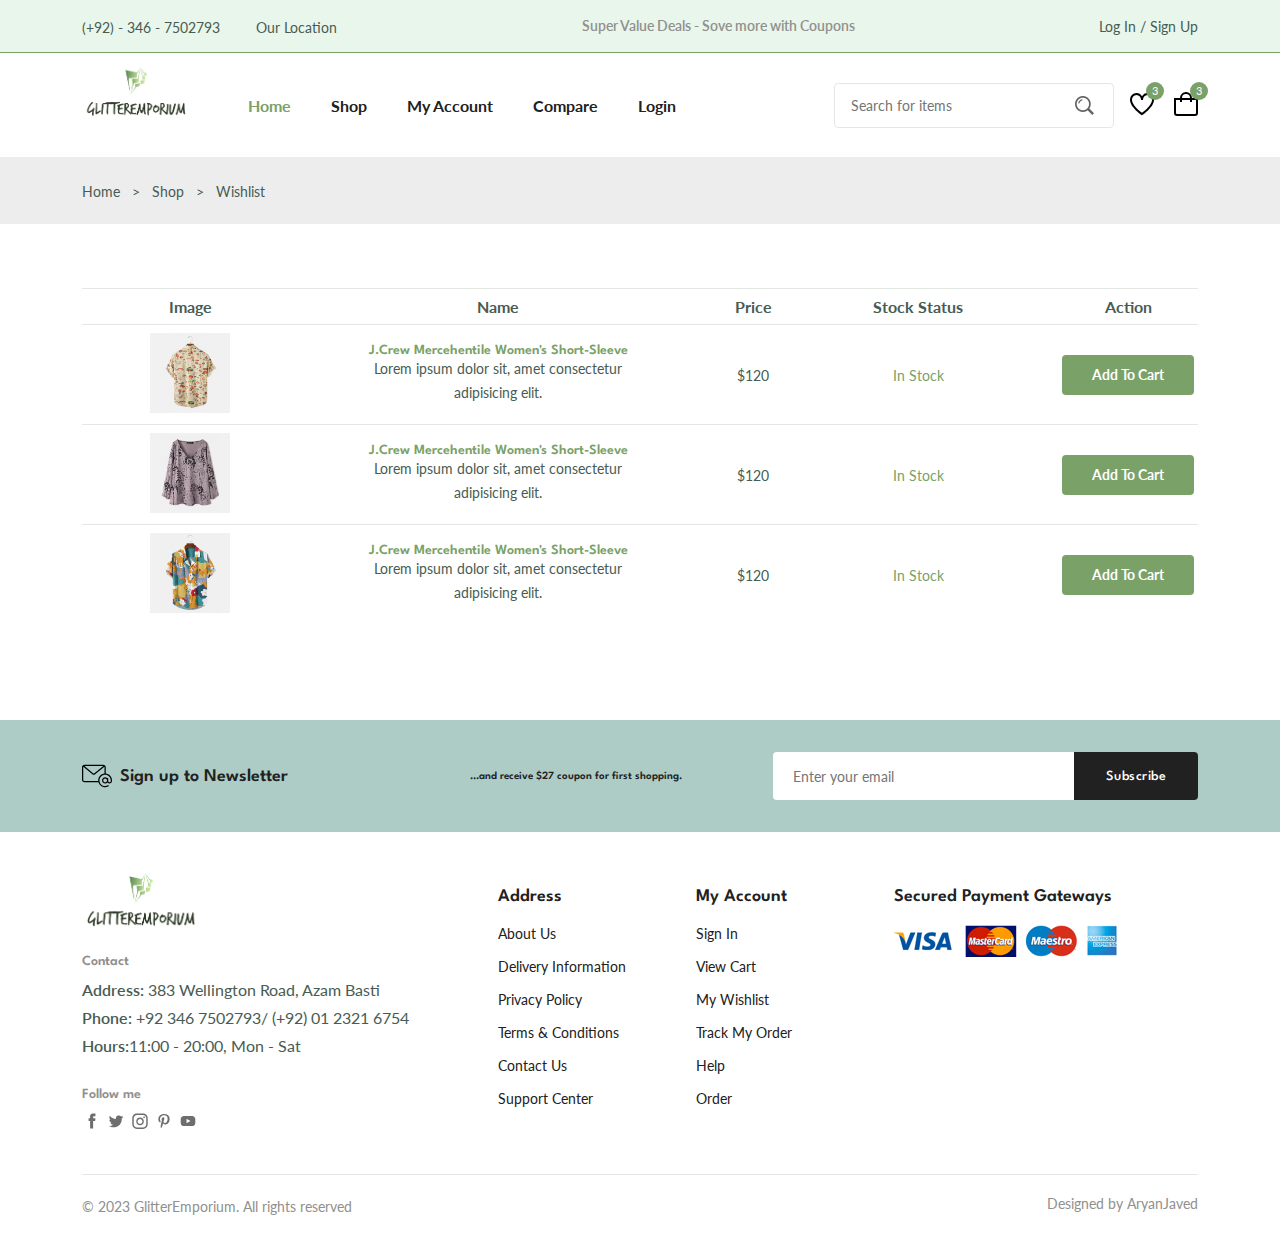
<file: wishlist.html>
<!DOCTYPE html>
<html lang="en">
  <head>
    <meta charset="UTF-8" />
    <meta name="viewport" content="width=device-width, initial-scale=1.0" />
  
    <!--=============== font-awesome ===============-->
    <link rel="stylesheet" href="https://cdnjs.cloudflare.com/ajax/libs/font-awesome/6.4.0/css/all.min.css"
      integrity="sha512-iecdLmaskl7CVkqkXNQ/ZH/XLlvWZOJyj7Yy7tcenmpD1ypASozpmT/E0iPtmFIB46ZmdtAc9eNBvH0H/ZpiBw=="
      crossorigin="anonymous" referrerpolicy="no-referrer" />
  
    <!--=============== SWIPER CSS ===============-->
    <link rel="stylesheet" href="https://cdn.jsdelivr.net/npm/swiper@10/swiper-bundle.min.css" />
  
  
    <!--=============== CSS ===============-->
    <link rel="stylesheet" href="assets/css/styles.css" />
  
    <title>GlitterEmporium-Ecommerce-Website</title>
  </head>
  <body>
    <!--=============== HEADER ===============-->
    <header class="header">
      <div class="header_top">
        <div class="header_container container">
          <div class="header_contact">
            <span>(+92) - 346 - 7502793</span>
  
            <span>Our Location</span>
          </div>
  
          <p class="header_alert-news">
            Super Value Deals - Sove more with Coupons
          </p>
  
          <a href="login-register.html" class="header_top-action">
            Log In / Sign Up
          </a>
        </div>
      </div>
  
      <nav class="nav container">
        <a href="index.html" class="nav_logo">
          <img src="assets/img/logo1.png" alt="" class="nav_logo_img">
        </a>
  
        <div class="nav_menu" id="nav-menu">
          <div class="nav_menu-top">
            <a href="index.html" class="nav_menu-logo">
              <img src="assets/img/logo1.png" alt="">
            </a>
  
            <div class="nav_close" id="nav-close">
              <i class="fa-solid fa-xmark"></i>
            </div>
          </div>
  
  
          <ul class="nav_list">
            <li class="nav_item">
              <a href="index.html" class="nav_link active-link">Home</a>
            </li>
  
            <li class="nav_item">
              <a href="shop.html" class="nav_link">Shop</a>
            </li>
  
            <li class="nav_item">
              <a href="accounts.html" class="nav_link">My Account</a>
            </li>
  
            <li class="nav_item">
              <a href="compare.html" class="nav_link">Compare</a>
            </li>
  
            <li class="nav_item">
              <a href="login-register.html" class="nav_link">Login</a>
            </li>
          </ul>
  
          <div class="header_search">
            <input type="text" placeholder="Search for items" class="form_input">
            <button class="search_btn">
              <img src="assets/img/search.png" alt="">
            </button>
          </div>
        </div>
  
        <div class="header_user-actions">
          <a href="wishlist.html" class="header_action-btn">
            <img src="assets/img/icon-heart.svg" alt="">
            <span class="count">3</span>
          </a>
  
          <a href="cart.html" class="header_action-btn">
            <img src="assets/img/icon-cart.svg" alt="">
            <span class="count">3</span>
          </a>
  
          <div class="header_action-btn nav_toggle" id="nav-toggle">
            <img src="assets/img/menu-burger.svg" alt="">
          </div>
        </div>
      </nav>
  
    </header>

    <!--=============== MAIN ===============-->
    <main class="main">
      <!--=============== BREADCRUMB ===============-->
      <section class="breadcrumb">
        <ul class="breadcrumb_list flex container">
          <li><a href="index.html" class="breadcrumb_link">Home</a></li>
          <li><span class="breadcrumb_link">></span></li>
          <li><span class="breadcrumb_link">Shop</span></li>
  
          <li><span class="breadcrumb_link">></span></li>
          <li><span class="breadcrumb_link">Wishlist</span></li>
        </ul>
      </section>

      <!--=============== WISHLIST ===============-->
      <section class="wishlist section-lg container">
        <div class="table_container">
          <table class="table">
            <tr>
              <th>Image</th>
              <th>Name</th>
              <th>Price</th>
              <th>Stock Status</th>
              <th>Action</th>
              <th>Remove</th>
            </tr>
  
            <tr>
              <td>
                <img src="assets/img/product-1-2.jpg" alt="" class="table_img">
              </td>
              <td>
                <h3 class="table_title">J.Crew Mercehentile Women's Short-Sleeve</h3>
                <p class="table_description">Lorem ipsum dolor sit, amet consectetur adipisicing elit.</p>
              </td>
  
              <td>
                <span class="table_price">$120</span>
              </td>
  
              <td> <span class="table_stock">In Stock</span></td>
  
              <td><a href="" class="btn btn btn-sm">Add To Cart</a></td>
  
              <td><i class="fa-solid fa-trash table_trash"></i></td>
  
            </tr>
  
            <tr>
              <td>
                <img src="assets/img/product-7-1.jpg" alt="" class="table_img">
              </td>
              <td>
                <h3 class="table_title">J.Crew Mercehentile Women's Short-Sleeve</h3>
                <p class="table_description">Lorem ipsum dolor sit, amet consectetur adipisicing elit.</p>
              </td>
  
              <td>
                <span class="table_price">$120</span>
              </td>
  
              <td> <span class="table_stock">In Stock</span></td>
  
              <td><a href="" class="btn btn btn-sm">Add To Cart</a></td>
  
              <td><i class="fa-solid fa-trash table_trash"></i></td>
  
            </tr>
  
            <tr>
              <td>
                <img src="assets/img/product-2-1.jpg" alt="" class="table_img">
              </td>
              <td>
                <h3 class="table_title">J.Crew Mercehentile Women's Short-Sleeve</h3>
                <p class="table_description">Lorem ipsum dolor sit, amet consectetur adipisicing elit.</p>
              </td>
  
              <td>
                <span class="table_price">$120</span>
              </td>
  
              <td> <span class="table_stock">In Stock</span></td>
  
              <td><a href="" class="btn btn btn-sm">Add To Cart</a></td>
  
              <td><i class="fa-solid fa-trash table_trash"></i></td>
            </tr>
          </table>
        </div>
      </section>

      <!--=============== NEWSLETTER ===============-->
      <section class="newsletter section">
        <div class="newsletter_container container grid">
          <h3 class="newsletter_title flex">
            <img src="assets/img/icon-email.svg" alt="" class="newsletter_icon">
            Sign up to Newsletter
          </h3>
          <p class="newsletter_discription">...and receive $27 coupon for first shopping.</p>
  
          <form action="" class="newsletter_form">
            <input type="text" placeholder="Enter your email" class="newsletter_input">
            <button type="submit" class="newsletter_btn">Subscribe</button>
          </form>
        </div>
      </section>
    </main>

    <!--=============== FOOTER ===============-->
    <footer class="footer container">
      <div class="footer_conainer grid">
        <div class="footer_content">
          <a href="index.html" class="footer_logo">
            <img src="assets/img/logo1.png" alt="" class="footer_logo-img">
          </a>
  
          <h4 class="footer_subtitle">Contact</h4>
  
          <p class="footer_description"><span>Address:</span> 383 Wellington Road, Azam Basti </p>
          <p class="footer_description"><span>Phone:</span> +92 346 7502793/ (+92) 01 2321 6754 </p>
          <p class="footer_description"><span>Hours:</span>11:00 - 20:00, Mon - Sat</p>
  
          <div class="footer_social">
            <h4 class="footer_subtitle">Follow me</h4>
  
            <div class="footer_social-links flex">
              <a href="">
                <img src="assets/img/icon-facebook.svg" alt="" class="footer_social-icon">
              </a>
  
              <a href="">
                <img src="assets/img/icon-twitter.svg" alt="" class="footer_social-icon">
              </a>
  
              <a href="">
                <img src="assets/img/icon-instagram.svg" alt="" class="footer_social-icon">
              </a>
  
              <a href="">
                <img src="assets/img/icon-pinterest.svg" alt="" class="footer_social-icon">
              </a>
  
              <a href="">
                <img src="assets/img/icon-youtube.svg" alt="" class="footer_social-icon">
              </a>
            </div>
          </div>
        </div>
  
        <div class="footer_content">
          <h3 class="footer_title">Address</h3>
          <ul class="footer_links">
            <li><a href="" class="footer_link">About Us</a></li>
            <li><a href="" class="footer_link">Delivery Information</a></li>
            <li><a href="" class="footer_link">Privacy Policy</a></li>
            <li><a href="" class="footer_link">Terms & Conditions</a></li>
            <li><a href="" class="footer_link">Contact Us</a></li>
            <li><a href="" class="footer_link">Support Center</a></li>
          </ul>
        </div>
  
        <div class="footer_content">
          <h3 class="footer_title">My Account</h3>
          <ul class="footer_links">
            <li><a href="" class="footer_link">Sign In</a></li>
            <li><a href="" class="footer_link">View Cart</a></li>
            <li><a href="" class="footer_link">My Wishlist</a></li>
            <li><a href="" class="footer_link">Track My Order</a></li>
            <li><a href="" class="footer_link">Help</a></li>
            <li><a href="" class="footer_link">Order</a></li>
          </ul>
        </div>
  
        <div class="footer_content">
          <h3 class="footer_title">Secured Payment Gateways</h3>
  
          <img src="assets/img/payment-method.png" alt="" class="payment_img">
        </div>
  
      </div>
  
      <div class="footer_bottom">
        <p class="copyright">&copy; 2023 GlitterEmporium. All rights reserved</p>
        <span class="designer">Designed by AryanJaved</span>
      </div>
    </footer>

  <!--=============== SWIPER JS ===============-->
  <script src="https://cdn.jsdelivr.net/npm/swiper@10/swiper-bundle.min.js"></script>


  <!--=============== MAIN JS ===============-->
  <script src="assets/js/main.js"></script>
  </body>
</html>
</file>
<file: assets/css/styles.css>
/*=============== GOOGLE FONTS ===============*/
@import url('https://fonts.googleapis.com/css2?family=Lato:wght@400;700&family=Spartan:wght@400;500;600;700&display=swap');

/*=============== VARIABLES CSS ===============*/
:root {
  --header-height: 4rem;

  /*========== Colors ==========*/
  --firstt-color: hsl(102, 23%, 52%);
  --firstt-color-alt: hsl(129, 44%, 94%);
  --secondd-color: hsl(34, 94%, 87%);
  --titlee-color: hsl(0, 0%, 13%);
  --textt-color: hsl(154, 13%, 32%);
  --textt-color-light: hsl(60, 1%, 56%);
  --bodyy-color: hsl(0, 0%, 100%);
  --containerr-color: hsl(0, 0%, 93%);
  --borderr-color: hsl(129, 36%, 85%);
  --borderr-color-alt: hsl(113, 15%, 90%);

  /*========== Font and typography ==========*/
  --bodyy-font: 'Lato', sans-serif;
  --secondd-font: 'Spartan', sans-serif;
  --bigg-font-size: 3.5rem;
  --h11-font-size: 2.75rem;
  --h22-font-size: 2rem;
  --h33-font-size: 1.75rem;
  --h44-font-size: 1.375rem;
  --largee-font-size: 1.125rem;
  --normall-font-size: 1rem;
  --smalll-font-size: 0.875rem;
  --smallerr-font-size: 0.75rem;
  --tinyy-font-size: 0.6875rem;

  /*========== Font weight ==========*/
  --weightt-400: 400;
  --weightt-500: 500;
  --weightt-600: 600;
  --weightt-700: 700;

  /*========== Transition ==========*/
  --transitionn: cubic-bezier(0, 0, 0.05, 1);
}

/* Responsive typography */
@media screen and (max-width: 1200px) {
  :root {
    --bigg-font-size: 2.25rem;
    --h11-font-size: 2rem;
    --h22-font-size: 1.375rem;
    --h33-font-size: 1.25rem;
    --h44-font-size: 1.125rem;
    --largee-font-size: 1rem;
    --normall-font-size: 0.9375rem;
    --smalll-font-size: 0.8125rem;
    --smallerr-font-size: 0.6875rem;
    --tinyy-font-size: 0.625rem;
  }
}

/*=============== BASE ===============*/
* {
  margin: 0;
  padding: 0;
  box-sizing: border-box;

}

input,
textarea,
body {
  color: var(--textt-color);
  font-family: var(--bodyy-font);
  font-size: var(--normall-font-size);
  font-weight: var(--weightt-400);
}

body {
  background-color: var(--bodyy-color);
}

h1,
h2,
h3,
h4 {
  font-family: var(--secondd-font);
  color: var(--titlee-color);
  font-weight: var(--weightt-600);
}

ul {
  list-style: none;
}

a {
  text-decoration: none;
}

p {
  line-height: 1.5rem;
}

img {
  max-width: 100%;
}

button,
textarea,
input {
  background-color: transparent;
  border: none;
  outline: none;
}

table {
  width: 100%;
  border-collapse: collapse;
}

/*=============== REUSABLE CSS CLASSES ===============*/
.container {
  /* max-width: 1000px; */
  /* max-width: 1050px; */
  max-width: 90%;
  margin-inline: auto;
  padding-inline: .75rem;
}

.grid {
  display: grid;
  gap: 1.5rem;
}

.section {
  padding-block: 2rem;
}

.section-lg {
  padding-block: 4rem;
}

.section_title {
  font-size: var(--h44-font-size);
  margin-bottom: 1.4rem;
}

.section_title span {
  color: var(--firstt-color);
}

.form_input {
  border: 1px solid var(--borderr-color-alt);
  padding-inline: 1rem;
  height: 45px;
  border-radius: .25rem;
  font-size: var(--smalll-font-size);
}


.new_price {
  color: var(--firstt-color);
  font-weight: var(--weightt-600);
}

.old_price {
  color: var(--textt-color-light);
  font-size: var(--smalll-font-size);
  text-decoration: line-through;
}

.form {
  row-gap: 1rem;
}

.form_group {
  grid-template-columns: repeat(2, 1fr);
  gap: 1rem;
}

.textarea {
  height: 200px;
  padding-block: 1rem;
  resize: none;
}

/*=============== HEADER & NAV ===============*/

.header_top {
  background-color: var(--firstt-color-alt);
  border-bottom: 1px solid var(--firstt-color);
  padding-block: 0.875rem;
}

.header_container {
  display: flex;
  align-items: center;
  justify-content: space-between;
}

.header_contact span:first-child {
  margin-right: 2rem;
}

.header_contact span,
.header_alert-news,
.header_top-action {
  font-size: var(--smalll-font-size);
}

.header_alert-news {
  color: var(--textt-color-light);
  font-weight: var(--weightt-600);
}

.header_top-action {
  color: var(--textt-color);
}


.nav,
.nav_menu,
.nav_list,
.header_user-actions {
  display: flex;
  align-items: center;
}

.nav {
  height: calc(var(--header-height) + 2.5rem);
  justify-content: space-between;
  column-gap: 1rem;
}

.nav_logo img {
  width: 110px;
  margin-bottom: 20px;
}

.nav_menu {
  flex-grow: 1;
  margin-left: 2.5rem;
}

.nav_list {
  column-gap: 2.5rem;
  margin-right: auto;
}

.nav_link {
  color: var(--titlee-color);
  font-weight: var(--weightt-700);
  transition: all 0.2s var(--transitionn);
}

.header_search {
  width: 280px;
  position: relative;
}

.header_search .form_input {
  width: 100%;
}

.search_btn {
  position: absolute;
  top: 24%;
  right: 1.24rem;
  cursor: pointer;
}

.header_user-actions {
  column-gap: 1.25rem;
}

.header_action-btn {
  position: relative;
}

.header_action-btn img {
  width: 24px;
}

.header_action-btn .count {
  position: absolute;
  top: -0.625rem;
  right: -0.625rem;
  background-color: var(--firstt-color);
  color: var(--bodyy-color);
  height: 18px;
  width: 18px;
  line-height: 18px;
  border-radius: 50%;
  text-align: center;
  font-size: var(--tinyy-font-size);
}

.nav_menu-top,
.nav_toggle {
  display: none;
}

/* Active link */
.active-link,
.nav_link:hover {
  color: var(--firstt-color);
}

/*=============== HOME ===============*/
.home_container {
  grid-template-columns: 6fr 6fr;
  align-items: center;
}

.home_subtitle,
.home_description {
  font-size: var(--largee-font-size);
}

.home_subtitle {
  font-family: var(--secondd-color);
  font-weight: var(--weightt-600);
  margin-bottom: 1rem;
  display: block;
}

.home_title {
  font-size: var(--h11-font-size);
  font-weight: var(--weightt-700);
  line-height: 1.4;
}

.home_title span {
  color: var(--firstt-color);
  font-size: var(--h11-font-size);
}

.home_description {
  margin-block: .5rem 2rem;
}

.home_img {
  justify-self: flex-end;
}


/*=============== BUTTONS ===============*/
.btn {
  display: inline-block;
  background-color: var(--firstt-color);
  border: 2px solid var(--firstt-color);
  color: var(--bodyy-color);
  padding-inline: 1.75rem;
  height: 50px;
  line-height: 50px;
  border-radius: .25rem;
  font-family: var(--secondd-font);
  font-size: var(--smalll-font-size);
  font-weight: var(--weightt-700);
  transition: all 0.4s var(--transitionn);
}

.btn:hover {
  background-color: transparent;
  cursor: pointer;
  color: var(--firstt-color);
}

.btn-md,
.btn-sm {
  font-family: var(--bodyy-font);
}

.btn-md {
  height: 45px;
  line-height: 42px;
}

.btn-sm {
  height: 40px;
  line-height: 36px;
}

.flex {
  display: flex;
  align-items: center;
  column-gap: 0.5rem;
}


/*=============== CATEGORIES ===============*/
.categories {
  overflow: hidden;
}

.category_item {
  text-align: center;
  border: 1px solid var(--borderr-color);
  padding: .625rem .625rem 1.25rem;
  border-radius: 1.25rem;
}

.category_img {
  border-radius: 0.75rem;
  margin-bottom: 1.25rem;
}

.category_title {
  color: var(--textt-color);
  font-size: var(--smalll-font-size);
}

/* Swiper class */
.swiper {
  overflow: initial;
}

.swiper-button-next::after,
.swiper-button-prev::after {
  content: '';

}

.swiper-button-next,
.swiper-button-prev {
  top: -1.875rem;
  background-color: var(--firstt-color-alt);
  border: 1px solid var(--borderr-color);
  width: 30px;
  height: 30px;
  border-radius: 50%;
  color: var(--firstt-color);
  font-size: var(--tinyy-font-size);
}

.swiper-button-prev {
  left: initial;
  right: 2.5rem;
}

.swiper-button-next {
  right: 0;
}

/*=============== PRODUCTS ===============*/
.tab_btns {
  display: flex;
  column-gap: 0.75rem;
  margin-bottom: 2rem;
}

.tab_btn {
  background-color: var(--containerr-color);
  color: var(--titlee-color);
  padding: 1rem 1.2rem 0.875rem;
  border-radius: 0.25rem;
  font-family: var(--secondd-font);
  font-size: var(--smalll-font-size);
  font-weight: var(--weightt-600);
  cursor: pointer;
}

.products_container {
  grid-template-columns: repeat(4, 1fr);
}

.product_item {
  border: 1px solid var(--borderr-color);
  border-radius: 1.5rem;
  transition: all 0.2s var(--transitionn);
}

.product_banner {
  padding: 0.625rem 0.75rem 0.75rem;
}

.product_banner,
.product_images {
  position: relative;
}

.product_images {
  display: block;
  overflow: hidden;
  border-radius: 1.25rem;
}

.product_img {
  vertical-align: middle;
  transition: all 1.5s var(--transitionn);
}


.product_item:hover .product_img {
  transform: scale(1.1);
}

.product_img.hover {
  position: absolute;
  top: 0;
  left: 0;
}

.product_actions {
  position: absolute;
  top: 50%;
  left: 50%;
  transform: translate(-50%, -50%);
  display: flex;
  column-gap: 0.5rem;
  transition: all 0.2s var(--transitionn);
}

.action_btn {
  width: 40px;
  height: 40px;
  line-height: 42px;
  text-align: center;
  border-radius: 50%;
  background-color: var(--firstt-color-alt);
  border: 1px solid var(--borderr-color);
  color: var(--textt-color);
  font-size: var(--smalll-font-size);
  position: relative;
}

.action_btn::before,
.action_btn::after {
  position: absolute;
  left: 50%;
  transform: translateX(-50%);
  transition: all 0.3s cubic-bezier(0.71, 1.7, 0.77, 1.24);
}

.action_btn::before {
  content: '';
  top: -2px;
  border: 0.5rem solid transparent;
  border-top-color: var(--firstt-color);
}

.action_btn::after {
  content: attr(aria-label);
  bottom: 100%;
  background-color: var(--firstt-color);
  color: var(--bodyy-color);
  font-size: var(--tinyy-font-size);
  white-space: nowrap;
  padding-inline: 0.625rem;
  border-radius: 0.25rem;
  line-height: 2.58;
}

.product_badge {
  position: absolute;
  left: 1.25rem;
  top: 1.25rem;
  background-color: var(--firstt-color);
  color: var(--bodyy-color);
  padding: 0.25rem 0.625rem;
  border-radius: 2.5rem;
  font-size: var(--tinyy-font-size);
}

.product_badge.light-pink {
  background-color: hsl(341, 100%, 73%);
}

.product_badge.light-green {
  background-color: hsl(155, 20%, 67%);
}

.product_badge.light-orange {
  background-color: hsl(24, 100%, 73%);
}

.product_badge.light-blue {
  background-color: hsl(202, 53%, 76%);
}

.product_content {
  padding: 0 1.25rem 1.125rem;
  position: relative;
}

.product_category {
  color: var(--textt-color-light);
  font-size: var(--smallerr-font-size);
}

.product_title {
  font-size: var(--normall-font-size);
  margin-block: 0.75rem 0.5rem;
}

.product_rating {
  color: hsl(42, 100%, 50%);
  font-size: var(--smallerr-font-size);
  margin-bottom: 0.75rem;
}

.product_price .new_price {
  font-size: var(--largee-font-size);
}

.cart_btn {
  position: absolute;
  bottom: 1.6rem;
  right: 1.25rem;
}

/* Active Tab */
.tab_btn.active-tab {
  color: var(--firstt-color);
  background-color: var(--secondd-color);
}

.tab_item:not(.active-tab) {
  display: none;
}

/* Product Hover */
.product_img.hover,
.product_actions,
.action_btn::before,
.action_btn::after,
.product_item:hover .product_img.default {
  opacity: 0;
}

.product_item:hover {
  box-shadow: 0 0 10px hsla(0, 0%, 0%, 0.1);
}

.product_item:hover .product_img.hover,
.product_item:hover .product_actions,
.action_btn:hover::before,
.action_btn:hover::after {
  opacity: 1;
}

.action_btn:hover::before,
.action_btn:hover::after {
  transform: translateX(-50%) translateY(-0.5rem);
}

.action_btn:hover {
  background-color: var(--firstt-color);
  border-color: var(--firstt-color);
  color: var(--bodyy-color);
}

/*=============== DEALS ===============*/
.deals_container {
  grid-template-columns: repeat(2, 1fr);
}

.deals_item:nth-child(1) {
  background-image: url(../img/deals-1.jpg);
}

.deals_item:nth-child(2) {
  background-image: url(../img/deals-2.png);
}

.deals_item {
  padding: 3rem;
  background-size: cover;
  background-position: center;
  display: flex;
  flex-direction: column;
  row-gap: 1.5rem;
}

.deals_brand {
  color: var(--firstt-color);
  font-size: var(--h33-font-size);
  margin-bottom: 0.25rem;
}

.deals_category {
  font-family: var(--secondd-font);
  font-size: var(--smalll-font-size);
}

.deals_title {
  max-width: 240px;
  font-size: var(--largee-font-size);
  font-weight: var(--weightt-400);
  line-height: 1.3;
}

.deals_price .new_price,
.deals_price .old_price {
  font-size: var(--largee-font-size);
}

.deals_price .new_price {
  color: hsl(352, 100%, 60%);
}

.deals_countdown-text {
  margin-bottom: 0.25rem;
}

.countdown {
  display: flex;
  column-gap: 1.5rem;
}

.countdown_amount {
  position: relative;
}

.countdown_amount::after {
  content: ':';
  color: var(--titlee-color);
  font-size: var(--largee-font-size);
  position: absolute;
  right: -25%;
  top: 20%;
}

.countdown_period {
  background-color: var(--firstt-color);
  color: var(--bodyy-color);
  width: 60px;
  height: 50px;
  line-height: 50px;
  text-align: center;
  border-radius: 0.25rem;
  font-size: var(--largee-font-size);
  font-weight: var(--weightt-600);
  margin-bottom: 0.5rem;
}

.unit {
  font-size: var(--smalll-font-size);
  text-align: center;
  display: block;
}

.deals_btn .btn {
  background-color: transparent;
  color: var(--firstt-color);
}



/*=============== NEW ARRIVALS ===============*/
.new__arrivals {
  overflow: hidden;
}

/*=============== SHOWCASE ===============*/
.showcase_container {
  grid-template-columns: repeat(3, 1fr);
}

.showcase_wrapper .section_title {
  font-size: var(--normall-font-size);
  border-bottom: 1px solid var(--borderr-color-alt);
  padding: 0.75rem;
  margin-bottom: 2rem;
  position: relative;
}

.showcase_wrapper .section_title::before {
  content: '';
  position: absolute;
  left: 0;
  bottom: -1.3px;
  width: 50px;
  height: 2px;
  background-color: var(--firstt-color);
}

.showcase_item {
  display: flex;
  align-items: center;
  column-gap: 1.5rem;
}

.showcase_item:not(:last-child) {
  margin-bottom: 1.5rem;
}

.showcase_img {
  width: 86px;
}

.showcase_content {
  width: calc(100% - 110px);
}

.showcase_title {
  font-size: var(--smalll-font-size);
  font-weight: var(--weightt-500);
  white-space: nowrap;
  overflow: hidden;
  text-overflow: ellipsis;
  margin-bottom: 0.5rem;
}


/*=============== NEWSLETTER ===============*/
.newsletter {
  background-color: hsl(166, 23%, 74%);
}

.home_newsletter {
  margin-top: 2rem;
}

.newsletter_container {
  grid-template-columns: repeat(2, 3.5fr) 5fr;
  align-items: center;
  column-gap: 3rem;
}

.newsletter_title {
  column-gap: 1;
  font-size: var(--largee-font-size);
}

.newsletter_icon {
  width: 30px;
}

.newsletter_discription {
  color: var(--titlee-color);
  font-family: var(--secondd-font);
  font-size: 11px;
  font-weight: var(--weightt-600);
  text-align: center;
}

.newsletter_form {
  display: flex;
}

.newsletter_input,
.newsletter_btn {
  font-size: var(--smalll-font-size);
}

.newsletter_input {
  background-color: var(--bodyy-color);
  padding-inline: 1.25rem;
  width: 100%;
  height: 48px;
  border-radius: 0.25rem 0 0 0.25rem;
}

.newsletter_btn {
  background-color: var(--titlee-color);
  color: var(--bodyy-color);
  padding-inline: 2rem;
  border-radius: 0 0.25rem 0.25rem 0;
  font-family: var(--secondd-font);
  font-weight: var(--weightt-500);
  letter-spacing: 0.5px;
  cursor: pointer;
  transition: all 0.3s var(--transitionn);
}

.newsletter_btn:hover {
  background-color: var(--firstt-color);
}

/*=============== FOOTER ===============*/
.footer_conainer {
  grid-template-columns: 4.5fr repeat(2, 2fr) 3.5fr;
  padding-block: 2.5rem;
}

.footer_logo-img {
  width: 120px;
}

.footer_subtitle {
  color: var(--textt-color-light);
  font-size: var(--smalll-font-size);
  margin-block: 1.25rem 0.625rem;
}

.footer_description {
  margin-bottom: 0.25rem;
}

.footer_description span {
  font-weight: var(--weightt-600);
}

.footer_social .footer_subtitle {
  margin-top: 1.875rem;
}

.footer_social-links {
  column-gap: 0.25rem;
}

.footer_social-icon {
  width: 20px;
  opacity: 0.7;
}

.footer_title {
  font-size: var(--largee-font-size);
  margin-block: 1rem 1.25rem;
}

.footer_link {
  color: var(--titlee-color);
  font-size: var(--smalll-font-size);
  margin-bottom: 1rem;
  display: block;
  transition: all 0.3s var(--transitionn);
}

.footer_link:hover {
  color: var(--firstt-color);
  margin-left: 0.25rem;
}

.footer_bottom {
  display: flex;
  justify-content: space-between;
  padding-block: 1.25rem;
  border-top: 1px solid var(--borderr-color-alt);
}

.copyright,
.designer {
  color: var(--textt-color-light);
  font-size: var(--smalll-font-size);
}

/*=============== BREADCRUMBS ===============*/
.breadcrumb {
  background-color: var(--containerr-color);
  padding-block: 1.5rem;
}

.breadcrumb_list {
  column-gap: 0.75rem;
}

.breadcrumb_link {
  color: var(--textt-color);
  font-size: var(--smalll-font-size);
}

/*=============== SHOP ===============*/
.total_products {
  margin-bottom: 2.5rem;
}

.total_products span {
  color: var(--firstt-color);
  font-weight: var(--weightt-600);
}

.pagination {
  display: flex;
  column-gap: 0.625rem;
  margin-top: 2.75rem;
}

.pagination_link {
  display: inline-block;
  width: 35px;
  height: 35px;
  line-height: 35px;
  text-align: center;
  border-radius: 0.25rem;
  color: var(--textt-color);
  font-size: var(--smalll-font-size);
  font-weight: var(--weightt-700);
  transition: all 0.15s var(--transitionn);
}

.pagination_link.active,
.pagination_link:hover {
  background-color: var(--firstt-color);
  color: var(--bodyy-color);
}

.pagination_link.icon {
  border-top-right-radius: 50%;
  border-bottom-right-radius: 50%;
}

/*=============== DETAILS ===============*/
.details_container {
  grid-template-columns: 5.5fr 6.5fr;
}

.details_img {
  margin-bottom: 0.5rem;
}

.details_small-images {
  grid-template-columns: repeat(4, 1fr);
  column-gap: 0.625rem;
}

.details_small-img {
  cursor: pointer;
}

.details_title {
  font-size: var(--h22-font-size);
}

.details_brand {
  font-size: var(--smalll-font-size);
  margin-block: 1rem;
}

.deals_brand span {
  color: var(--firstt-color);
}

.details_price {
  border-top: 1px solid var(--borderr-color-alt);
  border-bottom: 1px solid var(--borderr-color-alt);
  padding-block: 1rem;
  column-gap: 1rem;
}

.details_price .new_price {
  font-size: var(--h22-font-size);
}

.details_price .old_price {
  font-size: var(--normall-font-size);
  font-weight: var(--weightt-500);
}

.short_description {
  margin-block: 1rem 2rem;
}

.list_item,
.meta_list {
  font-size: var(--smalll-font-size);
  margin-bottom: 0.75rem;
}

.details_color,
.details_size {
  column-gap: 0.75rem;
}

.details_color {
  margin-block: 2rem 1.5rem;
}

.details_size {
  margin-bottom: 2.5rem;
}


.details_color-title,
.details_size-title {
  font-size: var(--smalll-font-size);
  font-weight: var(--weightt-600);
}

.color_list,
.size_list {
  display: flex;
  column-gap: 0.25rem;
}

.color_link {
  width: 26px;
  height: 26px;
  border-radius: 50%;
  display: block;
}

.size_link {
  border: 1px solid var(--borderr-color-alt);
  padding: 0.375rem 0.75rem 0.5rem;
  color: var(--textt-color);
  font-size: var(--smalll-font-size);
}

.size-active {
  background-color: var(--firstt-color);
  color: var(--bodyy-color);
}

.details_action {
  display: flex;
  column-gap: 0.375rem;
  margin-bottom: 3.25rem;
}

.quantity,
.details_action-btn {
  border: 1px solid var(--borderr-color-alt);
  font-size: var(--smalll-font-size);
}

.quantity {
  max-width: 80px;
  padding-block: 0.5rem;
  padding-inline: 1rem 0.5rem;
  border-radius: 0.25rem;
}

.details_action-btn {
  color: var(--textt-color);
  line-height: 40px;
  padding-inline: 0.75rem;
}

.details_meta {
  border-top: 1px solid var(--borderr-color-alt);
  padding-top: 1rem;
}

/*=============== DETAILS INFO & REVIEWS ===============*/
.detail_tabs {
  display: flex;
  column-gap: 1.75rem;
  margin-bottom: 3rem;
}

.detail_tab {
  font-family: var(--secondd-font);
  font-size: var(--largee-font-size);
  font-weight: var(--weightt-600);
  cursor: pointer;
}

.detail_tab.active-tab {
  color: var(--firstt-color);
}

.details_tab-content:not(.active-tab) {
  display: none;
}

.info_table tr th,
.info_table tr td {
  border: 1px solid var(--borderr-color-alt);
  padding: 0.625rem 1.25rem;
}

.info_table tr th {
  font-weight: var(--weightt-500);
  text-align: left;
}

.info_table tr td {
  color: var(--textt-color-light);
}

.reviews_container {
  padding-bottom: 3rem;
  row-gap: 1.25rem;
}

.review_single {
  border-bottom: 1px solid var(--borderr-color-alt);
  padding-bottom: 1.25rem;
  display: flex;
  align-items: flex-start;
  column-gap: 1.5rem;
}

.review_single:last-child {
  padding-bottom: 3rem;
}

.review_img {
  width: 70px;
  border-radius: 50%;
  margin-bottom: 0.5rem;
}

.review_title {
  font-size: var(--tinyy-font-size);
}

.review_data {
  width: calc(100% - 94px);
}

.review_description {
  margin-bottom: 0.5rem;
}

.review_rating {
  color: hsl(42, 100%, 50%);
  margin-bottom: 0.25rem;
}

.review_rating,
.review_date {
  font-size: var(--smalll-font-size);
}

.review_form-title {
  font-size: var(--largee-font-size);
  margin-bottom: 1rem;
}

.rate_product {
  margin-bottom: 2rem;
}

/*=============== CART ===============*/
.table_container {
  overflow-x: auto;
}

.table {
  table-layout: fixed;
  margin-bottom: 2rem;
}

.table tr {
  border-top: 1px solid var(--borderr-color-alt);
}

.table tr:last-child {
  border-bottom: 1p solid var(--borderr-color-alt);
}

.table tr th:nth-child(1),
.table tr td:nth-child(1) {
  width: 216px;
}

.table tr th:nth-child(2),
.table tr td:nth-child(2) {
  width: 400px;
}

.table tr th:nth-child(3),
.table tr td:nth-child(3) {
  width: 110px;
}

.table tr th:nth-child(4),
.table tr td:nth-child(4) {
  width: 220px;
}

.table tr th:nth-child(5),
.table tr td:nth-child(5) {
  width: 200px;
}

.table tr th:nth-child(6),
.table tr td:nth-child(6) {
  width: 154px;
}

.table_img {
  width: 80px;
}

.table tr th,
.table tr td {
  padding: 0.5rem;
  text-align: center;
}

.table_title,
.table_description,
.table_price,
.table_subtotal,
.table_trash,
.table_stock {
  font-size: var(--smalll-font-size);
}

.table_title,
.table_stock {
  color: var(--firstt-color);
}

.table_description {
  max-width: 250px;
  margin-inline: auto;
}

.table_trash {
  color: var(--textt-color-light);
}

.cart_actions {
  display: flex;
  justify-content: flex-end;
  gap: 0.75rem;
  margin-top: 1.5rem;
}

.divider {
  position: relative;
  text-align: center;
  margin-block: 3rem;
}

.divider::before {
  content: '';
  position: absolute;
  top: 50%;
  left: 0;
  width: 100%;
  border-top: 2px solid var(--borderr-color-alt);
}

.divider i {
  color: var(--textt-color-light);
  background-color: var(--bodyy-color);
  font-size: 1.25rem;
  padding-inline: 1.25rem;
  position: relative;
  z-index: 10;
}

.cart_group {
  grid-template-columns: repeat(2, 1fr);
  align-items: flex-start;
}

.cart_shipping .section_title,
.cart_coupon .section_title,
.cart_total .section_title {
  font-size: var(--largee-font-size);
  margin-bottom: 1rem;
}

.cart_coupon {
  margin-top: 3rem;
}

.coupon_form .form_group {
  align-items: center;
}

.cart_total {
  border: 1px solid var(--borderr-color-alt);
  border-radius: 0.25rem;
  padding: 1.75rem;
}

.cart_total-table {
  margin-bottom: 1rem;
}

.cart_total-table tr td {
  border: 1px solid var(--borderr-color-alt);
  padding: 0.75rem 0.5rem;
  width: 50%;
}

.cart_total-title {
  font-size: var(--smalll-font-size);
}

.cart_total-price {
  color: var(--firstt-color);
  font-weight: var(--weightt-700);
}

.cart_total .btn {
  display: inline-flex;
}

/*=============== CART OTHERS ===============*/

/*=============== WISHLIST ===============*/

/*=============== CHECKOUT ===============*/
.checkout_container {
  grid-template-columns: repeat(2, 1fr);
}

.checkout_group:nth-child(2) {
  border: 1px solid var(--borderr-color-alt);
  padding: 2rem;
  border-radius: 0.5rem;
}

.checkout_group .section_title {
  font-size: var(--largee-font-size);
}

.checkout_title {
  font-size: var(--smalll-font-size);
}

.order_table tr th,
.order_table tr td {
  border: 1px solid var(--borderr-color-alt);
  padding: 0.5rem;
  text-align: center;
}

.order_table tr th {
  color: var(--titlee-color);
  font-size: var(--smalll-font-size);
}

.order_img {
  width: 80px;
}

.table_quantity,
.order_subtitle {
  font-size: var(--smalll-font-size);
}

.order_grand-total {
  color: var(--firstt-color);
  font-size: var(--largee-font-size);
  font-weight: var(--weightt-700);
}

.payment_methods {
  margin-block: 2.5rem 2.75rem;
}

.payment_title {
  margin-bottom: 1.5rem;
}

.payment_option {
  margin-bottom: 1rem;
}

.payment_input {
  accent-color: var(--firstt-color);
}

.payment_label {
  font-size: var(--smalll-font-size);
}


/*=============== COMPARE ===============*/
.compare_table tr th,
.compare_table tr td {
  padding: 0.5rem;
  border: 1px solid var(--borderr-color-alt);
}

.compare_table tr th {
  color: var(--textt-color-light);
  font-size: var(--smalll-font-size);
}

.compare_table tr td {
  text-align: center;
}

.compare_colors {
  justify-content: center;
}

.table_weight,
.table_dimension {
  font-size: var(--smalll-font-size);
}

/*=============== LOGIN & REGISTER ===============*/
.login-register_container {
  grid-template-columns: repeat(2, 1fr);
  align-items: flex-start;
}

.login,
.register {
  border: 1px solid var(--borderr-color-alt);
  padding: 2rem;
  border-radius: 0.5rem;
}

/*=============== ACCOUNTS ===============*/
.accounts_container {
  grid-template-columns: 4fr 8fr;
}

.tab_content:not(.active-tab) {
  display: none;
}

.account_tabs {
  border: 1px solid var(--borderr-color-alt);
  border-radius: 0.25rem;
}

.account_tab {
  padding: 1rem 2rem;
  color: var(--titlee-color);
  font-size: var(--smalll-font-size);
  display: flex;
  align-items: center;
  column-gap: 0.625rem;
  cursor: pointer;
}

.account_tab.active-tab {
  background-color: var(--firstt-color);
  color: var(--bodyy-color);
}

.account_tab:not(:last-child) {
  border-bottom: 1px solid var(--borderr-color-alt);
}

.tab_content {
  border: 1px solid var(--borderr-color-alt);
}

.tab_header {
  background-color: var(--containerr-color);
  border-bottom: 1px solid var(--borderr-color-alt);
  padding: 1rem;
  font-size: var(--smalll-font-size);
}

.tab_body {
  padding: 1rem;
}

.placed_order-table tr th {
  color: var(--titlee-color);
  text-align: left;
}

.placed_order-table tr th,
.placed_order-table tr td {
  border: 1px solid var(--borderr-color-alt);
  padding: 0.5rem;
  font-size: var(--smalll-font-size);
}

.view_order,
.edit {
  color: var(--firstt-color);
}

.address {
  font-style: normal;
  font-size: var(--smalll-font-size);
  line-height: 1.5rem;
}

.city {
  margin-bottom: 0.25rem;
}

.edit {
  font-size: var(--smalll-font-size);
}

/*=============== BREAKPOINTS ===============*/
/* For large devices */
@media screen and (max-width: 1400px) {
  .container {
    max-width: 1140px;
  }

  .products_container,
  .showcase_container {
    grid-template-columns: repeat(3, 1fr);
  }

  .accounts_container {
    grid-template-columns: 3fr 9fr;
  }

}

@media screen and (max-width: 1200px) {
  .container {
    max-width: 960px;
  }

  .nav {
    height: calc(var(--header-height) + 1.5rem);
  }

  .nav_logo_img {
    margin-top: 10px;
  }

  .nav_logo_img {
    width: 115px;
  }

  .nav_menu {
    position: fixed;
    right: -100%;
    top: 0;
    max-width: 400px;
    width: 100%;
    height: 100%;
    padding: 1.25rem 2rem;
    background-color: var(--bodyy-color);
    z-index: 100;
    flex-direction: column;
    align-items: flex-start;
    row-gap: 2rem;
    box-shadow: 0 0 15px hsla(0, 0%, 0%, 0.1);
    transition: all 0.25s var(--transitionn);
  }

  .show-menu {
    right: 0;
  }

  .nav_list {
    order: 1;
    flex-direction: column;
    align-items: flex-start;
    row-gap: 1.5rem;
  }

  .nav_link {
    font-size: var(--largee-font-size);
  }

  .header_search .form_input {
    border-color: var(--firstt-color);
  }

  .header_search {
    width: 100%;
  }

  .nav_menu-top,
  .nav_toggle {
    display: flex;
  }

  .nav_menu-top {
    align-items: center;
    justify-content: space-between;
    width: 100%;
    margin-bottom: 1.25rem;
  }

  .nav_menu-logo img {
    width: 100px;
  }

  .nav-close {
    font-size: var(--h22-font-size);
    line-height: 1rem;
  }

  .fa-xmark {
    cursor: pointer;
  }

  .nav_toggle {
    cursor: pointer;
  }

  .header_action-btn img {
    width: 21px;
  }

  .home_container {
    grid-template-columns: 5.5fr 6.5fr;
  }

  .countdown {
    column-gap: 1rem;
  }

  .countdown_period {
    width: 36px;
    height: 36px;
    line-height: 36px;
  }

  .countdown_amount::after {
    right: -30%;
    top: 14%;
  }

  .swiper-button-next,
  .swiper-button-prev {
    top: -28px;
    width: 26px;
    height: 26px;
  }

  .swiper-button-prev {
    right: 36px;
  }

  .account_tab {
    padding: 0.75rem 1rem;
  }

  .checkout_group:nth-child(2) {
    padding: 1.5rem;
  }

  .details_brand {
    margin-block: 0.75rem;
  }

  .details_price {
    padding-block: 0.75rem;
  }

  .short_description {
    margin-bottom: 1.5rem;
  }

  .details_color {
    margin-block: 1.75rem 1.25rem;
  }

  .details_size {
    margin-bottom: 2.25rem;
  }

  .color_link {
    width: 22px;
    height: 22px;
  }

  .size_link {
    padding: 0.375rem 0.625rem;
  }

  .details_action {
    margin-bottom: 2.75rem;
  }
}

/* For medium devices */
@media screen and (max-width: 992px) {
  .container {
    max-width: 740px;
  }

  .newsletter_container,
  .deals_container,
  .checkout_container,
  .accounts_container,
  .cart_group {
    grid-template-columns: 1fr;
  }

  .cart_group {
    row-gap: 2.75rem;
  }

  .btn {
    height: 45px;
    line-height: 45px;
  }

  .btn-md {
    height: 42px;
    line-height: 39px;
  }

  .btn-sm {
    height: 38px;
    line-height: 35px;
  }

  .newsletter_discription {
    display: none;
  }

  .products_container,
  .showcase_container,
  .footer_conainer,
  .details_container {
    grid-template-columns: repeat(2, 1fr);
  }

  .login,
  .register {
    padding: 1.25rem;
  }

  .table tr th:nth-child(1),
  .table tr td:nth-child(1) {
    width: 140px;
  }

  .table tr th:nth-child(2),
  .table tr td:nth-child(2) {
    width: 330px;
  }

  .table tr th:nth-child(3),
  .table tr td:nth-child(3) {
    width: 80px;
  }

  .table tr th:nth-child(4),
  .table tr td:nth-child(4) {
    width: 160px;
  }

  .table tr th:nth-child(5),
  .table tr td:nth-child(5) {
    width: 160px;
  }

  .table tr th:nth-child(6),
  .table tr td:nth-child(6) {
    width: 100px;
  }

}

@media screen and (max-width: 768px) {
  .container {
    max-width: 540px;
  }

  .header_top {
    display: none;
  }

  .home_container {
    grid-template-columns: 1fr;
  }

  .products_container,
  .showcase_container,
  .footer_conainer,
  .login-register_container,
  .details_container {
    grid-template-columns: 100%;
  }

  .tab_header,
  .tab_body {
    padding: 0.75rem;
  }

  .compare_table tr td {
    display: block;
  }
}

/* For small devices */
@media screen and (max-width: 576px) {
  .category_item {
    padding-bottom: 1rem;
  }

  .category_img {
    margin-bottom: 1rem;
  }

  .deals_item,
  .checkout_group:nth-child(2) {
    padding: 1.25rem;
  }

  .pagination {
    column-gap: 0.5rem;
    margin-top: 2.5rem;
  }

  .pagination_link {
    width: 30px;
    height: 30px;
    line-height: 30px;
  }
  .placed_order-table th,
  .order_table tr th {
    display: none;
  }
  .placed_order-table tr td,
  .order_table tr td,
  .info_table tr th,
  .info_table tr td {
    display: block;
  }
  .form_group {
    grid-template-columns: 1fr;
  }
  .cart_total {
    padding: 1.25rem;
  }
  .payment_methods {
    margin-block: 2.25rem 2.5rem;
  }
  .detail_tabs {
    column-gap: 1.25rem;
    margin-bottom: 2.5rem;
  }
  .review_single {
    column-gap: 1rem;
  }
  .footer_title{
    margin-top: 0.25rem;
  }
  .footer_bottom {
    flex-direction: column;
    align-items: center;
  }
}
</file>
